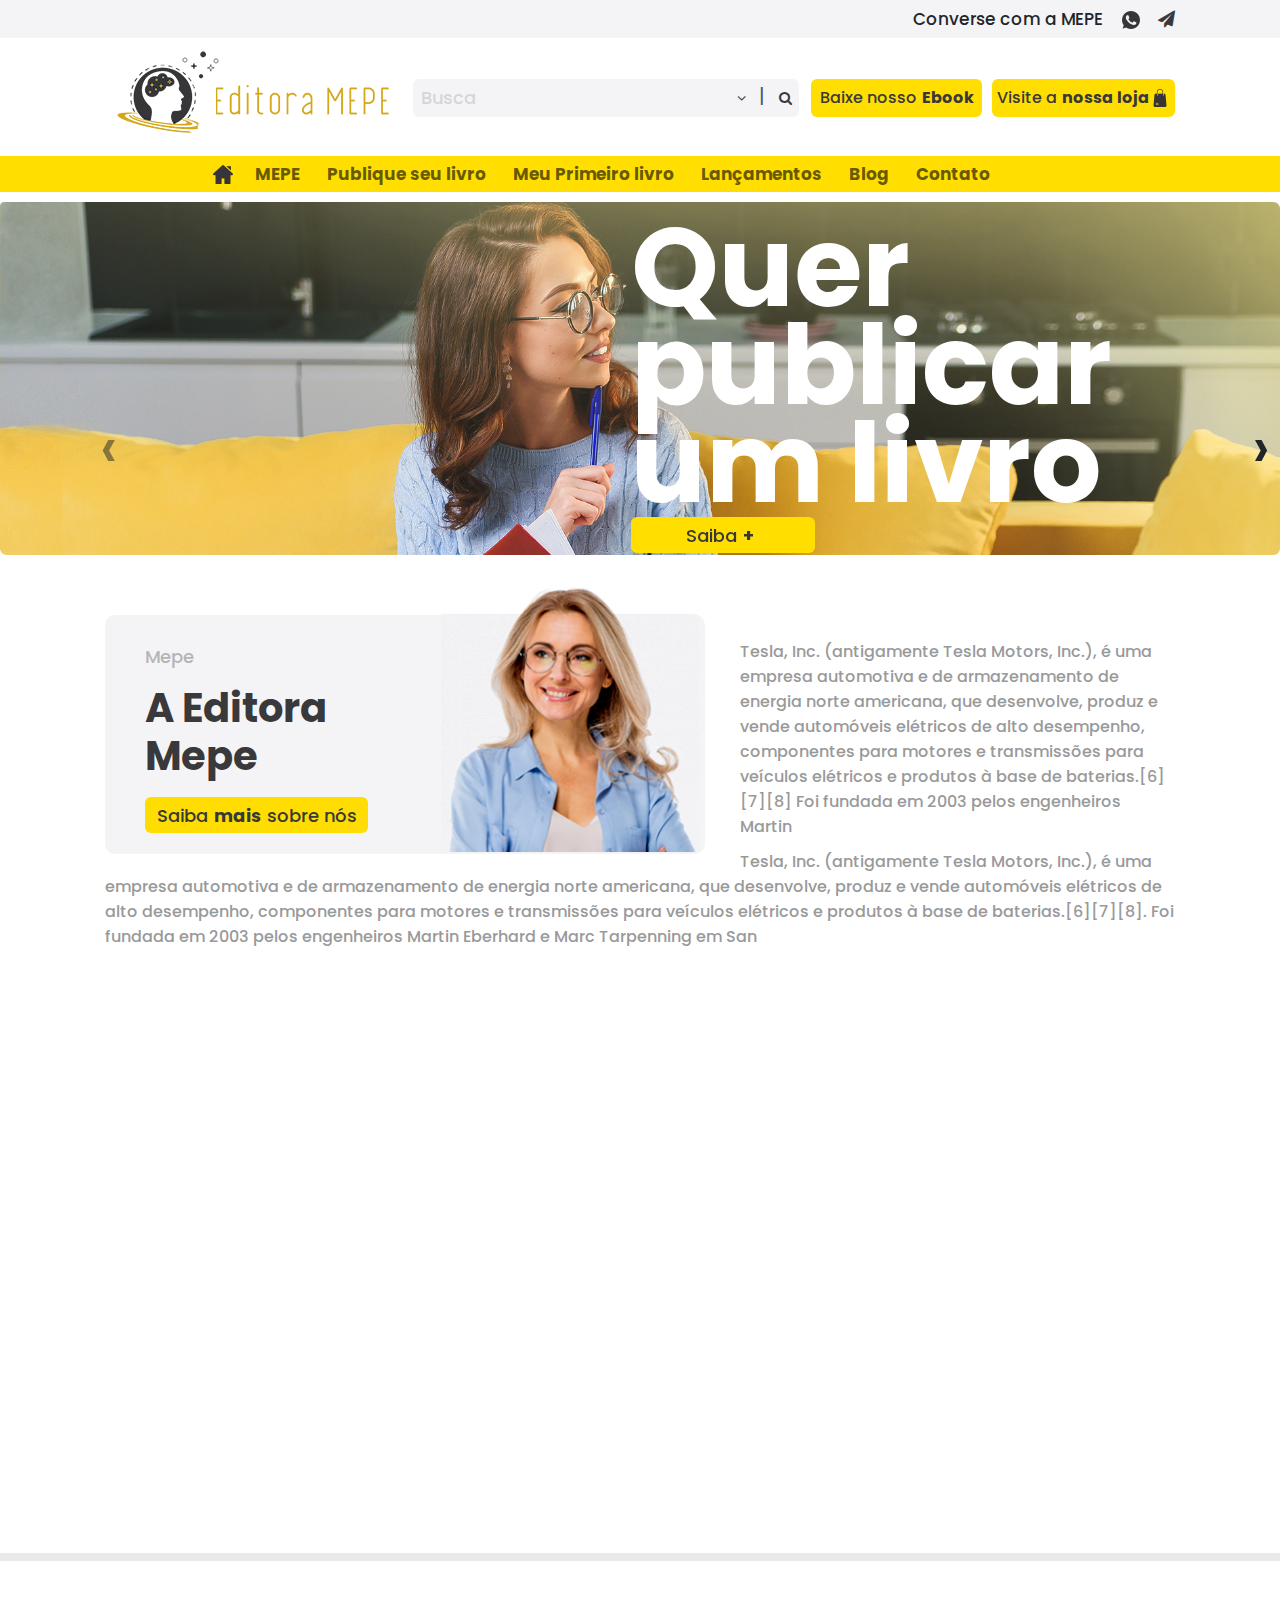
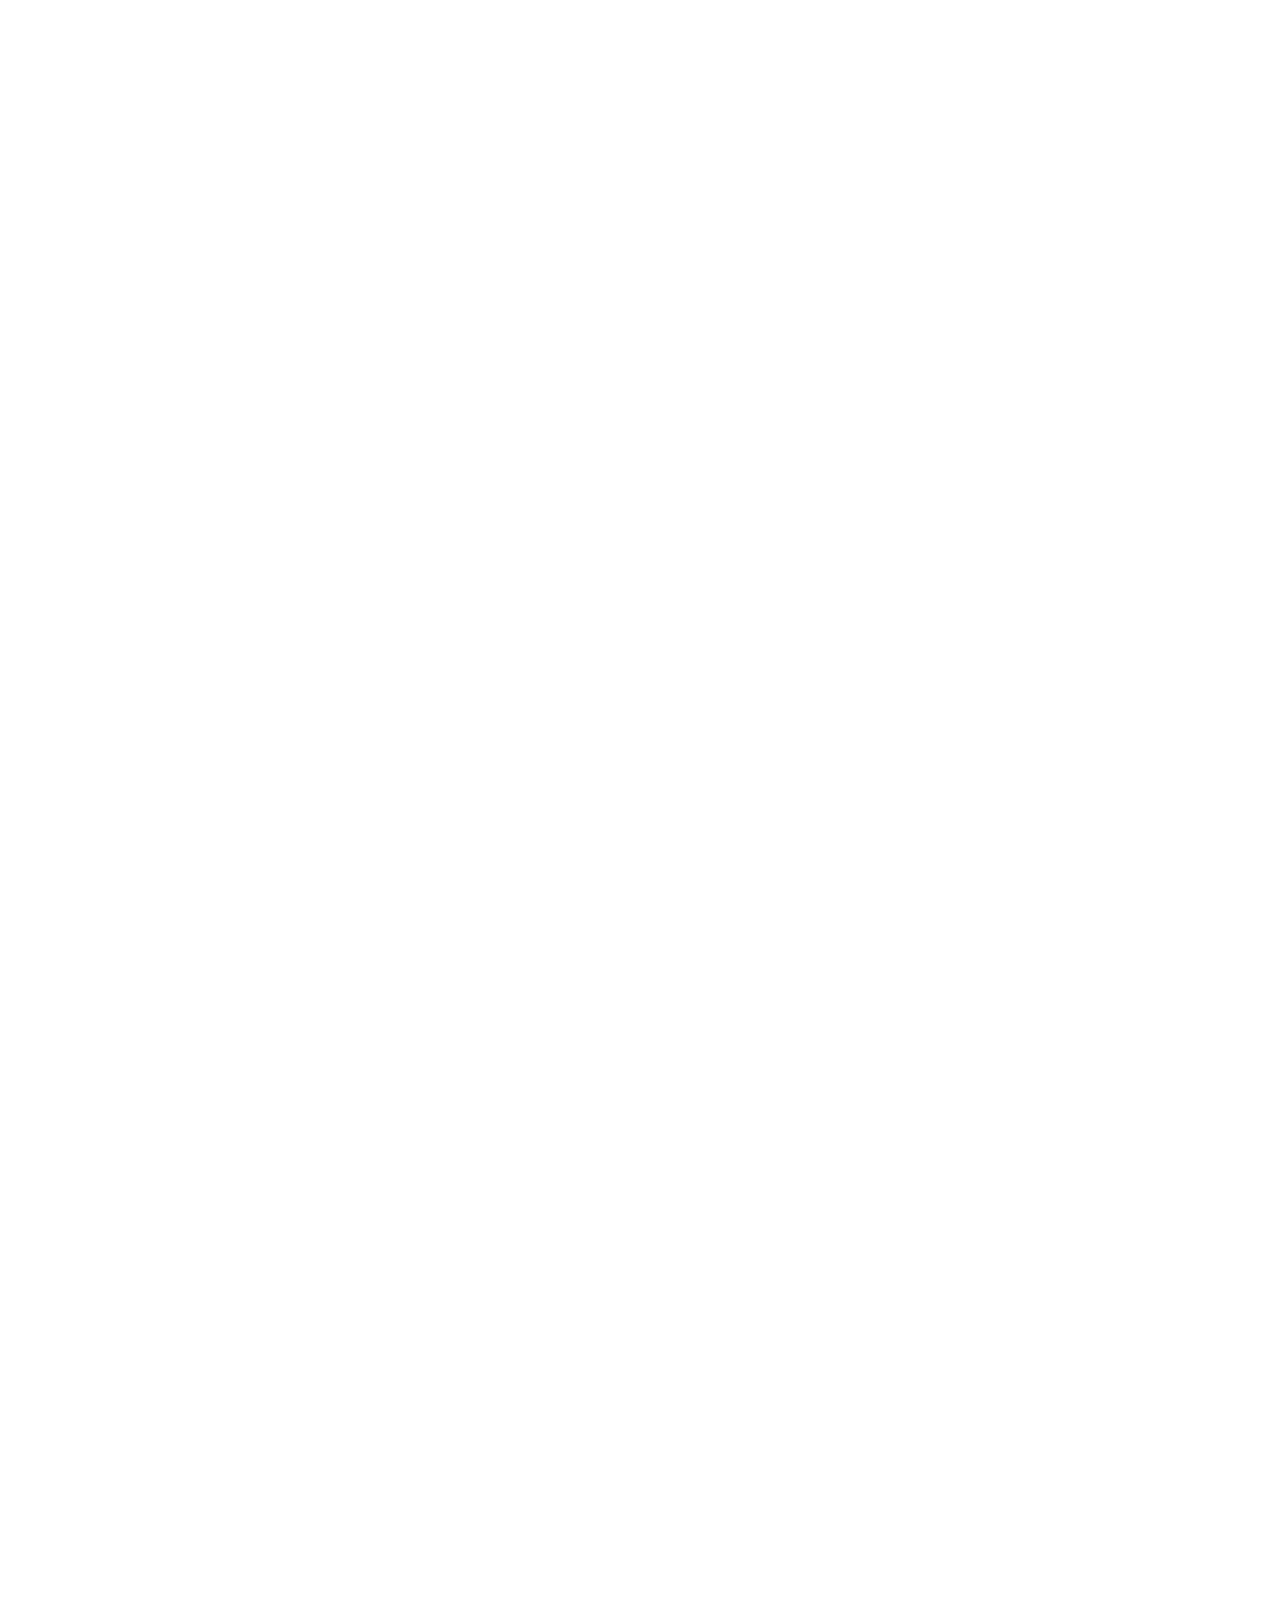
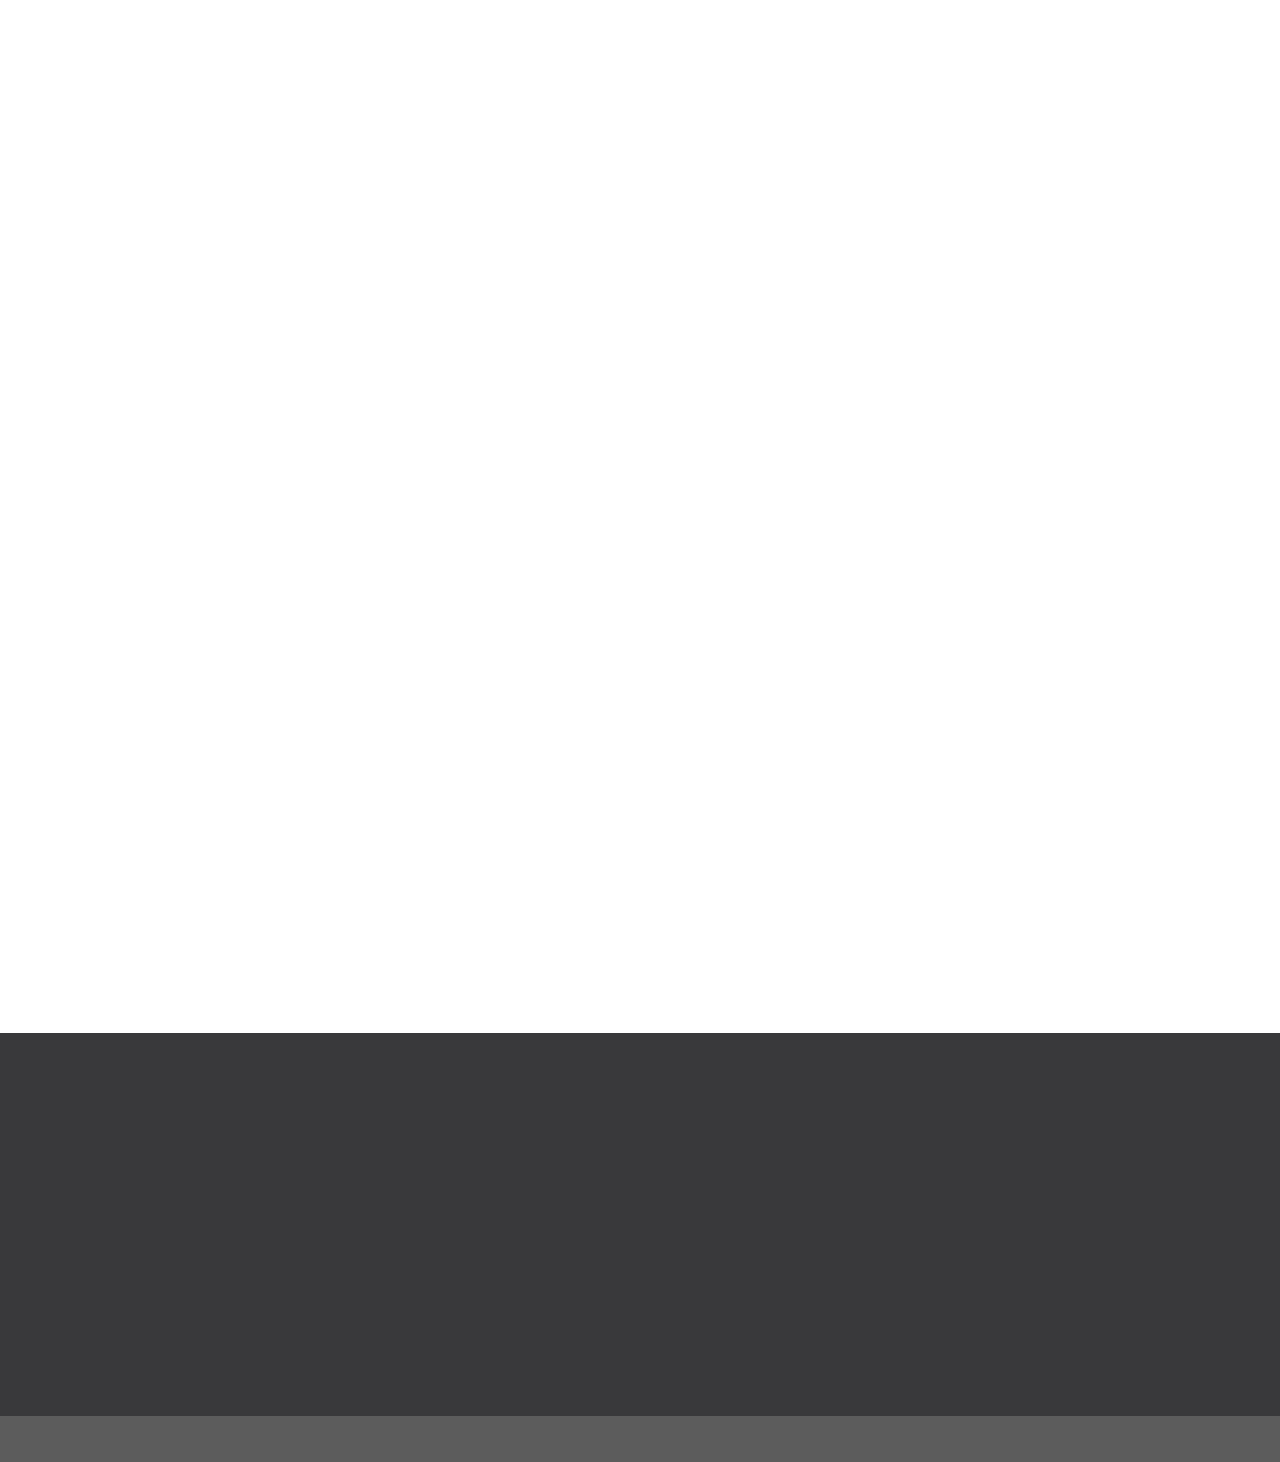
<file: index.html>
<!DOCTYPE html>
<html lang="pt-br">
<head>
    <meta charset="UTF-8">
    <meta name="viewport" content="width=device-width, initial-scale=1.0">
    <title>Editora</title>

    <link rel="stylesheet" href="css/bootstrap.min.css">
    <link rel="stylesheet" href="//maxcdn.bootstrapcdn.com/font-awesome/4.7.0/css/font-awesome.min.css">
    <link rel="stylesheet" href="https://fonts.googleapis.com/css2?family=Poppins:wght@400;500;700&display=swap">  
     <link rel="stylesheet" href="css/slick.css">
    <link rel="stylesheet" href="css/slick-theme.css">   
    <link rel="stylesheet" href="dist/assets/owl.carousel.min.css" />
    <link rel="stylesheet" href="dist/assets/owl.theme.default.min.css" /> 
    <link rel="stylesheet" href="css/style.css">
    <link rel="stylesheet" href="css/animate.min.css" /> 

</head>

<body>
<header class=" animated wow animate__flipInX">

    <!--conteudo-converse-->
    <div class="bg-conteudo-converse">
        <div class="container">
            <div class="conteudo-converse">
                <p>
                    Converse com a MEPE <a href="#"><img src="images/whats-top.png" alt="whats"></a> <a href="#"><i
                            class="fa fa-paper-plane"></i></a>
                </p>
            </div>
        </div> 
    </div> 
    <!--conteudo-converse-->


   
    <div class="container">  
      <!-- conteudo-top -->
       <div class="conteudo-top">
            <div class="logo">
                <img src="images/logo.png" alt="cabeça pensante - Editora MEPE" >
            </div>
            <div class="busca">
            <form class="form-inline" method="get" action="#">
                <div class="input-group">
                    <input class="form-control busca-conteudo" type="search" placeholder="Busca" aria-label="Search">
                    <div class="input-group-append">
                        <div class="input-group-text"><i class="fa fa-angle-down"></i> | <i class="fa fa-search"></i></div>
                    </div>
                </div>
            </form> 
            </div>
            <div class="botao-container">
                <a href="#" class="btn btn-primary botao-baixe-nosso-ebook" data-toggle="modal" data-target=".bd-example-modal-lg">Baixe nosso <strong> Ebook </strong></a>
                <a href="#" class="btn btn-primary botao-visite-nossa-loja">Visite a <strong> nossa loja </strong> <img src="images/sacola.png" alt=""></a>
            </div> 
       </div>
        <!-- conteudo-top --> 
     </div>  

 <!-- navbar-->
 <nav class="navbar navbar-expand-lg navbar-light bg-navbar">
    <div class="container">
        <img src="images/home.png" alt="casinha">
        <button class="navbar-toggler" type="button" data-toggle="collapse" data-target="#navbarNavDropdown"
            aria-controls="navbarNavDropdown" aria-expanded="false" aria-label="Toggle navigation">
            <span class="navbar-toggler-icon"></span>
        </button>
        <div class="collapse navbar-collapse" id="navbarNavDropdown">
            <ul class="navbar-nav">
                <li class="nav-item">
                    <a class="nav-link" href="a-mepe.html">MEPE <span class="sr-only">(current)</span></a>
                </li>
                <li class="nav-item">
                    <a class="nav-link" href="publique-seu-primeiro-livro.html">Publique seu livro</a>
                </li>
                <li class="nav-item">
                    <a class="nav-link" href="meu-primeiro-livro.html">Meu Primeiro livro</a>
                </li>
                <li class="nav-item">
                    <a class="nav-link" href="lancamentos.html">Lançamentos</a>
                </li>
                <li class="nav-item">
                    <a class="nav-link" href="blog.html">Blog</a>
                </li>
                <li class="nav-item">
                    <a class="nav-link" href="fale-conosco.html">Contato</a>
                </li>
            </ul>
        </div>
    </div>
</nav><!-- navbar--> 
</header>

<!--main-->
<div class="main">
     
    <!--banner-home-top-->
    <div class="banner-home-top  animated wow    animate__fadeInLeft">
        <div class="owl-carousel owl-theme"> 
             <div>  
                 <img src="images/banner-home.png" alt="banner">
                     <div class="box-banner-home ">
                         <div class="container">
                            <div class="row justify-content-between linha-banner" style="padding: 8px 0; margin: 0;">
                                <div class="offset-5 col-7 coluna-banner"> 
                                   <h2 class="titulo-banner">Quer publicar um livro</h2>
                                   <a href="#" class="btn btn-primary botao-banner-home-saiba-mais">Saiba <strong>+</strong></a>
                                </div>
                            </div> 
                         </div>
                     </div>   
                </div>
                <div>  
                 <img src="images/banner-home.png" alt="banner">
                     <div class="box-banner-home ">
                        <div class="container">
                            <div class="row justify-content-between linha-banner" style="padding: 8px 0; margin: 0;">
                                <div class="offset-5 col-7 coluna-banner"> 
                                   <h2 class="titulo-banner">Quer publicar um livro</h2>
                                   <a href="#" class="btn btn-primary botao-banner-home-saiba-mais">Saiba <strong>+</strong></a>
                                </div>
                            </div> 
                         </div>
                     </div>   
                </div>
                 <div>  
                 <img src="images/banner-home.png" alt="banner">
                     <div class="box-banner-home ">
                        <div class="container">
                            <div class="row justify-content-between linha-banner" style="padding: 8px 0; margin: 0;">
                                <div class="offset-5 col-7 coluna-banner"> 
                                   <h2 class="titulo-banner">Quer publicar um livro</h2>
                                   <a href="#" class="btn btn-primary botao-banner-home-saiba-mais">Saiba <strong>+</strong></a>
                                </div>
                            </div> 
                         </div>
                     </div>   
                </div>
        </div> 
    </div>
    <!--banner-home-top-->


         <!-- mepe-->
         <section class="mepe-home  animated wow    animate__fadeInBottomRight">
            <div class="container">
                <div class="box-mepe-home">
                    <div class="descricao-box-mepe-home">
                        <h1>Mepe</h1>
                        <h2>A Editora Mepe</h2>
                        <a href="#" class="btn btn-primary botao-mepe-home">Saiba <strong>mais</strong> sobre nós</a>
                    </div>
                    <img src="images/a-ediora.png" alt="Mulher de óculos sorrindo">
                </div>
                <div class="box-texto-mepe-home">
                    <p>
                        Tesla, Inc. (antigamente Tesla Motors, Inc.), é uma empresa automotiva e de armazenamento de energia norte americana, 
                        que desenvolve, produz e vende automóveis elétricos de alto desempenho, componentes para motores e transmissões para 
                        veículos elétricos e produtos à base de baterias.[6][7][8] Foi fundada em 2003 pelos engenheiros Martin 
                    </p>
                    <p>
                        Tesla, Inc. (antigamente Tesla Motors, Inc.), é uma empresa automotiva e de armazenamento de energia norte americana,
                         que desenvolve, produz e vende automóveis elétricos de alto desempenho, componentes para motores e transmissões para 
                         veículos elétricos e produtos à base de baterias.[6][7][8]. Foi fundada em 2003 pelos engenheiros Martin Eberhard e Marc 
                         Tarpenning em San
                    </p>
                </div>
            </div>
     </section>
    <!-- mepe-->



        <!-- publique-seu-livro -->
        <section class="publique-seu-livro-home">  
            <div class="container animate animated wow    animate__rotateInDownLeft">
                <!--box card-->
                <div class="box-card">
                    <div class="card-conteudo">
                        <div class="box-link-publique-seu-livro-home">
                            <h2>Publique <br /> seu livro</h2>
                             <a href="#" class="btn btn-primary botao-publicar-seu-livro-home" >veja como <strong>publicar</strong>seu livro</a>
                        </div>
                        <img src="images/livro-inclinado.png" alt="" class="livro-inclinado-publique">
                        <img src="images/livro.png" alt="livro" class="livro-padrao">
                   </div> 
                </div>
                 <!--box card-->
            </div>

             <!-- carrousel -->
             <div class="container animate animated wow    animate__slideInLeft">
                 <div class="carousel-livros">
                     <div> 
                         <img class="livro-inclinado" src="images/livro-inclinado.png" alt="Livro inclinado - The Aspiring Auteur" />
                             <div class="circulo-livro-inclinado">1</div>
                             <div class="box-carousel-publicar-top">
                                 <p>Tesla, Inc. (antigamente Tesla Motors, Inc.), é uma empresa automotiva e de armazenamento</p>
                             </div> 
                     </div>
                     <div>
                         <div class="box-livro-carousel">
                             <img class="box-livro-padrao-carousel" src="images/livro.png" alt="Livro -  The Missing Ride" />
                             <div class="circulo-livro">2</div>
                             <div class="box-carousel-publicar-bottom">
                                 <p>Tesla, Inc. (antigamente Tesla Motors, Inc.), é uma empresa automotiva e de armazenamento</p>
                             </div>
                         </div>
                     </div>
                     <div>
                         <img class="livro-inclinado"  src="images/livro-inclinado.png" alt="Livro inclinado - The Aspiring Auteur" />
                         <div class="circulo-livro-inclinado">1</div>
                         <div class="box-carousel-publicar-top">
                           <p>Tesla, Inc. (antigamente Tesla Motors, Inc.), é uma empresa automoti- va e de armazenamento</p>
                         </div>
                     </div>
                     <div>
                         <div class="box-livro-carousel">
                            <img class="box-livro-padrao-carousel" src="images/livro.png" alt="Livro -  The Missing Ride" />
                            <div class="circulo-livro">2</div>
                             <div class="box-carousel-publicar-bottom">
                                 <p>Tesla, Inc. (antigamente Tesla Motors, Inc.), é uma empresa automotiva e de armazenamento</p>
                             </div>
                         </div>
                     </div>
                     <div>
                         <img class="livro-inclinado"  src="images/livro-inclinado.png" alt="Livro inclinado - The Aspiring Auteur" />
                         <div class="circulo-livro-inclinado">1</div>
                         <div class="box-carousel-publicar-top">
                             <p>Tesla, Inc. (antigamente Tesla Motors, Inc.), é uma empresa automotiva e de armazenamento</p>
                         </div>
                     </div>
                     <div>
                         <div class="box-livro-carousel">
                            <img class="box-livro-padrao-carousel" src="images/livro.png" alt="Livro -  The Missing Ride" />
                            <div class="circulo-livro">2</div>
                             <div class="box-carousel-publicar-bottom">
                                 <p>Tesla, Inc. (antigamente Tesla Motors, Inc.), é uma empresa automotiva e de armazenamento</p>
                             </div>
                         </div>
                     </div>
                 </div>
             </div>    
             <!-- carrousel -->
             <div class="divisor"></div>
     </section>
     <!-- publique-seu-livro -->

     <!--banner-meu-primeiro-livro-home--->
    <section class="banner-meu-primeiro-livro-home animated wow    animate__fadeInBottomRight"> 
             <div class="banner-meu-primeiro-livro-home-fixo">
                <div class="container">
                     <div class="banner-box-meu-primeiro-livro-home"> 
                        <h2> Meu primeiro livro</h2>
                        <p>Aprenda a escrever seu primneiro livro</p>
                        <a href="#" class="btn btn-primary botao-meu-primeiro-livro" >Saiba <strong>Mais</strong></a>
                     </div>

                 </div> 
             </div> 
    </section>
    <!--banner-meu-primeiro-livro-home-->

     <!-- nossos-autores--> 
     <section class="nossos-autores animated wow    animate__fadeInBottomLeft">
        <div class="container">
             <div class="box-nossos-autores">
                <div class="card-autores">
                     <h2>Conheça quem trabalha com a gente</h2>
                     <h3>Nossos autores</h3>
                     <img src="images/livro-jane-nossos-autores.png" alt="livro jane">
                </div>    
                 <div class="box-nossos-autores-texto">
                     <p>
                         Tesla, Inc. (antigamente Tesla Motors, Inc.), é uma empresa automotiva e de armazenamento de energia norte
                         americana, que desenvolve, produz e vende automóveis elétricos de alto
                     </p>
                 </div>
             </div>
        </div>
        
        <div class="container animated wow    animate__fadeInBottomLeft">
             <!-- carousel-nossos-autores -->
             <div class="carousel-nossos-autores">
                 <div>
                     <div class="card-autor">
                        <img src="images/jane-mclane.png" alt=" jane mclane">
                     </div> 
                     <h4>Jane mclane</h4>
                 </div>
                 <div>
                      <div class="card-autor">
                        <img src="images/jane-mclane.png" alt=" jane mclane">
                     </div> 
                     <h4>Jane mclane</h4>
                 </div>
                 <div>
                       <div class="card-autor">
                          <img src="images/jane-mclane.png" alt=" jane mclane">
                        </div> 
                        <h4>Jane mclane</h4>
                 </div>
                 <div>
                     <div class="card-autor">
                        <img src="images/jane-mclane.png" alt=" jane mclane">
                     </div> 
                     <h4>Jane mclane</h4>
                 </div>
                 <div>
                      <div class="card-autor">
                        <img src="images/jane-mclane.png" alt=" jane mclane">
                     </div> 
                     <h4>Jane mclane</h4>
                 </div>
                 <div>
                     <div class="card-autor">
                        <img src="images/jane-mclane.png" alt=" jane mclane">
                     </div> 
                     <h4>Jane mclane</h4>
                 </div>
             </div>
             <!-- carrousel -->
        </div>
     </section>
    <!-- nossos-autores-->


       <!-- conheca-nossos-livros -->
       <section class="conheca-nossos-livros">
             
        <div class="container animated wow  animate__fadeInBottomRight">
 
                  <!--box card
                <div class="box-card">
                    <div class="card-conteudo">
                        <div class="box-link-publique-seu-livro-home">
                            <h4>Compre agora</h4>
                            <h5>Conheça<br /> nossos livros</h5>
                            <a href="#" class="btn btn-primary botao-publicar-seu-livro-home" >veja mais em <strong>nossa loja</strong></a>
                        </div>
                        <img src="images/livro-inclinado.png" alt="" class="livro-inclinado-publique">
                        <img src="images/livro.png" alt="livro" class="livro-padrao">
                   </div> 
                </div>
                box card-->
                <div class="box-veja-nossa-loja">
                        <div class="box-titulo-veja-nossa-loja">
                            <h4>Compre agora</h4>
                            <h5>Conheça<br /> nossos livros</h5>
                            <a href="#" class="btn btn-primary botao-veja-nossa-loja" >veja mais em <strong>nossa loja</strong></a>
                        </div>
                        <img src="images/livro-inclinado.png" alt="" class="livro-inclinado-vejanossa-loja">
                        <img src="images/livro.png" alt="livro" class="livro-padrao-vejanossa-loja">
                </div>

        </div>


         <div class="container animated wow    animate__fadeInBottomLeft">
           <!-- carousel-nossos-livros -->
           <div class="carousel-nossos-livros">
               <div>
                   <div class="box-nossos-livros">
                       <div class="box-o-livro">
                           <img src="images/livro-galeria.png" alt="Nossos livros -  Descrição dos  livros" /> 
                        </div>
                       <div class="box-o-livro-descricao">
                           <h3>A Bruxa da Floresta</h3>
                           <h4>Emily Robbins</h4>
                           <div class="estrelas">
                               <input type="radio" class="cm_star-empty" name="fb" value="" checked/>
                               <label for="cm_star-1"><i class="fa"></i></label>
                               <input type="radio" id="cm_star-1" name="fb" value="1"/>
                               <label for="cm_star-2"><i class="fa"></i></label>
                               <input type="radio" id="cm_star-2" name="fb" value="2"/>
                               <label for="cm_star-3"><i class="fa"></i></label>
                               <input type="radio" id="cm_star-3" name="fb" value="3"/>
                               <label for="cm_star-4"><i class="fa"></i></label>
                               <input type="radio" id="cm_star-4" name="fb" value="4"/> 
                           </div>
                          <div class="preco">
                               <span class="dolar">R$</span><span class="valor"> 80,</span><span class="apos-virgula"><sup>99</sup></span>
                          </div>
                           <a href="#" class="btn btn-primary botao-comprar-agora">Compre <strong>agora</strong></a> 
                       </div>
                   </div>
               </div>
               <div>
                   <div class="box-nossos-livros">
                       <div class="box-o-livro">
                           <img src="images/livro-galeria.png" alt="Nossos livros -  Descrição dos  livros" />
                       </div>
                       <div class="box-o-livro-descricao">
                           <h3>A Bruxa da Floresta</h3>
                           <h4>Emily Robbins</h4>
                           <div class="estrelas">
                               <input type="radio" id="cm_star-empty" name="fb" value="" checked/>
                               <label for="cm_star-1"><i class="fa"></i></label>
                               <input type="radio" id="cm_star-1" name="fb" value="1"/>
                               <label for="cm_star-2"><i class="fa"></i></label>
                               <input type="radio" id="cm_star-2" name="fb" value="2"/>
                               <label for="cm_star-3"><i class="fa"></i></label>
                               <input type="radio" id="cm_star-3" name="fb" value="3"/>
                               <label for="cm_star-4"><i class="fa"></i></label>
                               <input type="radio" id="cm_star-4" name="fb" value="4"/> 
                           </div>
                           <div class="preco">
                               <span class="dolar">R$</span><span class="valor"> 80,</span><span
                                   class="apos-virgula"><sup>99</sup></span>
                           </div>
                           <a href="#" class="btn btn-primary botao-comprar-agora">Compre <strong>agora</strong></a>
                       </div>
                   </div>
               </div>
               <div>
                   <div class="box-nossos-livros">
                       <div class="box-o-livro">
                           <img src="images/livro-galeria.png" alt="Nossos livros -  Descrição dos  livros" />
                       </div>
                       <div class="box-o-livro-descricao">
                           <h3>A Bruxa da Floresta</h3>
                           <h4>Emily Robbins</h4>
                           <div class="estrelas">
                               <input type="radio" id="cm_star-empty" name="fb" value="" checked/>
                               <label for="cm_star-1"><i class="fa"></i></label>
                               <input type="radio" id="cm_star-1" name="fb" value="1"/>
                               <label for="cm_star-2"><i class="fa"></i></label>
                               <input type="radio" id="cm_star-2" name="fb" value="2"/>
                               <label for="cm_star-3"><i class="fa"></i></label>
                               <input type="radio" id="cm_star-3" name="fb" value="3"/>
                               <label for="cm_star-4"><i class="fa"></i></label>
                               <input type="radio" id="cm_star-4" name="fb" value="4"/> 
                           </div>
                           <div class="preco">
                               <span class="dolar">R$</span><span class="valor"> 80,</span><span
                                   class="apos-virgula"><sup>99</sup></span>
                           </div>
                           <a href="#" class="btn btn-primary botao-comprar-agora">Compre <strong>agora</strong></a>
                       </div>
                   </div>
               </div>
               <div>
                   <div class="box-nossos-livros">
                       <div class="box-o-livro">
                           <img src="images/livro-galeria.png" alt="Nossos livros -  Descrição dos  livros" />
                       </div>
                       <div class="box-o-livro-descricao">
                           <h3>A Bruxa da Floresta</h3>
                           <h4>Emily Robbins</h4>
                           <div class="estrelas">
                               <input type="radio" id="cm_star-empty" name="fb" value="" checked/>
                               <label for="cm_star-1"><i class="fa"></i></label>
                               <input type="radio" id="cm_star-1" name="fb" value="1"/>
                               <label for="cm_star-2"><i class="fa"></i></label>
                               <input type="radio" id="cm_star-2" name="fb" value="2"/>
                               <label for="cm_star-3"><i class="fa"></i></label>
                               <input type="radio" id="cm_star-3" name="fb" value="3"/>
                               <label for="cm_star-4"><i class="fa"></i></label>
                               <input type="radio" id="cm_star-4" name="fb" value="4"/> 
                           </div>
                           <div class="preco">
                               <span class="dolar">R$</span><span class="valor"> 80,</span><span
                                   class="apos-virgula"><sup>99</sup></span>
                           </div>
                           <a href="#" class="btn btn-primary botao-comprar-agora">Compre <strong>agora</strong></a>
                       </div>
                   </div>
               </div>
               <div>
                   <div class="box-nossos-livros">
                       <div class="box-o-livro">
                           <img src="images/livro-galeria.png" alt="Nossos livros -  Descrição dos  livros" />
                       </div>
                       <div class="box-o-livro-descricao">
                           <h3>A Bruxa da Floresta</h3>
                           <h4>Emily Robbins</h4>
                           <div class="estrelas">
                               <input type="radio" id="cm_star-empty" name="fb" value="" checked/>
                               <label for="cm_star-1"><i class="fa"></i></label>
                               <input type="radio" id="cm_star-1" name="fb" value="1"/>
                               <label for="cm_star-2"><i class="fa"></i></label>
                               <input type="radio" id="cm_star-2" name="fb" value="2"/>
                               <label for="cm_star-3"><i class="fa"></i></label>
                               <input type="radio" id="cm_star-3" name="fb" value="3"/>
                               <label for="cm_star-4"><i class="fa"></i></label>
                               <input type="radio" id="cm_star-4" name="fb" value="4"/> 
                           </div>
                           <div class="preco">
                               <span class="dolar">R$</span><span class="valor"> 80,</span><span
                                   class="apos-virgula"><sup>99</sup></span>
                           </div>
                           <a href="#" class="btn btn-primary botao-comprar-agora">Compre <strong>agora</strong></a>
                       </div>
                   </div>
               </div>
           <div>
               <div class="box-nossos-livros">
                   <div class="box-o-livro">
                       <img src="images/livro-galeria.png" alt="Nossos livros -  Descrição dos  livros" />
                   </div>
                   <div class="box-o-livro-descricao">
                       <h3>A Bruxa da Floresta</h3>
                       <h4>Emily Robbins</h4>
                       <div class="estrelas">
                           <input type="radio" id="cm_star-empty" name="fb" value="" checked/>
                           <label for="cm_star-1"><i class="fa"></i></label>
                           <input type="radio" id="cm_star-1" name="fb" value="1"/>
                           <label for="cm_star-2"><i class="fa"></i></label>
                           <input type="radio" id="cm_star-2" name="fb" value="2"/>
                           <label for="cm_star-3"><i class="fa"></i></label>
                           <input type="radio" id="cm_star-3" name="fb" value="3"/>
                           <label for="cm_star-4"><i class="fa"></i></label>
                           <input type="radio" id="cm_star-4" name="fb" value="4"/> 
                       </div>
                       <div class="preco">
                           <span class="dolar">R$</span><span class="valor"> 80,</span><span
                               class="apos-virgula"><sup>99</sup></span>
                       </div>
                       <a href="#" class="btn btn-primary botao-comprar-agora">Compre <strong>agora</strong></a>
                   </div>
               </div>
           </div>
               <div>
                   <div class="box-nossos-livros">
                       <div class="box-o-livro">
                           <img src="images/livro-galeria.png" alt="Nossos livros -  Descrição dos  livros" />
                       </div>
                       <div class="box-o-livro-descricao">
                           <h3>A Bruxa da Floresta</h3>
                           <h4>Emily Robbins</h4>
                           <div class="estrelas">
                               <input type="radio" id="cm_star-empty" name="fb" value="" checked/>
                               <label for="cm_star-1"><i class="fa"></i></label>
                               <input type="radio" id="cm_star-1" name="fb" value="1"/>
                               <label for="cm_star-2"><i class="fa"></i></label>
                               <input type="radio" id="cm_star-2" name="fb" value="2"/>
                               <label for="cm_star-3"><i class="fa"></i></label>
                               <input type="radio" id="cm_star-3" name="fb" value="3"/>
                               <label for="cm_star-4"><i class="fa"></i></label>
                               <input type="radio" id="cm_star-4" name="fb" value="4"/> 
                           </div>
                           <div class="preco">
                               <span class="dolar">R$</span><span class="valor"> 80,</span><span
                                   class="apos-virgula"><sup>99</sup></span>
                           </div>
                           <a href="#" class="btn btn-primary botao-comprar-agora">Compre <strong>agora</strong></a>
                       </div>
                   </div>
               </div>
               <div>
                   <div class="box-nossos-livros">
                       <div class="box-o-livro">
                           <img src="images/livro-galeria.png" alt="Nossos livros -  Descrição dos  livros" />
                       </div>
                       <div class="box-o-livro-descricao">
                           <h3>A Bruxa da Floresta</h3>
                           <h4>Emily Robbins</h4>
                           <div class="estrelas">
                               <input type="radio" id="cm_star-empty" name="fb" value="" checked/>
                               <label for="cm_star-1"><i class="fa"></i></label>
                               <input type="radio" id="cm_star-1" name="fb" value="1"/>
                               <label for="cm_star-2"><i class="fa"></i></label>
                               <input type="radio" id="cm_star-2" name="fb" value="2"/>
                               <label for="cm_star-3"><i class="fa"></i></label>
                               <input type="radio" id="cm_star-3" name="fb" value="3"/>
                               <label for="cm_star-4"><i class="fa"></i></label>
                               <input type="radio" id="cm_star-4" name="fb" value="4"/> 
                           </div>
                           <div class="preco">
                               <span class="dolar">R$</span><span class="valor"> 80,</span><span
                                   class="apos-virgula"><sup>99</sup></span>
                           </div>
                           <a href="#" class="btn btn-primary botao-comprar-agora">Compre <strong>agora</strong></a>
                       </div>
                   </div>
               </div>
               <div>
                   <div class="box-nossos-livros">
                       <div class="box-o-livro">
                           <img src="images/livro-galeria.png" alt="Nossos livros -  Descrição dos  livros" />
                       </div>
                       <div class="box-o-livro-descricao">
                           <h3>A Bruxa da Floresta</h3>
                           <h4>Emily Robbins</h4>
                           <div class="estrelas">
                               <input type="radio" id="cm_star-empty" name="fb" value="" checked/>
                               <label for="cm_star-1"><i class="fa"></i></label>
                               <input type="radio" id="cm_star-1" name="fb" value="1"/>
                               <label for="cm_star-2"><i class="fa"></i></label>
                               <input type="radio" id="cm_star-2" name="fb" value="2"/>
                               <label for="cm_star-3"><i class="fa"></i></label>
                               <input type="radio" id="cm_star-3" name="fb" value="3"/>
                               <label for="cm_star-4"><i class="fa"></i></label>
                               <input type="radio" id="cm_star-4" name="fb" value="4"/> 
                           </div>
                           <div class="preco">
                               <span class="dolar">R$</span><span class="valor"> 80,</span><span
                                   class="apos-virgula"><sup>99</sup></span>
                           </div>
                           <a href="#" class="btn btn-primary botao-comprar-agora">Compre <strong>agora</strong></a>
                       </div>
                   </div>
               </div>
               <div>
                   <div class="box-nossos-livros">
                       <div class="box-o-livro">
                           <img src="images/livro-galeria.png" alt="Nossos livros -  Descrição dos  livros" />
                       </div>
                       <div class="box-o-livro-descricao">
                           <h3>A Bruxa da Floresta</h3>
                           <h4>Emily Robbins</h4>
                           <div class="estrelas">
                               <input type="radio" id="cm_star-empty" name="fb" value="" checked/>
                               <label for="cm_star-1"><i class="fa"></i></label>
                               <input type="radio" id="cm_star-1" name="fb" value="1"/>
                               <label for="cm_star-2"><i class="fa"></i></label>
                               <input type="radio" id="cm_star-2" name="fb" value="2"/>
                               <label for="cm_star-3"><i class="fa"></i></label>
                               <input type="radio" id="cm_star-3" name="fb" value="3"/>
                               <label for="cm_star-4"><i class="fa"></i></label>
                               <input type="radio" id="cm_star-4" name="fb" value="4"/> 
                           </div>
                           <div class="preco">
                               <span class="dolar">R$</span><span class="valor"> 80,</span><span
                                   class="apos-virgula"><sup>99</sup></span>
                           </div>
                           <a href="#" class="btn btn-primary botao-comprar-agora">Compre <strong>agora</strong></a>
                       </div>
                   </div>
               </div>
               <div>
                   <div class="box-nossos-livros">
                       <div class="box-o-livro">
                           <img src="images/livro-galeria.png" alt="Nossos livros -  Descrição dos  livros" />
                       </div>
                       <div class="box-o-livro-descricao">
                           <h3>A Bruxa da Floresta</h3>
                           <h4>Emily Robbins</h4>
                           <div class="estrelas">
                               <input type="radio" id="cm_star-empty" name="fb" value="" checked/>
                               <label for="cm_star-1"><i class="fa"></i></label>
                               <input type="radio" id="cm_star-1" name="fb" value="1"/>
                               <label for="cm_star-2"><i class="fa"></i></label>
                               <input type="radio" id="cm_star-2" name="fb" value="2"/>
                               <label for="cm_star-3"><i class="fa"></i></label>
                               <input type="radio" id="cm_star-3" name="fb" value="3"/>
                               <label for="cm_star-4"><i class="fa"></i></label>
                               <input type="radio" id="cm_star-4" name="fb" value="4"/> 
                           </div>
                           <div class="preco">
                               <span class="dolar">R$</span><span class="valor"> 80,</span><span
                                   class="apos-virgula"><sup>99</sup></span>
                           </div>
                           <a href="#" class="btn btn-primary botao-comprar-agora">Compre <strong>agora</strong></a>
                       </div>
                   </div>
               </div>
           <!-- carrousel --> 

         </div>
      </section>
   <!-- conheca-nossos-livros -->


     
        <!-- ultimos-posts -->
        <section class="ultimos-posts animated wow    animate__fadeInBottomRight"> 
            
                <h3>Ultímos posts</h3>
                <hr>
                <a href="#">Blog</a> 
            
        </section>
        <!-- ultimos-posts -->  

        <!-- carrousel ultimos posts-->

          <div class="container animated wow    animate__fadeInBottomLeft">
             <div class="carousel-ultmos-posts">

                <div>
                    <a href="#">
                     <div class="box-carousel-ultimos-posts">
                        <img src="images/livro-galeria-2.png" alt="Descrição">
                        <h4>A Bruxa da Floresta</h4>
                        <h5>Emily Robbins</h5>
                        <a href="#" class="btn btn-primary botao-ultimos-posts ">Leia <strong>mais</strong></a>
                     </div>
                    </a>
                </div> 
                <div>
                    <a href="#">
                    <div class="box-carousel-ultimos-posts">
                        <img src="images/livro-galeria-2.png" alt="Descrição">
                        <h4>A Bruxa da Floresta</h4>
                        <h5>Emily Robbins</h5>
                        <a href="#" class="btn btn-primary botao-ultimos-posts ">Leia <strong>mais</strong></a>
                    </div>
                    </a>
                </div>
                <div>
                    <a href="#">
                    <div class="box-carousel-ultimos-posts">
                        <img src="images/livro-galeria-2.png" alt="Descrição">
                        <h4>A Bruxa da Floresta</h4>
                        <h5>Emily Robbins</h5>
                        <a href="#" class="btn btn-primary botao-ultimos-posts ">Leia <strong>mais</strong></a>
                    </div>
                    </a>
                </div>
                <div>
                    <a href="#">
                    <div class="box-carousel-ultimos-posts">
                        <img src="images/livro-galeria-2.png" alt="Descrição">
                        <h4>A Bruxa da Floresta</h4>
                        <h5>Emily Robbins</h5>
                        <a href="#" class="btn btn-primary botao-ultimos-posts ">Leia <strong>mais</strong></a>
                    </div>
                    </a>
                </div>
                <div>
                    <div class="box-carousel-ultimos-posts">
                        <img src="images/livro-galeria-2.png" alt="Descrição">
                        <h4>A Bruxa da Floresta</h4>
                        <h5>Emily Robbins</h5>
                        <a href="#" class="btn btn-primary botao-ultimos-posts ">Leia <strong>mais</strong></a>
                    </div>
                </div>
                <div>
                     <a href="#">
                    <div class="box-carousel-ultimos-posts">
                        <img src="images/livro-galeria-2.png" alt="Descrição">
                        <h4>A Bruxa da Floresta</h4>
                        <h5>Emily Robbins</h5>
                        <a href="#" class="btn btn-primary botao-ultimos-posts ">Leia <strong>mais</strong></a>
                    </div>
                    </a>
                </div>
                <div>
                     <a href="#">
                    <div class="box-carousel-ultimos-posts">
                        <img src="images/livro-galeria-2.png" alt="Descrição">
                        <h4>A Bruxa da Floresta</h4>
                        <h5>Emily Robbins</h5>
                        <a href="#" class="btn btn-primary botao-ultimos-posts ">Leia <strong>mais</strong></a>
                    </div>
                    </a>
                </div>

             </div>
          </div>     
            <!-- carrousel ultimos posts--> 

</div>
<!--main--> 

<!-- Footer -->
<footer>
    <div class="container">
        <!-- box-editora-->
        <div class="box-editora animated wow    animate__fadeInBottomRight">
            <img src="images/logo-footer.png" alt="cabeça pensante - Editora MEPE">
            <p>
            Tesla, Inc. (antigamente Tesla Motors, Inc.), é uma empresa automotiva e de armazenamento de energia norte americana,
            que desenvolve, produz e vende automóveis 
            </p>
            <form action="#" method="post" class="fique-por-dentro">
                <div class="form-group">
                    <label for="exampleInputEmail1">fique por dentro das novidades</label>
                    <input type="email" class="form-control" id="exampleInputEmail1" placeholder="Email">
                </div>
                <button type="submit" class="btn btn-primary botao-enviar">Enviar</button>
            </form>
        </div>
        <!-- box-editora-->

        <!--box-menu-->
        <div class="box-menu animated wow    animate__fadeInDown">
            <h4>Menu</h4>
            <ul>
                <li>
                    <a href="index.html">Home</a>
                </li>
                <li>
                    <a href="a-mepe.html">MEPE</a>
                </li>
                <li>
                    <a href="publique-seu-primeiro-livro.html">Publique seu livro</a>
                </li>
                <li>
                    <a href="meu-primeiro-livro.html">Meu Primeiro livro</a>
                </li>
                <li>
                    <a href="lancamentos.html">Lançamentos</a>
                </li>
                <li>
                    <a href="blog.html">Blog</a>
                </li>
            </ul>
        </div>
        <!--box-menu-->

        <!--box-contato-->
        <div class="box-contato animated wow    animate__fadeInBottomRight">
            <h4>Entre em contato</h4>
            <ul>
                <li> <img src="images/localizacao.png" alt="localizacao"> 123 Landon Bridge Street London</li>
                <li> <img src="images/email.png" alt="email"> editoramepe@editora.com</li>
                <li> <img src="images/fone.png" alt="telefone"> 1234 4562 212345</li>
            </ul>
            <h5>Redes sociais</h5>
            <!--<i class="fab fa-facebook-square"></i>
            <i class="fab fa-instagram-square"></i>
            <i class="fab fa-youtube"></i>
            <i class="fab fa-pinterest-square"></i>
            <i class="fab fa-twitter"></i> -->
            <div class="box-contato-redes-sociais">
                <a href="#"><img src="images/face.png" alt="facebook"></a>
                <a href="#"><img src="images/insta.png" alt="instagran"></a>
                <a href="#"><img src="images/youtube.png" alt="youtube"></a>
                <a href="#"><img src="images/pintereste.png" alt="pintereste"></a>
                <a href="#"><img src="images/twitter.png" alt="twitter"></a>
            </div> 
        </div>
        <!--box-contato-->

        <!-- box-mapa-->
        <div class="box-mapa animated wow    animate__fadeInBottomRight">
            <iframe src="https://www.google.com/maps/embed?pb=!1m18!1m12!1m3!1d2483.7783476763407!2d-0.16339908393480077!3d51.498934879633765!2m3!1f0!2f0!3f0!3m2!1i1024!2i768!4f13.1!3m3!1m2!1s0x4876053ed5bcf677%3A0xb2e004a325459022!2sLandon%20Pl%2C%20Knightsbridge%2C%20London%2C%20Reino%20Unido!5e0!3m2!1spt-BR!2sbr!4v1605549950462!5m2!1spt-BR!2sbr"
             width="262" 
             height="236" 
             frameborder="0" 
             style="border:0;"
              allowfullscreen="" 
              aria-hidden="false"
             tabindex="0">
            </iframe>
        </div>
        <!-- box-mapa-->
    </div>

    <div class="divisoria"></div>
</footer>
<!-- Footer -->

 <!-- MODAL BAIXE NOSSO EBOOK -->
<!-- Large modal --> 
<div class="modal fade bd-example-modal-lg animated wow    animate__bounceIn" tabindex="-1" role="dialog" aria-labelledby="myLargeModalLabel"
    aria-hidden="true">
    <div class="modal-dialog modal-lg">
        <div class="modal-content">
            <button type="button" class="close" data-dismiss="modal" aria-label="Close">
                <span class="botao-modal" aria-hidden="true">&times;</span>
            </button>
            <h2>Baixe <br >nosso<br /> ebook</h2>
            <form action="#" method="POST">
                <div class="row">
                    <div class="col">
                        <div class="form-group"> 
                            <input type="text" class="form-control input-modal" id="exampleInputnome" aria-describedby="nome bnyhjg
                            " placeholder="Nome"> 
                        </div>
                    </div>
                    <div class="col">
                        <div class="form-group"> 
                            <input type="email" class="form-control input-modal" id="exampleInputEmail1" aria-describedby="emailHelp" placeholder="Email"> 
                        </div>
                    </div>
                </div>
                <button type="submit" class="btn btn-primary btn-modal">Enviar</button>
            </form>
        </div>
    </div>
</div>
<!-- MODAL BAIXE NOSSO EBOOK -->
    
        <script src="js/jquery-3.2.1.slim.min.js"></script> 
        <script src="js/popper.min.js"></script>
        <script src="js/bootstrap.min.js"></script>  
        <script src="dist/owl.carousel.min.js"></script> 
        <script src="js/slick.min.js"></script>
        <script src="js/carousel.js"></script> 
        <script src="js/autores.js"></script>
        <script src="js/livros.js"></script>
        <script src="js/posts.js"></script> 
        <script src="js/main.js"></script>
        <script src="js/wow.min.js" 
        integrity="sha512-Eak/29OTpb36LLo2r47IpVzPBLXnAMPAVypbSZiZ4Qkf8p/7S/XRG5xp7OKWPPYfJT6metI+IORkR5G8F900+g==" 
        crossorigin="anonymous">
        </script>
        <script>

           new WOW().init();

        </script>
</body>
</html>
</file>
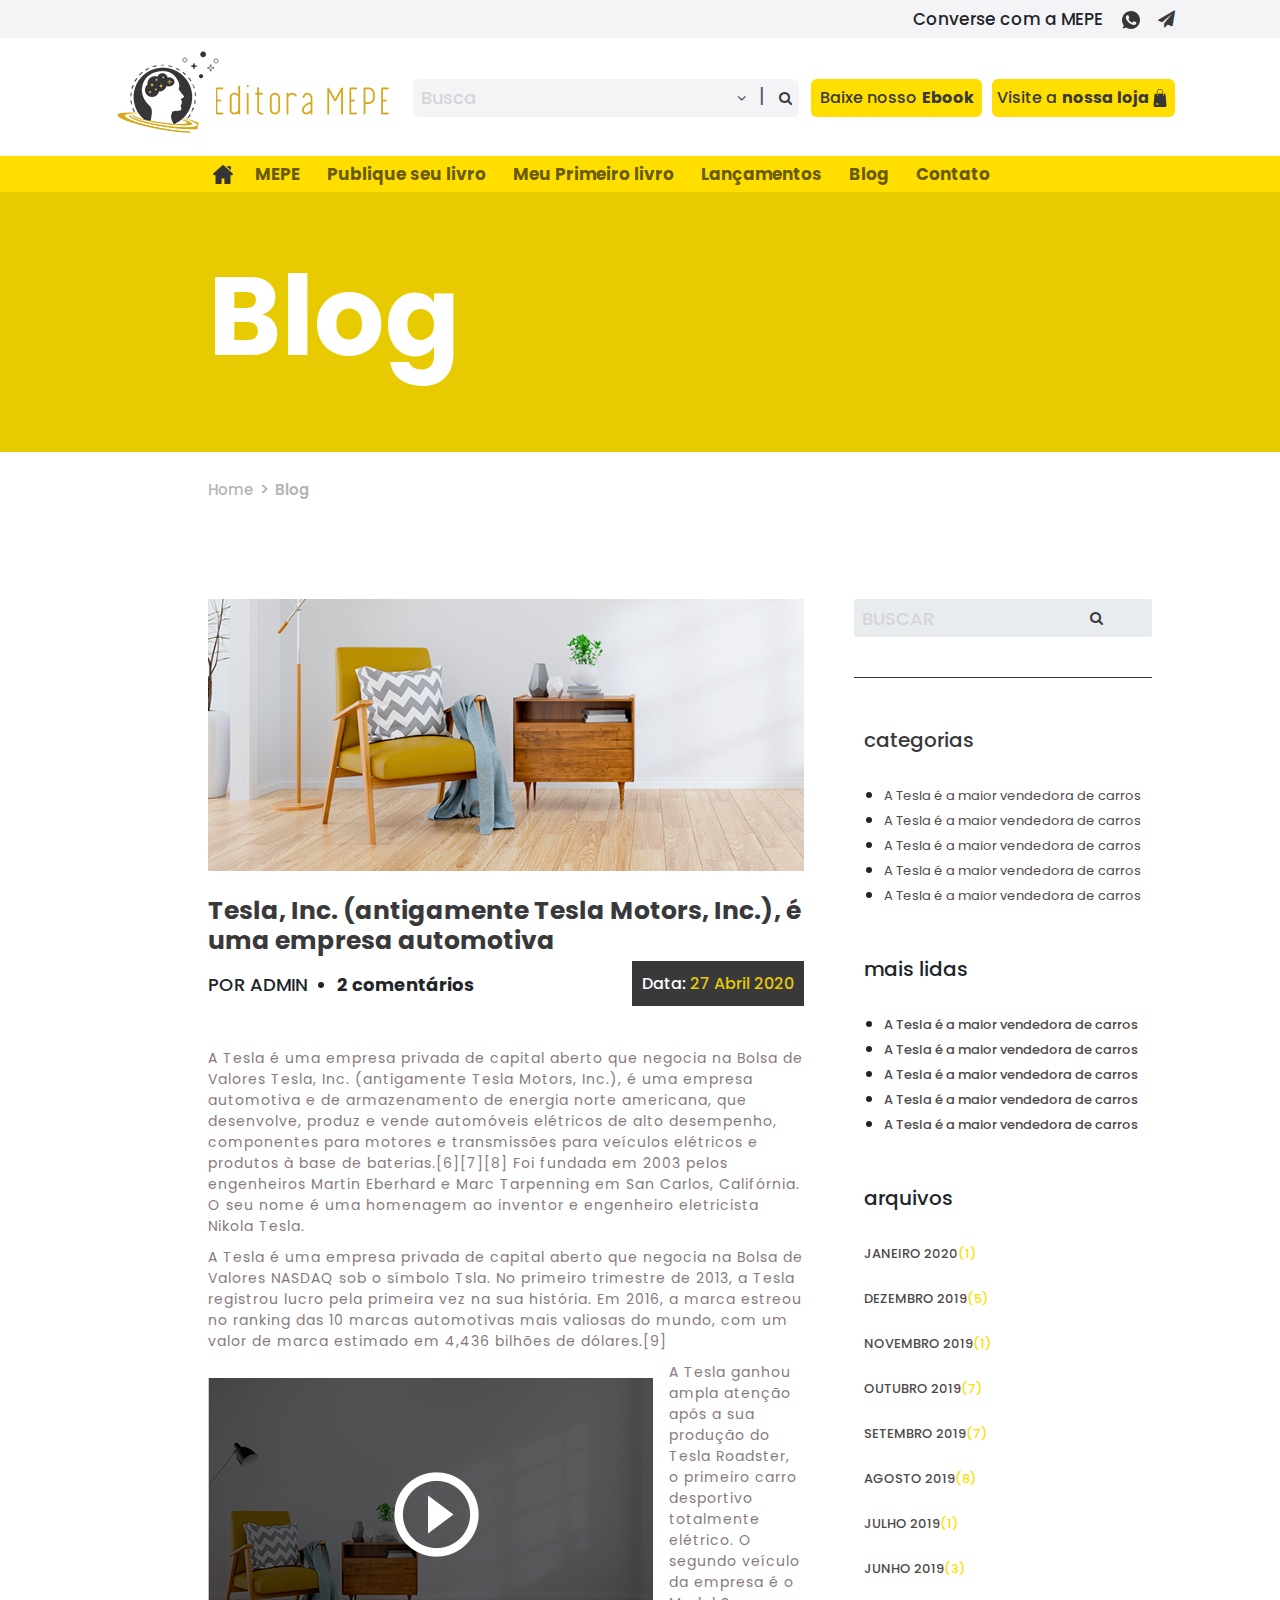
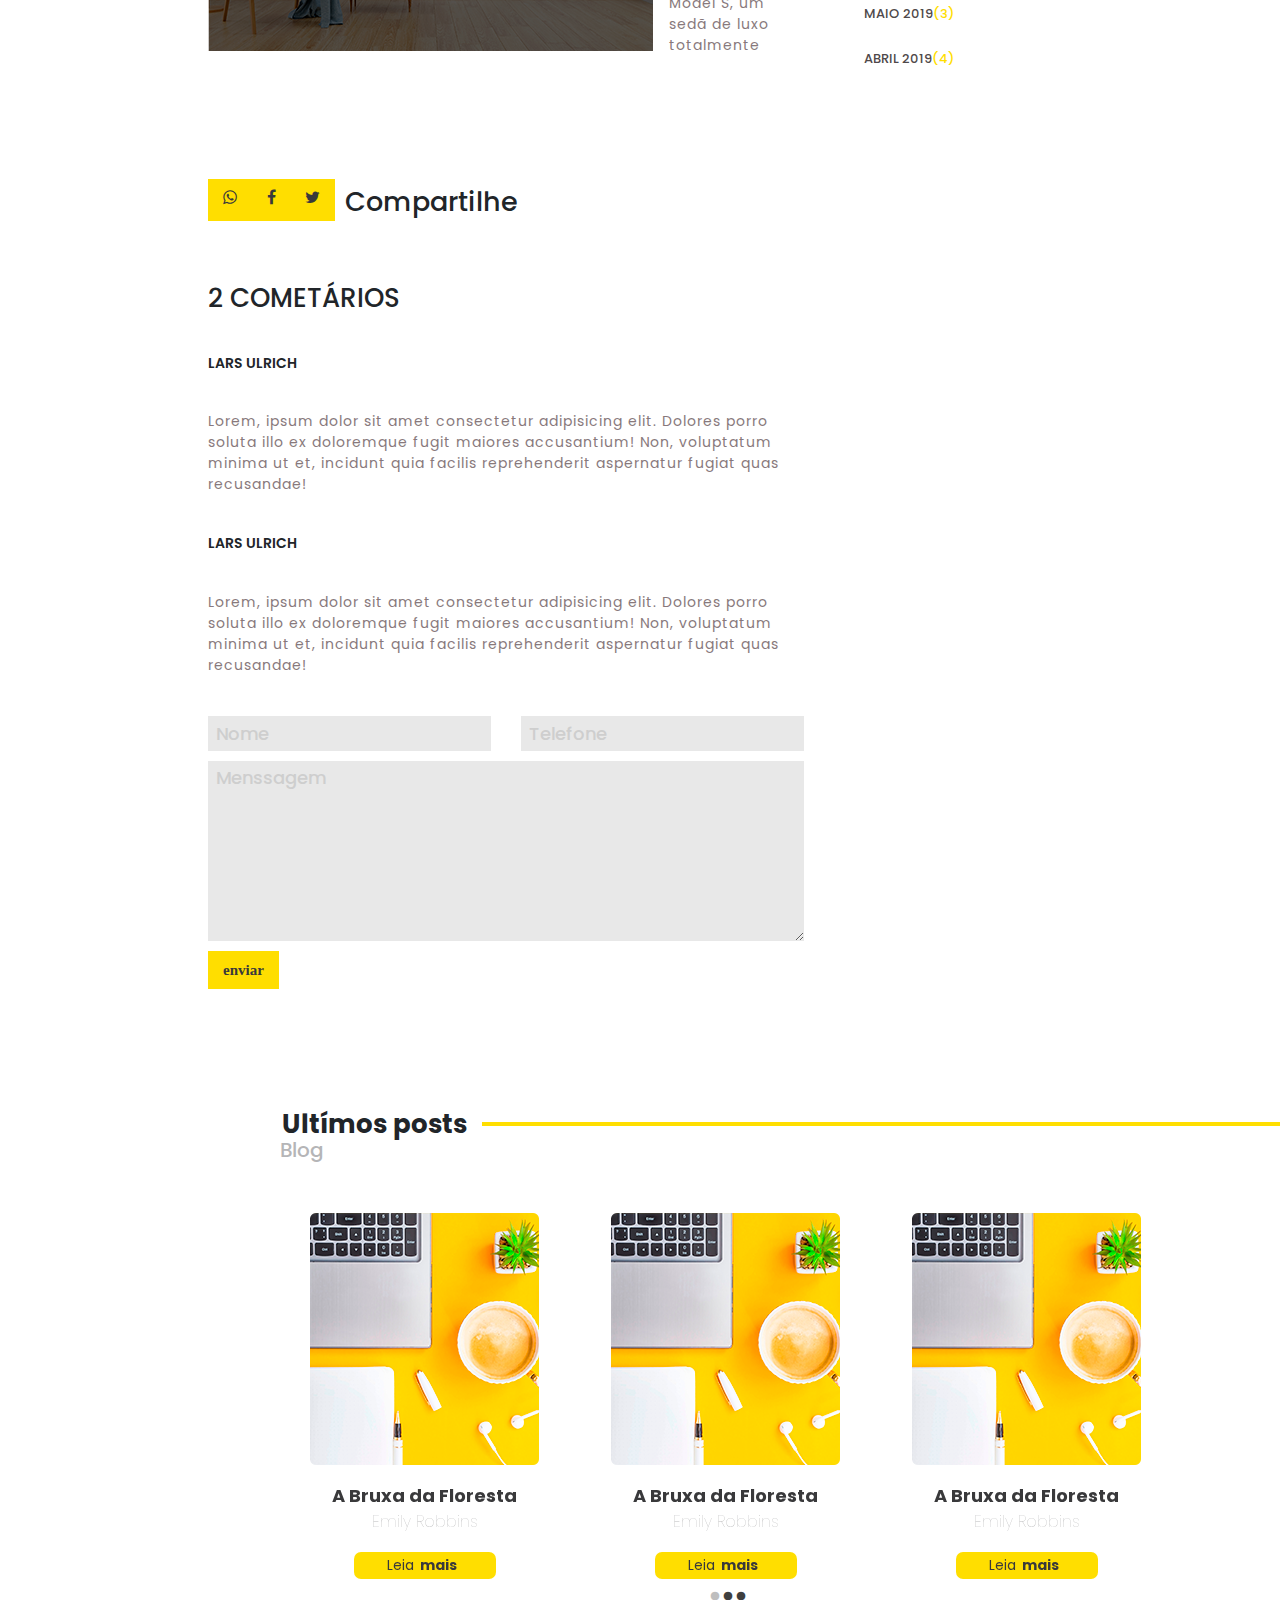
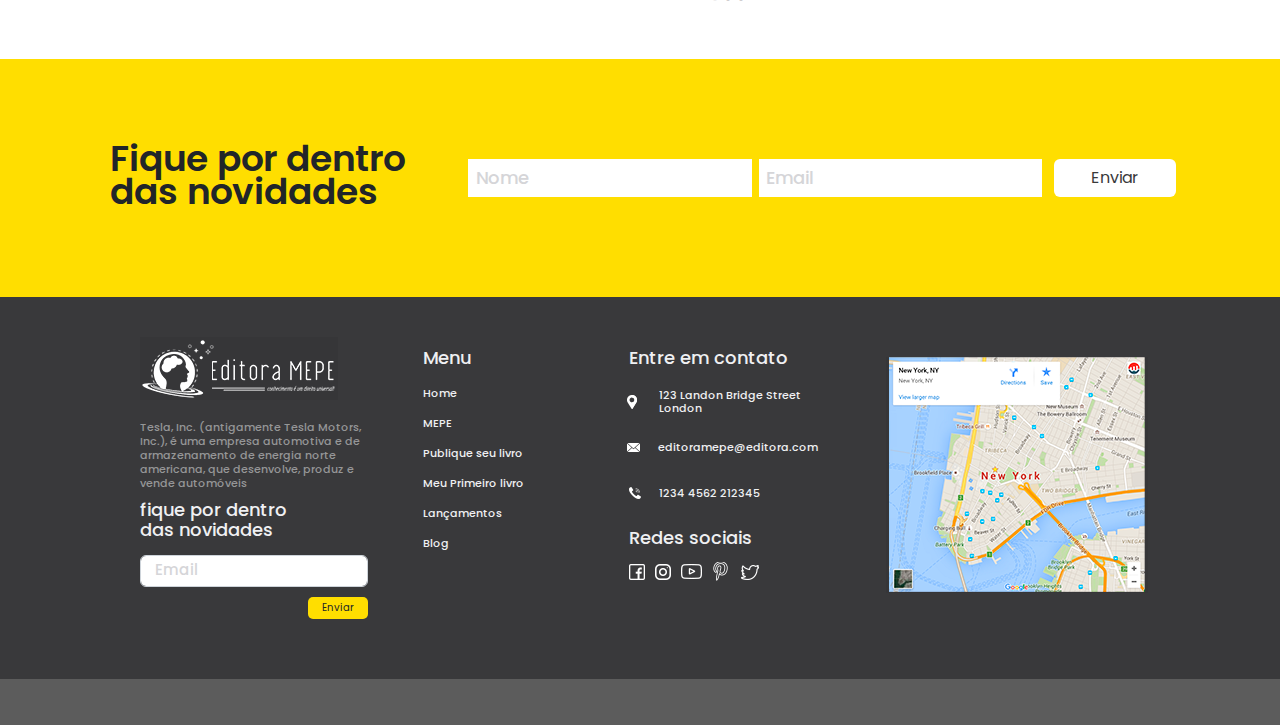
<file: blog-interna.html>
<!DOCTYPE html>
<html lang="pt-br">
<head>
    <meta charset="UTF-8">
    <meta name="viewport" content="width=device-width, initial-scale=1.0">
    <title>Editora</title>

    <link rel="stylesheet" href="css/bootstrap.min.css">
    <link rel="stylesheet" href="//maxcdn.bootstrapcdn.com/font-awesome/4.7.0/css/font-awesome.min.css">
    <link rel="stylesheet" href="css/animate.min.css" />
    <link rel="stylesheet" href="https://fonts.googleapis.com/css2?family=Poppins:wght@400;500;700&display=swap">  
    <link rel="stylesheet" href="css/slick.css">
    <link rel="stylesheet" href="css/slick-theme.css">
    <link rel="stylesheet" href="css/style.css">
</head>

<body>
<header>

    <!--conteudo-converse-->
    <div class="bg-conteudo-converse">
        <div class="container">
            <div class="conteudo-converse">
                <p>
                    Converse com a MEPE <a href="#"><img src="images/whats-top.png" alt="whats"></a> <a href="#"><i
                            class="fa fa-paper-plane"></i></a>
                </p>
            </div>
        </div> 
    </div> 
    <!--conteudo-converse-->


   
    <div class="container">  
      <!-- conteudo-top -->
       <div class="conteudo-top">
            <div class="logo">
                <img src="images/logo.png" alt="cabeça pensante - Editora MEPE" >
            </div>
            <div class="busca">
            <form class="form-inline" method="get" action="#">
                <div class="input-group">
                    <input class="form-control busca-conteudo" type="search" placeholder="Busca" aria-label="Search">
                    <div class="input-group-append">
                        <div class="input-group-text"><i class="fa fa-angle-down"></i> | <i class="fa fa-search"></i></div>
                    </div>
                </div>
            </form> 
            </div>
            <div class="botao-container">
                <a href="#" class="btn btn-primary botao-baixe-nosso-ebook" data-toggle="modal" data-target=".bd-example-modal-lg">Baixe nosso <strong> Ebook </strong></a>
                <a href="#" class="btn btn-primary botao-visite-nossa-loja">Visite a <strong> nossa loja </strong> <img src="images/sacola.png" alt=""></a>
            </div> 
       </div>
        <!-- conteudo-top --> 
     </div>  


    <!-- navbar-->
    <nav class="navbar navbar-expand-lg navbar-light bg-navbar">
        <div class="container">
            <img src="images/home.png" alt="casinha">
            <button class="navbar-toggler" type="button" data-toggle="collapse" data-target="#navbarNavDropdown"
                aria-controls="navbarNavDropdown" aria-expanded="false" aria-label="Toggle navigation">
                <span class="navbar-toggler-icon"></span>
            </button>
            <div class="collapse navbar-collapse" id="navbarNavDropdown">
                <ul class="navbar-nav">
                    <li class="nav-item">
                        <a class="nav-link" href="a-mepe.html">MEPE <span class="sr-only">(current)</span></a>
                    </li>
                    <li class="nav-item">
                        <a class="nav-link" href="publique-seu-primeiro-livro.html">Publique seu livro</a>
                    </li>
                    <li class="nav-item">
                        <a class="nav-link" href="meu-primeiro-livro.html">Meu Primeiro livro</a>
                    </li>
                    <li class="nav-item">
                        <a class="nav-link" href="lancamentos.html">Lançamentos</a>
                    </li>
                    <li class="nav-item">
                        <a class="nav-link" href="blog.html">Blog</a>
                    </li>
                    <li class="nav-item">
                        <a class="nav-link" href="fale-conosco.html">Contato</a>
                    </li>
                </ul>
            </div>
        </div>
    </nav><!-- navbar--> 
</header>

    <!-- main-->
    <div class="main">
        <!--banner-blog-->
        <section class="banner-blog">
            <header class="container-blog">
                <h1>Blog</h1>
            </header>
        </section>
        <!--banner-blog-->
        <!--Breadcrumb-->
        <div class="breadcrumb container-blog">
            <ul class="breadcrumb-item">
                <li><a href="#">Home</a></li>
                <li><a href="#">Blog</a></li>
            </ul>
        </div>
        <!--Breadcrumb-->
    
        <!--box-blog-->
        <div class="box-blog container-blog">
            <!--box-noticia-->
            <div class="box-noticia">
                <!--noticias-->
                <section class="noticias">
                    <div class="imagem-noticia">
                        <img src="images/img-noticia.png" alt="cadeira com almofada e calça no braço , com escrivaninha">
                    </div>
                    <header class="titulo-noticia">
                        <h2>Tesla, Inc. (antigamente Tesla Motors, Inc.), é uma empresa automotiva</h2>
                    </header>
                    <article class="box-noticia"> 
                        <div class="box-rodape">
                            <div class="box-admin">
                                <ul>
                                    <li><a href="#"> POR ADMIN</a></li>
                                    <li><strong>2 comentários</strong></li>
                                </ul>
                            </div>
                            <div class="box-data">
                                Data:<span> 27 Abril 2020</span>
                            </div>
                        </div>
                        <p>
                            A Tesla é uma empresa privada de capital aberto que negocia na Bolsa de Valores
                            Tesla, Inc. (antigamente Tesla Motors, Inc.), é uma empresa automotiva e de armazenamento de
                            energia
                            norte
                            americana,
                            que desenvolve, produz e vende automóveis elétricos de alto desempenho, componentes para motores
                            e
                            transmissões para
                            veículos elétricos e produtos à base de baterias.[6][7][8] Foi fundada em 2003 pelos engenheiros
                            Martin
                            Eberhard e Marc
                            Tarpenning em San Carlos, Califórnia. O seu nome é uma homenagem ao inventor e engenheiro
                            eletricista
                            Nikola
                            Tesla.
                        </p>
                          
                        <p>
                            A Tesla é uma empresa privada de capital aberto que negocia na Bolsa de Valores NASDAQ sob o
                            símbolo
                            Tsla.
                            No primeiro
                            trimestre de 2013, a Tesla registrou lucro pela primeira vez na sua história. Em 2016, a marca
                            estreou
                            no
                            ranking das 10
                            marcas automotivas mais valiosas do mundo, com um valor de marca estimado em 4,436 bilhões de
                            dólares.[9]
                        </p>
                        <img src="images/imagem-video-interna.png" alt="" class="video-interno">
                        <p>
                            A Tesla ganhou ampla atenção após a sua produção do Tesla Roadster, o primeiro carro desportivo
                            totalmente
                            elétrico. O
                            segundo veículo da empresa é o Model S, um sedã de luxo totalmente
                        </p>
                    </article>
                     
                </section>
                <!--noticias--> 
                
                <div class="box-compartilha">
                         <div class="box-botoes">
                            <i class="fa fa-whatsapp"></i><i class="fa fa-facebook"></i><i class="fa fa-twitter"></i>
                         </div> <h4>Compartilhe</h4>
                </div>
                <div class="box-cometarios">
                    <h2>2 cometários</h2>
                      <div class="usuarios">
                            <h3>LARS ulrich</h3>
                            <p>
                                Lorem, ipsum dolor sit amet consectetur adipisicing elit. Dolores porro soluta illo ex doloremque fugit maiores accusantium! Non, voluptatum minima ut et, incidunt quia facilis reprehenderit aspernatur fugiat quas recusandae!
                            </p>
                      </div> 
                    <div class="usuarios">
                        <h3>LARS ulrich</h3>
                        <p>
                            Lorem, ipsum dolor sit amet consectetur adipisicing elit. Dolores porro soluta illo ex doloremque fugit maiores
                            accusantium! Non, voluptatum minima ut et, incidunt quia facilis reprehenderit aspernatur fugiat quas
                            recusandae!
                        </p>
                    </div>
                    <!--box-formulário-->
                    <div class="box-formulario">
                        <form class="form-cometarios" method="post" action="#">
                            <div class="row">
                                <div class="col">
                                    <input type="text" class="form-control" placeholder="Nome">
                                </div>
                                <div class="col">
                                    <input type="text" class="form-control" placeholder="Telefone">
                                </div>
                            </div>
                           <div class="row">
                                <div class="col">
                                    <textarea class="form-control campo-textarea" id="validationTextarea" placeholder="Menssagem"></textarea>
                                </div>
                           </div>
                            <button type="submit" class="btn btn-primary botao-comentarios">enviar</button>
                        </form>
                    </div>
                    <!--box-formulário-->
                </div>
            </div>
            <!--box-noticia-->
    
            <!--box-arquivos-->
            <aside class="box-arquivos">
                <!--busca-blog-->
                <div class="busca-blog">
                    <form class="form-inline my-2 my-lg-0 " method="get" action="#">
                        <div class="input-group">
                            <input class="form-control campo-busca-blog" type="search" placeholder="Buscar"
                                aria-label="Search">
                            <div class="input-group-append ">
                                <div class="input-group-text"> <i class="fa fa-search"></i>
                                </div>
                            </div>
                        </div>
                    </form>
                </div>
                <!--busca-blog-->
    
                <!--box-categorias-->
                <div class="box-categorias d-none d-sm-block">
                    <h2>categorias</h2>
                    <ul>
                        <li>
                            <a href="#">
                                A Tesla é a maior vendedora de carros
                            </a>
                        </li>
                        <li>
                            <a href="#">
                                A Tesla é a maior vendedora de carros
                            </a>
                        </li>
                        <li>
                            <a href="#">
                                A Tesla é a maior vendedora de carros
                            </a>
                        </li>
                        <li>
                            <a href="#">
                                A Tesla é a maior vendedora de carros
                            </a>
                        </li>
                        <li>
                            <a href="#">
                                A Tesla é a maior vendedora de carros
                            </a>
                        </li>
                    </ul>
                </div>
                <!--box-categorias-->
    
                <!--box-mais-lidas-->
                <div class="box-mais-lidas d-none d-sm-block">
                    <h2>mais lidas</h2>
                    <ul>
                        <li>
                            <a href="#">
                                A Tesla é a maior vendedora de carros
                            </a>
                        </li>
                        <li>
                            <a href="#">
                                A Tesla é a maior vendedora de carros
                            </a>
                        </li>
                        <li>
                            <a href="#">
                                A Tesla é a maior vendedora de carros
                            </a>
                        </li>
                        <li>
                            <a href="#">
                                A Tesla é a maior vendedora de carros
                            </a>
                        </li>
                        <li>
                            <a href="#">
                                A Tesla é a maior vendedora de carros
                            </a>
                        </li>
                    </ul>
                </div>
                <!--box-mais-lidas-->
    
                <div class="box-arquivos d-none d-sm-block">
                    <h2>arquivos</h2>
                    <ul class="arquivos-gerados">
                        <li>
                            <a href="#">
                                janeiro 2020<span>(1)</span>
                            </a>
                        </li>
                        <li>
                            <a href="#">
                                dezembro 2019<span>(5)</span>
                            </a>
                        </li>
                        <li>
                            <a href="#">
                                Novembro 2019<span>(1)</span>
                            </a>
                        </li>
                        <li>
                            <a href="#">
                                outubro 2019<span>(7)</span>
                            </a>
                        </li>
                        <li>
                            <a href="#">
                                setembro 2019<span>(7)</span>
                            </a>
                        </li>
                        <li>
                            <a href="#">
                                agosto 2019<span>(8)<span>
                            </a>
                        </li>
                        <li>
                            <a href="#">
                                julho 2019<span>(1)</span>
                            </a>
                        </li>
                        <li>
                            <a href="#">
                                junho 2019<span>(3)</span>
                            </a>
                        </li>
                        <li>
                            <a href="#">
                                maio 2019<span>(3)</span>
                            </a>
                        </li>
                        <li>
                            <a href="#">
                                abril 2019<span>(4)</span>
                            </a>
                        </li>
                    </ul>
                </div>
            </aside>
            <!--box-arquivos-->
    
        </div>
        <!--box-blog-->
    
        <!-- ultimos-posts -->
        <section class="ultimos-posts-blog-nterno animated wow    animate__fadeInBottomRight">
            
                 <h3>Ultímos posts</h3>
                 <hr>
                 <a href="#">Blog</a>
  
             
         </section>
         <!-- ultimos-posts -->  
 
         <!-- carrousel ultimos posts-->
 
        <div class="container">
            <div class="carousel-ultmos-posts-blog-interno ">

               <div>
                   <a href="#">
                    <div class="box-carousel-ultimos-posts ">
                       <img src="images/livro-galeria-2.png" alt="Descrição">
                       <h4>A Bruxa da Floresta</h4>
                       <h5>Emily Robbins</h5>
                       <a href="#" class="btn btn-primary botao-ultimos-posts ">Leia <strong>mais</strong></a>
                    </div>
                   </a>
               </div> 
               <div>
                   <a href="#">
                   <div class="box-carousel-ultimos-posts">
                       <img src="images/livro-galeria-2.png" alt="Descrição">
                       <h4>A Bruxa da Floresta</h4>
                       <h5>Emily Robbins</h5>
                       <a href="#" class="btn btn-primary botao-ultimos-posts ">Leia <strong>mais</strong></a>
                   </div>
                   </a>
               </div>
               <div>
                   <a href="#">
                   <div class="box-carousel-ultimos-posts">
                       <img src="images/livro-galeria-2.png" alt="Descrição">
                       <h4>A Bruxa da Floresta</h4>
                       <h5>Emily Robbins</h5>
                       <a href="#" class="btn btn-primary botao-ultimos-posts ">Leia <strong>mais</strong></a>
                   </div>
                   </a>
               </div>
               <div>
                   <a href="#">
                   <div class="box-carousel-ultimos-posts">
                       <img src="images/livro-galeria-2.png" alt="Descrição">
                       <h4>A Bruxa da Floresta</h4>
                       <h5>Emily Robbins</h5>
                       <a href="#" class="btn btn-primary botao-ultimos-posts ">Leia <strong>mais</strong></a>
                   </div>
                   </a>
               </div>
               <div>
                   <div class="box-carousel-ultimos-posts">
                       <img src="images/livro-galeria-2.png" alt="Descrição">
                       <h4>A Bruxa da Floresta</h4>
                       <h5>Emily Robbins</h5>
                       <a href="#" class="btn btn-primary botao-ultimos-posts ">Leia <strong>mais</strong></a>
                   </div>
               </div>
               <div>
                    <a href="#">
                   <div class="box-carousel-ultimos-posts">
                       <img src="images/livro-galeria-2.png" alt="Descrição">
                       <h4>A Bruxa da Floresta</h4>
                       <h5>Emily Robbins</h5>
                       <a href="#" class="btn btn-primary botao-ultimos-posts ">Leia <strong>mais</strong></a>
                   </div>
                   </a>
               </div>
               <div>
                    <a href="#">
                   <div class="box-carousel-ultimos-posts">
                       <img src="images/livro-galeria-2.png" alt="Descrição">
                       <h4>A Bruxa da Floresta</h4>
                       <h5>Emily Robbins</h5>
                       <a href="#" class="btn btn-primary botao-ultimos-posts ">Leia <strong>mais</strong></a>
                   </div>
                   </a>
               </div>

            </div>
         </div>     
           <!-- carrousel ultimos posts--> 


        <!--Fique por dentro--> 
        <div class="fique-por-dentro-blog-interno">
            <div class="container">
                <form class="form-fique-por-dentro-blog-interno" method="POST" action="#">
                    <div class="row">
                        <div class="col-4">
                            <label for="lblFique" class="titulo-fique">Fique por dentro das novidades</label>
                        </div>
                       <div class="col-8"> 
                             <div class="row">
                                <div class="col-5">
                                    <input type="text" class="form-control input-blog-interno" placeholder="Nome">
                                </div>
                                <div class="col-5">
                                    <input type="email" class="form-control input-blog-interno" placeholder="Email">
                                </div>
                                <div class="col-2">
                                    <button type="submit" class="btn btn-primary botao-fique-por-dentro-blog">Enviar</button>
                                </div>
                             </div>
                       </div>
                    </div>
                </form>
            </div>
        </div>
        <!--Fique por dentro-->
    
    </div>
    <!-- main-->
    <!-- Footer -->
<footer>
    <div class="container">
        <!-- box-editora-->
        <div class="box-editora">
            <img src="images/logo-footer.png" alt="cabeça pensante - Editora MEPE">
            <p>
            Tesla, Inc. (antigamente Tesla Motors, Inc.), é uma empresa automotiva e de armazenamento de energia norte americana,
            que desenvolve, produz e vende automóveis 
            </p>
            <form action="#" method="post" class="fique-por-dentro">
                <div class="form-group">
                    <label for="exampleInputEmail1">fique por dentro das novidades</label>
                    <input type="email" class="form-control" id="exampleInputEmail1" placeholder="Email">
                </div>
                <button type="submit" class="btn btn-primary botao-enviar">Enviar</button>
            </form>
        </div>
        <!-- box-editora-->

        <!--box-menu-->
        <div class="box-menu">
            <h4>Menu</h4>
            <ul>
                <li>
                    <a href="index.html">Home</a>
                </li>
                <li>
                    <a href="a-mepe.html">MEPE</a>
                </li>
                <li>
                    <a href="publique-seu-primeiro-livro.html">Publique seu livro</a>
                </li>
                <li>
                    <a href="meu-primeiro-livro.html">Meu Primeiro livro</a>
                </li>
                <li>
                    <a href="lancamentos.html">Lançamentos</a>
                </li>
                <li>
                    <a href="blog.html">Blog</a>
                </li>
            </ul>
        </div>
        <!--box-menu-->

        <!--box-contato-->
        <div class="box-contato">
            <h4>Entre em contato</h4>
            <ul>
                <li> <img src="images/localizacao.png" alt="localizacao"> 123 Landon Bridge Street London</li>
                <li> <img src="images/email.png" alt="email"> editoramepe@editora.com</li>
                <li> <img src="images/fone.png" alt="telefone"> 1234 4562 212345</li>
            </ul>
            <h5>Redes sociais</h5>
            <!--<i class="fab fa-facebook-square"></i>
            <i class="fab fa-instagram-square"></i>
            <i class="fab fa-youtube"></i>
            <i class="fab fa-pinterest-square"></i>
            <i class="fab fa-twitter"></i> -->
            <div class="box-contato-redes-sociais">
                <a href="#"><img src="images/face.png" alt="facebook"></a>
                <a href="#"><img src="images/insta.png" alt="instagran"></a>
                <a href="#"><img src="images/youtube.png" alt="youtube"></a>
                <a href="#"><img src="images/pintereste.png" alt="pintereste"></a>
                <a href="#"><img src="images/twitter.png" alt="twitter"></a>
            </div> 
        </div>
        <!--box-contato-->

        <!-- box-mapa-->
        <div class="box-mapa">
            <img src="images/mapa.png" alt="endereço">
        </div>
        <!-- box-mapa-->
    </div>

    <div class="divisoria"></div>
</footer>
<!-- Footer -->

 <!-- MODAL BAIXE NOSSO EBOOK -->
<!-- Large modal --> 
<div class="modal fade bd-example-modal-lg" tabindex="-1" role="dialog" aria-labelledby="myLargeModalLabel"
    aria-hidden="true">
    <div class="modal-dialog modal-lg">
        <div class="modal-content">
            <button type="button" class="close" data-dismiss="modal" aria-label="Close">
                <span class="botao-modal" aria-hidden="true">&times;</span>
            </button>
            <h2>Baixe <br >nosso<br /> ebook</h2>
            <form action="#" method="POST">
                <div class="row">
                    <div class="col">
                        <div class="form-group"> 
                            <input type="text" class="form-control input-modal" id="exampleInputnome" aria-describedby="nome bnyhjg
                            " placeholder="Nome"> 
                        </div>
                    </div>
                    <div class="col">
                        <div class="form-group"> 
                            <input type="email" class="form-control input-modal" id="exampleInputEmail1" aria-describedby="emailHelp" placeholder="Email"> 
                        </div>
                    </div>
                </div>
                <button type="submit" class="btn btn-primary btn-modal">Enviar</button>
            </form>
        </div>
    </div>
</div>
<!-- MODAL BAIXE NOSSO EBOOK -->

    
        <script src="js/jquery-3.2.1.slim.min.js"></script> 
        <script src="js/popper.min.js"></script>
        <script src="js/bootstrap.min.js"></script>  
        <script src="js/slick.min.js"></script>
        <script src="js/postsBlog.js"></script> 
        <script src="js/main.js"></script>
        
</body>
</html>
</file>
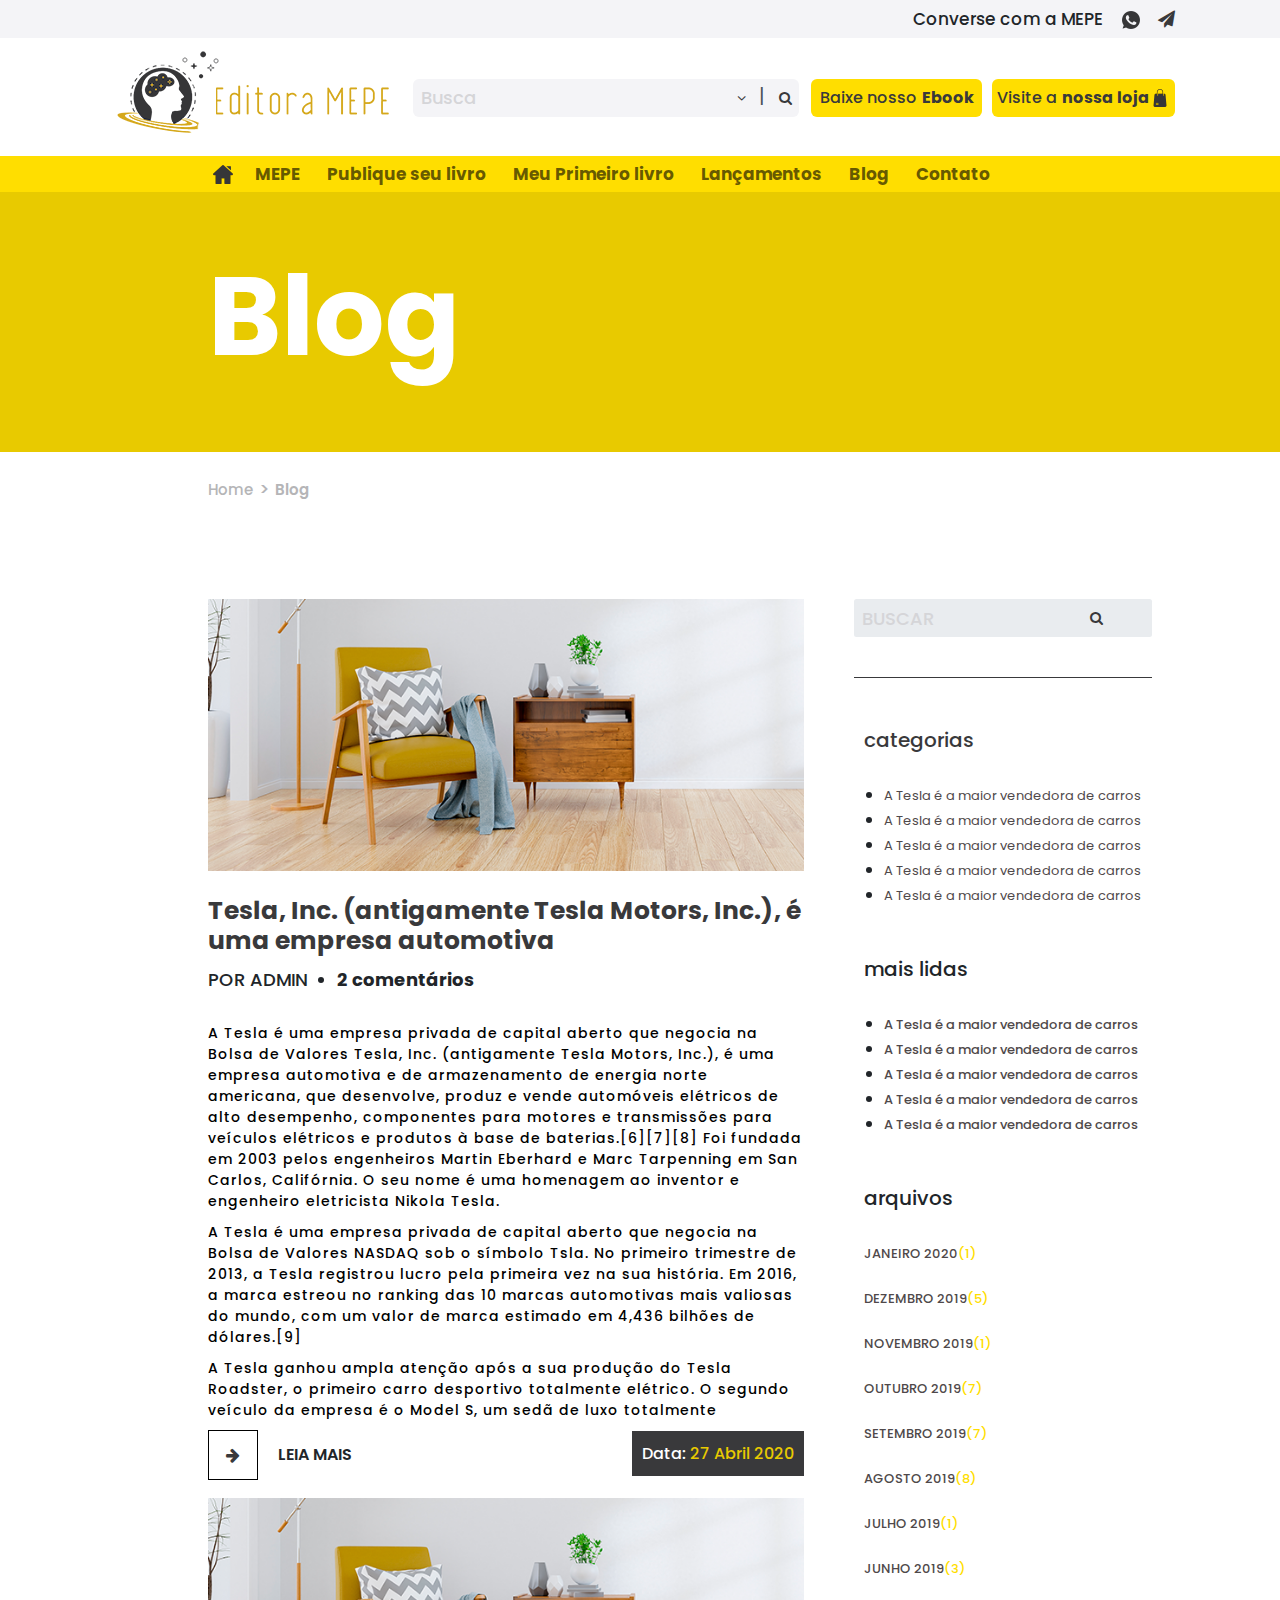
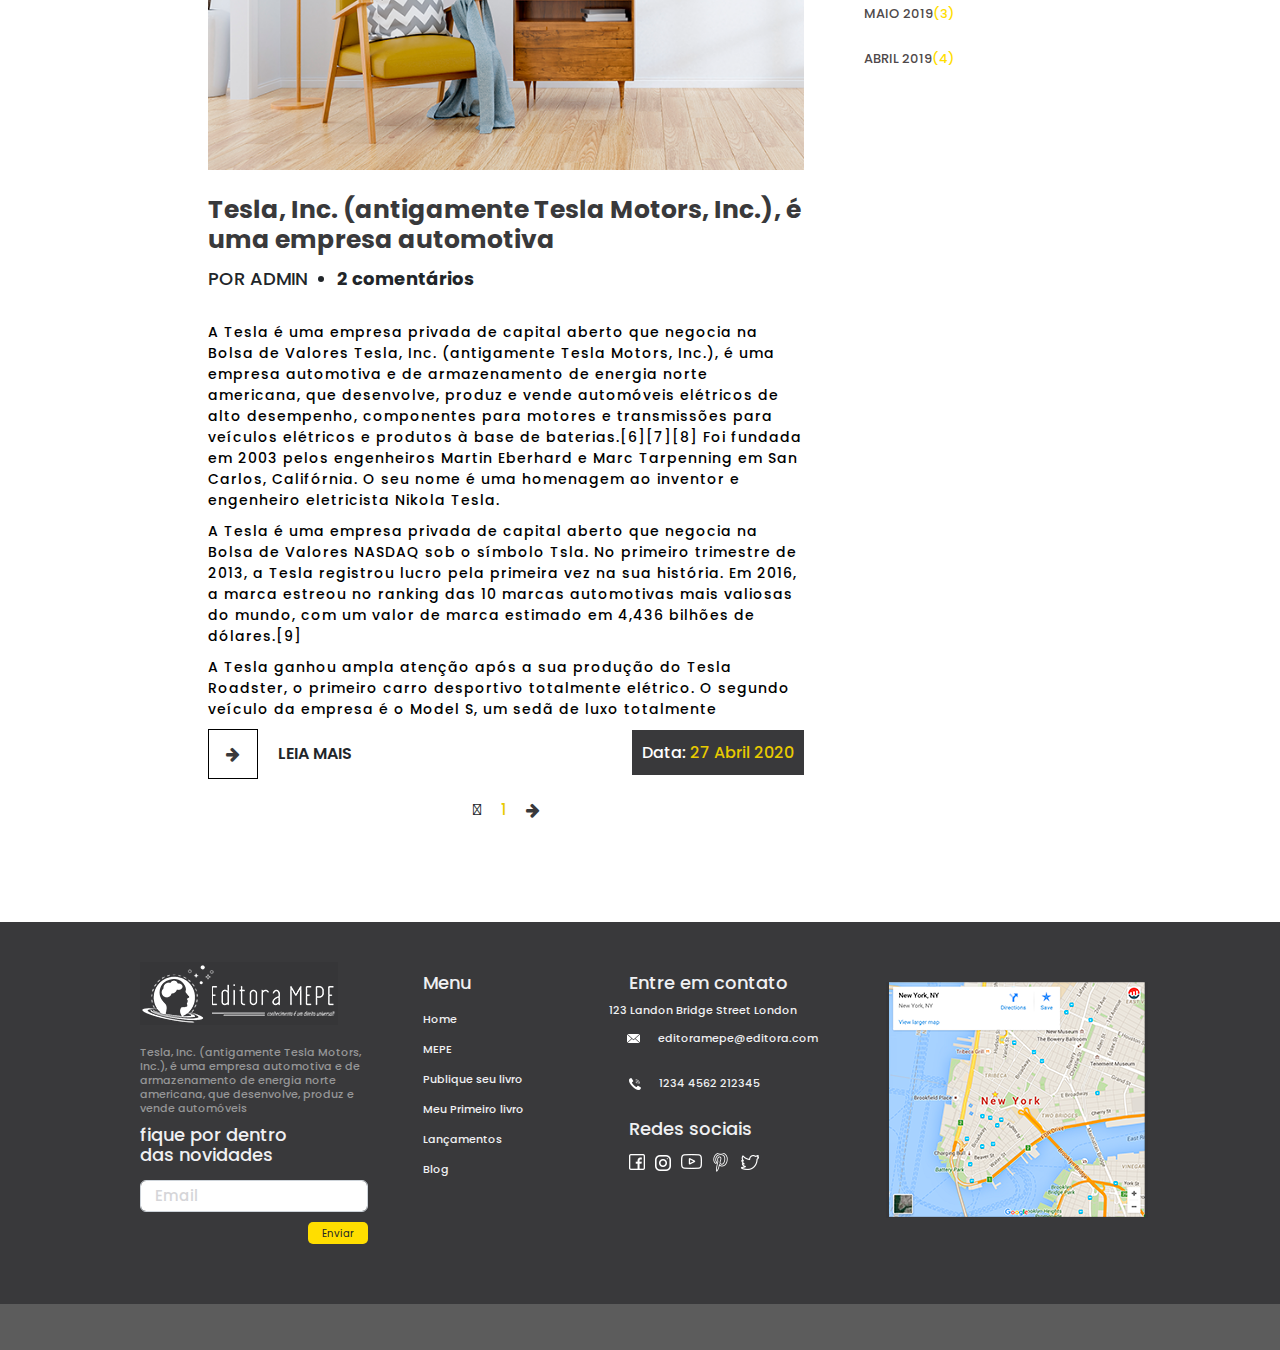
<file: blog.html>
<!DOCTYPE html>
<html lang="pt-br">
<head>
    <meta charset="UTF-8">
    <meta name="viewport" content="width=device-width, initial-scale=1.0">
    <title>Editora</title>

    <link rel="stylesheet" href="css/bootstrap.min.css">
    <link rel="stylesheet" href="//maxcdn.bootstrapcdn.com/font-awesome/4.7.0/css/font-awesome.min.css">
    <link rel="stylesheet" href="css/animate.min.css" />
    <link rel="stylesheet" href="https://fonts.googleapis.com/css2?family=Poppins:wght@400;500;700&display=swap"> 
    <link rel="stylesheet" href="css/style.css">
</head>

<body>
<header>

    <!--conteudo-converse-->
    <div class="bg-conteudo-converse">
        <div class="container">
            <div class="conteudo-converse">
                <p>
                    Converse com a MEPE <a href="#"><img src="images/whats-top.png" alt="whats"></a> <a href="#"><i
                            class="fa fa-paper-plane"></i></a>
                </p>
            </div>
        </div> 
    </div> 
    <!--conteudo-converse-->


   
    <div class="container">  
      <!-- conteudo-top -->
       <div class="conteudo-top">
            <div class="logo">
                <img src="images/logo.png" alt="cabeça pensante - Editora MEPE" >
            </div>
            <div class="busca">
            <form class="form-inline" method="get" action="#">
                <div class="input-group">
                    <input class="form-control busca-conteudo" type="search" placeholder="Busca" aria-label="Search">
                    <div class="input-group-append">
                        <div class="input-group-text"><i class="fa fa-angle-down"></i> | <i class="fa fa-search"></i></div>
                    </div>
                </div>
            </form> 
            </div>
            <div class="botao-container">
                <a href="#" class="btn btn-primary botao-baixe-nosso-ebook" data-toggle="modal" data-target=".bd-example-modal-lg">Baixe nosso <strong> Ebook </strong></a>
                <a href="#" class="btn btn-primary botao-visite-nossa-loja">Visite a <strong> nossa loja </strong> <img src="images/sacola.png" alt=""></a>
            </div> 
       </div>
        <!-- conteudo-top --> 
     </div>  


     <!-- navbar-->
     <nav class="navbar navbar-expand-lg navbar-light bg-navbar">
        <div class="container">
            <img src="images/home.png" alt="casinha">
            <button class="navbar-toggler" type="button" data-toggle="collapse" data-target="#navbarNavDropdown"
                aria-controls="navbarNavDropdown" aria-expanded="false" aria-label="Toggle navigation">
                <span class="navbar-toggler-icon"></span>
            </button>
            <div class="collapse navbar-collapse" id="navbarNavDropdown">
                <ul class="navbar-nav">
                    <li class="nav-item">
                        <a class="nav-link" href="a-mepe.html">MEPE <span class="sr-only">(current)</span></a>
                    </li>
                    <li class="nav-item">
                        <a class="nav-link" href="publique-seu-primeiro-livro.html">Publique seu livro</a>
                    </li>
                    <li class="nav-item">
                        <a class="nav-link" href="meu-primeiro-livro.html">Meu Primeiro livro</a>
                    </li>
                    <li class="nav-item">
                        <a class="nav-link" href="lancamentos.html">Lançamentos</a>
                    </li>
                    <li class="nav-item">
                        <a class="nav-link" href="blog.html">Blog</a>
                    </li>
                    <li class="nav-item">
                        <a class="nav-link" href="fale-conosco.html">Contato</a>
                    </li>
                </ul>
            </div>
        </div>
    </nav><!-- navbar-->

</header>

 <!-- main-->
 <div class="main">
    <!--banner-blog-->
    <section class="banner-blog">
        <header class="container-blog">
             <h1>Blog</h1>
        </header>
    </section>
    <!--banner-blog-->
    <!--Breadcrumb-->
    <div class="breadcrumb container-blog">
        <ul class="breadcrumb-item">
            <li><a href="#">Home</a></li>
            <li><a href="#">Blog</a></li>
        </ul>
    </div>
    <!--Breadcrumb-->

     <!--box-blog-->
     <div class="box-blog container-blog">
        <!--box-noticia-->
        <div class="box-noticia"> 
            <!--noticias-->
            <section class="noticias">
                <div class="imagem-noticia">
                    <a href="blog-interna.html"><img src="images/img-noticia.png" alt="cadeira com almofada e calça no braço , com escrivaninha"></a>
                </div>
                <header class="titulo-noticia">
                    <h2><a href="blog-interna.html">Tesla, Inc. (antigamente Tesla Motors, Inc.), é uma empresa automotiva</a></h2>
                </header>
                <article class="box-noticia">
                    <div class="box-admin">
                       <ul>
                           <li><a href="#"> POR ADMIN</a></li>
                           <li><strong>2 comentários</strong></li>
                       </ul> 
                    </div>
                    <p><a href="blog-interna.html"> 
                        A Tesla é uma empresa privada de capital aberto que negocia na Bolsa de Valores
                        Tesla, Inc. (antigamente Tesla Motors, Inc.), é uma empresa automotiva e de armazenamento de energia
                        norte
                        americana,
                        que desenvolve, produz e vende automóveis elétricos de alto desempenho, componentes para motores e
                        transmissões para
                        veículos elétricos e produtos à base de baterias.[6][7][8] Foi fundada em 2003 pelos engenheiros Martin
                        Eberhard e Marc
                        Tarpenning em San Carlos, Califórnia. O seu nome é uma homenagem ao inventor e engenheiro eletricista
                        Nikola
                        Tesla.</a>
                    </p>
                    <p><a href="blog-interna.html"> 
                        A Tesla é uma empresa privada de capital aberto que negocia na Bolsa de Valores NASDAQ sob o símbolo
                        Tsla.
                        No primeiro
                        trimestre de 2013, a Tesla registrou lucro pela primeira vez na sua história. Em 2016, a marca estreou
                        no
                        ranking das 10
                        marcas automotivas mais valiosas do mundo, com um valor de marca estimado em 4,436 bilhões de
                        dólares.[9]</a>
                    </p>
                    <p><a href="blog-interna.html"> 
                        A Tesla ganhou ampla atenção após a sua produção do Tesla Roadster, o primeiro carro desportivo
                        totalmente
                        elétrico. O
                        segundo veículo da empresa é o Model S, um sedã de luxo totalmente</a>
                    </p>
                </article>
                <div class="box-rodape">
                    <div class="leia-mais">
                        <div class="seta"><i class="fa fa-arrow-right"></i></div><a href="blog-interna.html">LEIA MAIS</a>
                    </div>
                    <div class="box-data">
                        Data:<span> 27 Abril 2020</span>
                    </div>
                </div>
            </section>
            <!--noticias-->
        
          <!--noticias-->
          <section class="noticias">
            <div class="imagem-noticia">
                <a href="blog-interna.html"><img src="images/img-noticia.png" alt="cadeira com almofada e calça no braço , com escrivaninha"></a>
            </div>
            <header class="titulo-noticia">
                <h2><a href="blog-interna.html">Tesla, Inc. (antigamente Tesla Motors, Inc.), é uma empresa automotiva</a></h2>
            </header>
            <article class="box-noticia">
                <div class="box-admin">
                   <ul>
                       <li><a href="#"> POR ADMIN</a></li>
                       <li><strong>2 comentários</strong></li>
                   </ul> 
                </div>
                <p><a href="blog-interna.html"> 
                    A Tesla é uma empresa privada de capital aberto que negocia na Bolsa de Valores
                    Tesla, Inc. (antigamente Tesla Motors, Inc.), é uma empresa automotiva e de armazenamento de energia
                    norte
                    americana,
                    que desenvolve, produz e vende automóveis elétricos de alto desempenho, componentes para motores e
                    transmissões para
                    veículos elétricos e produtos à base de baterias.[6][7][8] Foi fundada em 2003 pelos engenheiros Martin
                    Eberhard e Marc
                    Tarpenning em San Carlos, Califórnia. O seu nome é uma homenagem ao inventor e engenheiro eletricista
                    Nikola
                    Tesla.</a>
                </p>
                <p><a href="blog-interna.html"> 
                    A Tesla é uma empresa privada de capital aberto que negocia na Bolsa de Valores NASDAQ sob o símbolo
                    Tsla.
                    No primeiro
                    trimestre de 2013, a Tesla registrou lucro pela primeira vez na sua história. Em 2016, a marca estreou
                    no
                    ranking das 10
                    marcas automotivas mais valiosas do mundo, com um valor de marca estimado em 4,436 bilhões de
                    dólares.[9]</a>
                </p>
                <p><a href="blog-interna.html"> 
                    A Tesla ganhou ampla atenção após a sua produção do Tesla Roadster, o primeiro carro desportivo
                    totalmente
                    elétrico. O
                    segundo veículo da empresa é o Model S, um sedã de luxo totalmente</a>
                </p>
            </article>
            <div class="box-rodape">
                <div class="leia-mais">
                    <div class="seta"><i class="fa fa-arrow-right"></i></div><a href="blog-interna.html">LEIA MAIS</a>
                </div>
                <div class="box-data">
                    Data:<span> 27 Abril 2020</span>
                </div>
            </div>
        </section>
        <!--noticias-->
        
            <!--navegacao-->
            <div class="navegacao">
                <i class="fas fa-arrow-left"></i><a href="#">1</a><i class="fa fa-arrow-right"></i>
            </div>
            <!--navegacao--> 
        </div>
        <!--box-noticia-->

            <!--box-arquivos-->
            <aside class="box-arquivos">
                <!--busca-blog-->
                <div class="busca-blog">
                    <form class="form-inline my-2 my-lg-0 " method="get" action="#">
                        <div class="input-group">
                            <input class="form-control campo-busca-blog" type="search" placeholder="Buscar" aria-label="Search">
                            <div class="input-group-append ">
                                <div class="input-group-text"> <i class="fa fa-search"></i>
                                </div>
                            </div>
                        </div>
                    </form>
                </div>
                <!--busca-blog-->
            
                <!--box-categorias-->
                <div class="box-categorias d-none d-sm-block">
                    <h2>categorias</h2>
                    <ul>
                        <li>
                            <a href="#">
                                A Tesla é a maior vendedora de carros
                            </a>
                        </li>
                        <li>
                            <a href="#">
                                A Tesla é a maior vendedora de carros
                            </a>
                        </li>
                        <li>
                            <a href="#">
                                A Tesla é a maior vendedora de carros
                            </a>
                        </li>
                        <li>
                            <a href="#">
                                A Tesla é a maior vendedora de carros
                            </a>
                        </li>
                        <li>
                            <a href="#">
                                A Tesla é a maior vendedora de carros
                            </a>
                        </li>
                    </ul>
                </div>
                <!--box-categorias-->
            
                <!--box-mais-lidas-->
                <div class="box-mais-lidas d-none d-sm-block">
                    <h2>mais lidas</h2>
                    <ul>
                        <li>
                            <a href="#">
                                A Tesla é a maior vendedora de carros
                            </a>
                        </li>
                        <li>
                            <a href="#">
                                A Tesla é a maior vendedora de carros
                            </a>
                        </li>
                        <li>
                            <a href="#">
                                A Tesla é a maior vendedora de carros
                            </a>
                        </li>
                        <li>
                            <a href="#">
                                A Tesla é a maior vendedora de carros
                            </a>
                        </li>
                        <li>
                            <a href="#">
                                A Tesla é a maior vendedora de carros
                            </a>
                        </li>
                    </ul>
                </div>
                <!--box-mais-lidas-->
            
                <div class="box-arquivos d-none d-sm-block">
                    <h2>arquivos</h2>
                    <ul class="arquivos-gerados">
                        <li>
                            <a href="#">
                                janeiro 2020<span>(1)</span>
                            </a>
                        </li>
                        <li>
                            <a href="#">
                                dezembro 2019<span>(5)</span>
                            </a>
                        </li>
                        <li>
                            <a href="#">
                                Novembro 2019<span>(1)</span>
                            </a>
                        </li>
                        <li>
                            <a href="#">
                                outubro 2019<span>(7)</span>
                            </a>
                        </li>
                        <li>
                            <a href="#">
                                setembro 2019<span>(7)</span>
                            </a>
                        </li>
                        <li>
                            <a href="#">
                                agosto 2019<span>(8)<span>
                            </a>
                        </li>
                        <li>
                            <a href="#">
                                julho 2019<span>(1)</span>
                            </a>
                        </li>
                        <li>
                            <a href="#">
                                junho 2019<span>(3)</span>
                            </a>
                        </li>
                        <li>
                            <a href="#">
                                maio 2019<span>(3)</span>
                            </a>
                        </li>
                        <li>
                            <a href="#">
                                abril 2019<span>(4)</span>
                            </a>
                        </li>
                    </ul>
                </div>
            </aside>
            <!--box-arquivos-->

     </div>
     <!--box-blog-->

</div>
<!-- main-->
<!-- Footer -->
<!-- Footer -->
<footer>
<div class="container">
    <!-- box-editora-->
    <div class="box-editora">
        <img src="images/logo-footer.png" alt="cabeça pensante - Editora MEPE">
        <p>
            Tesla, Inc. (antigamente Tesla Motors, Inc.), é uma empresa automotiva e de armazenamento de energia
            norte americana,
            que desenvolve, produz e vende automóveis
        </p>
        <form action="#" method="post" class="fique-por-dentro">
            <div class="form-group">
                <label for="exampleInputEmail1">fique por dentro das novidades</label>
                <input type="email" class="form-control" id="exampleInputEmail1" placeholder="Email">
            </div>
            <button type="submit" class="btn btn-primary botao-enviar">Enviar</button>
        </form>
    </div>
    <!-- box-editora-->

    <!--box-menu-->
    <div class="box-menu">
        <h4>Menu</h4>
        <ul>
            <li>
                <a href="index.html">Home</a>
            </li>
            <li>
                <a href="a-mepe.html">MEPE</a>
            </li>
            <li>
                <a href="publique-seu-primeiro-livro.html">Publique seu livro</a>
            </li>
            <li>
                <a href="meu-primeiro-livro.html">Meu Primeiro livro</a>
            </li>
            <li>
                <a href="lancamentos.html">Lançamentos</a>
            </li>
            <li>
                <a href="blog.html">Blog</a>
            </li>
        </ul>
    </div>
    <!--box-menu-->

    <!--box-contato-->
    <div class="box-contato">
        <h4>Entre em contato</h4>
        <ul>
            <li> <i class="fa fa-map-marker-alt"></i> 123 Landon Bridge Street London</li>
            <li> <img src="images/email.png" alt="email"> editoramepe@editora.com</li>
            <li> <img src="images/fone.png" alt="telefone"> 1234 4562 212345</li>
        </ul>
        <h5>Redes sociais</h5>
        <!--<i class="fab fa-facebook-square"></i>
        <i class="fab fa-instagram-square"></i>
        <i class="fab fa-youtube"></i>
        <i class="fab fa-pinterest-square"></i>
        <i class="fab fa-twitter"></i> -->
        <div class="box-contato-redes-sociais">
            <a href="#"><img src="images/face.png" alt="facebook"></a>
            <a href="#"><img src="images/insta.png" alt="instagran"></a>
            <a href="#"><img src="images/youtube.png" alt="youtube"></a>
            <a href="#"><img src="images/pintereste.png" alt="pintereste"></a>
            <a href="#"><img src="images/twitter.png" alt="twitter"></a>
        </div>
    </div>
    <!--box-contato-->

    <!-- box-mapa-->
    <div class="box-mapa">
        <img src="images/mapa.png" alt="endereço">
    </div>
    <!-- box-mapa-->
</div>

<div class="divisoria"></div>
</footer>
<!-- Footer -->

<!-- MODAL BAIXE NOSSO EBOOK -->
<!-- Large modal -->
<div class="modal fade bd-example-modal-lg" tabindex="-1" role="dialog" aria-labelledby="myLargeModalLabel"
aria-hidden="true">
<div class="modal-dialog modal-lg">
    <div class="modal-content">
        <button type="button" class="close" data-dismiss="modal" aria-label="Close">
            <span class="botao-modal" aria-hidden="true">&times;</span>
        </button>
        <h2>Baixe <br>nosso<br /> ebook</h2>
        <form action="#" method="POST">
            <div class="row">
                <div class="col">
                    <div class="form-group">
                        <input type="text" class="form-control input-modal" id="exampleInputnome" aria-describedby="nome bnyhjg
                        " placeholder="Nome">
                    </div>
                </div>
                <div class="col">
                    <div class="form-group">
                        <input type="email" class="form-control input-modal" id="exampleInputEmail1"
                            aria-describedby="emailHelp" placeholder="Email">
                    </div>
                </div>
            </div>
            <button type="submit" class="btn btn-primary btn-modal">Enviar</button>
        </form>
    </div>
</div>
</div>
<!-- MODAL BAIXE NOSSO EBOOK -->
    
        <script src="js/jquery-3.2.1.slim.min.js"></script> 
        <script src="js/popper.min.js"></script>
        <script src="js/bootstrap.min.js"></script> 
        <script src="js/main.js"></script>
        
</body>
</html>
</file>
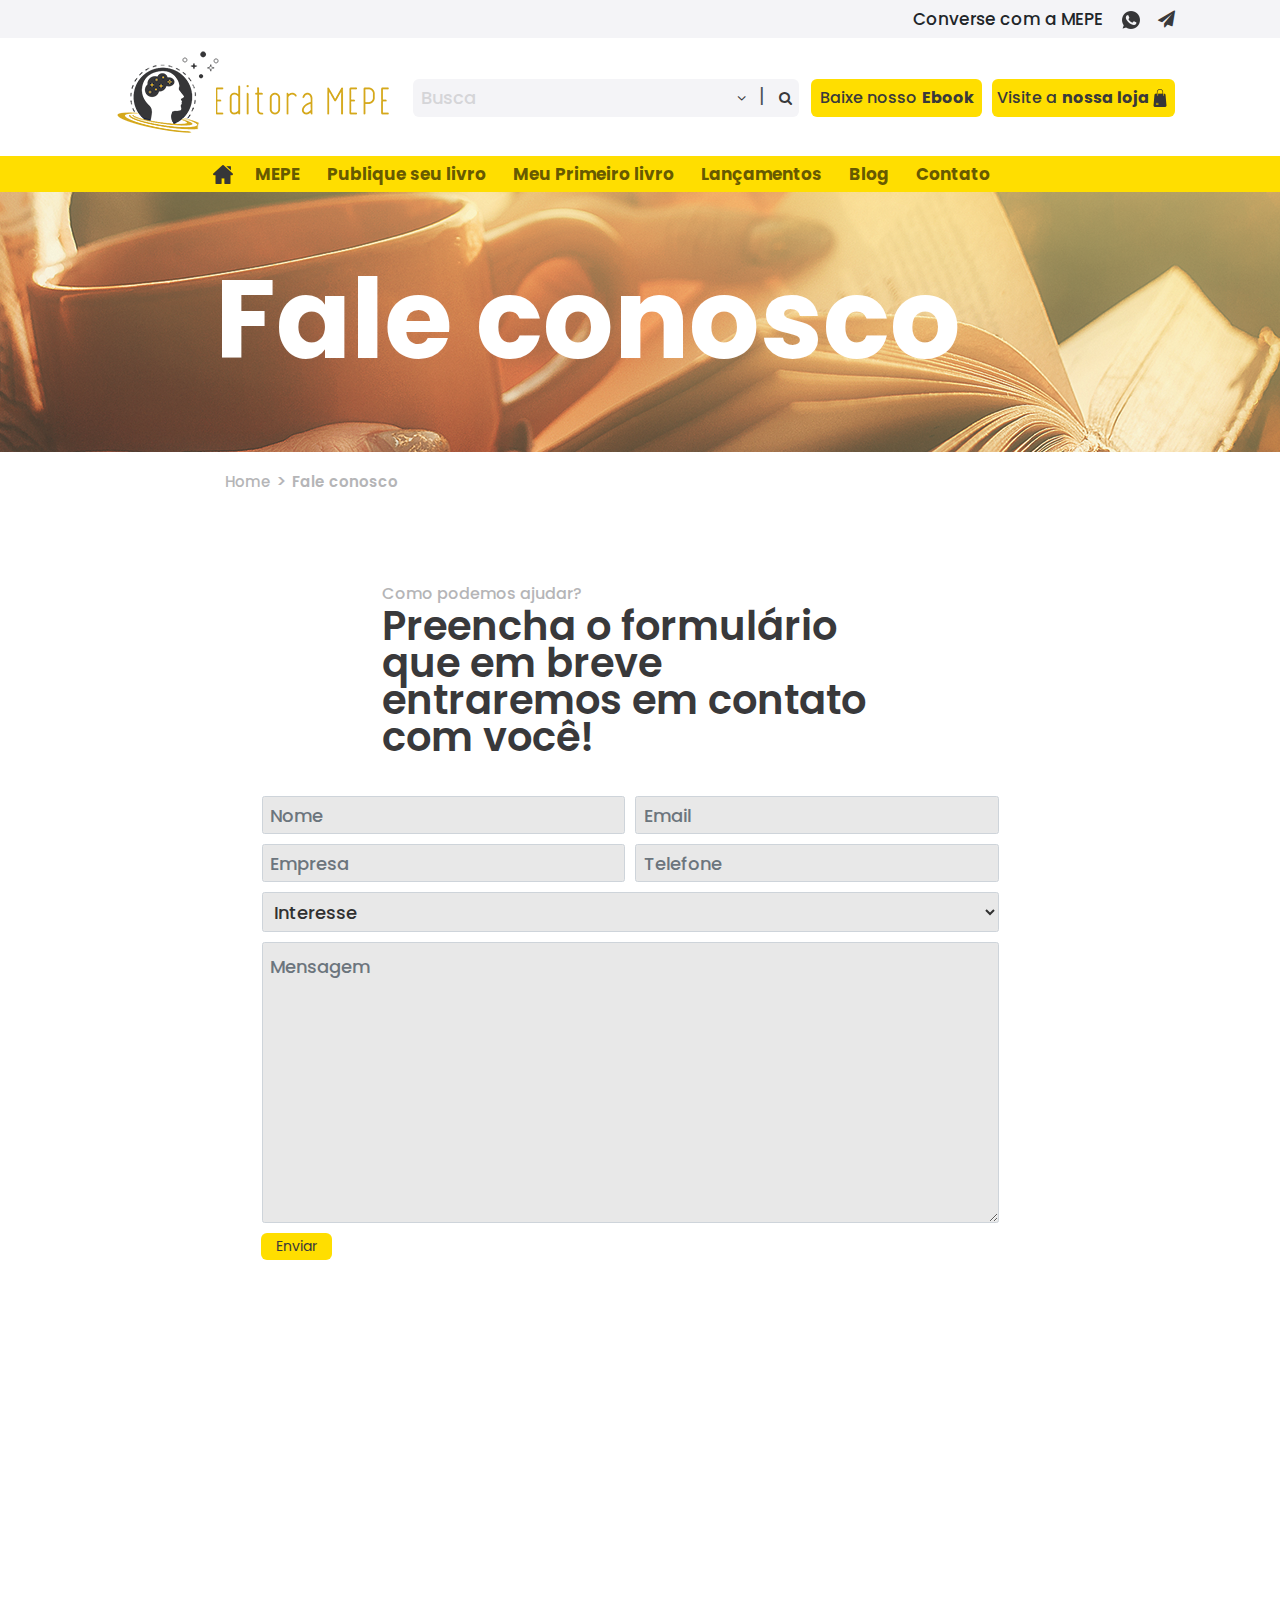
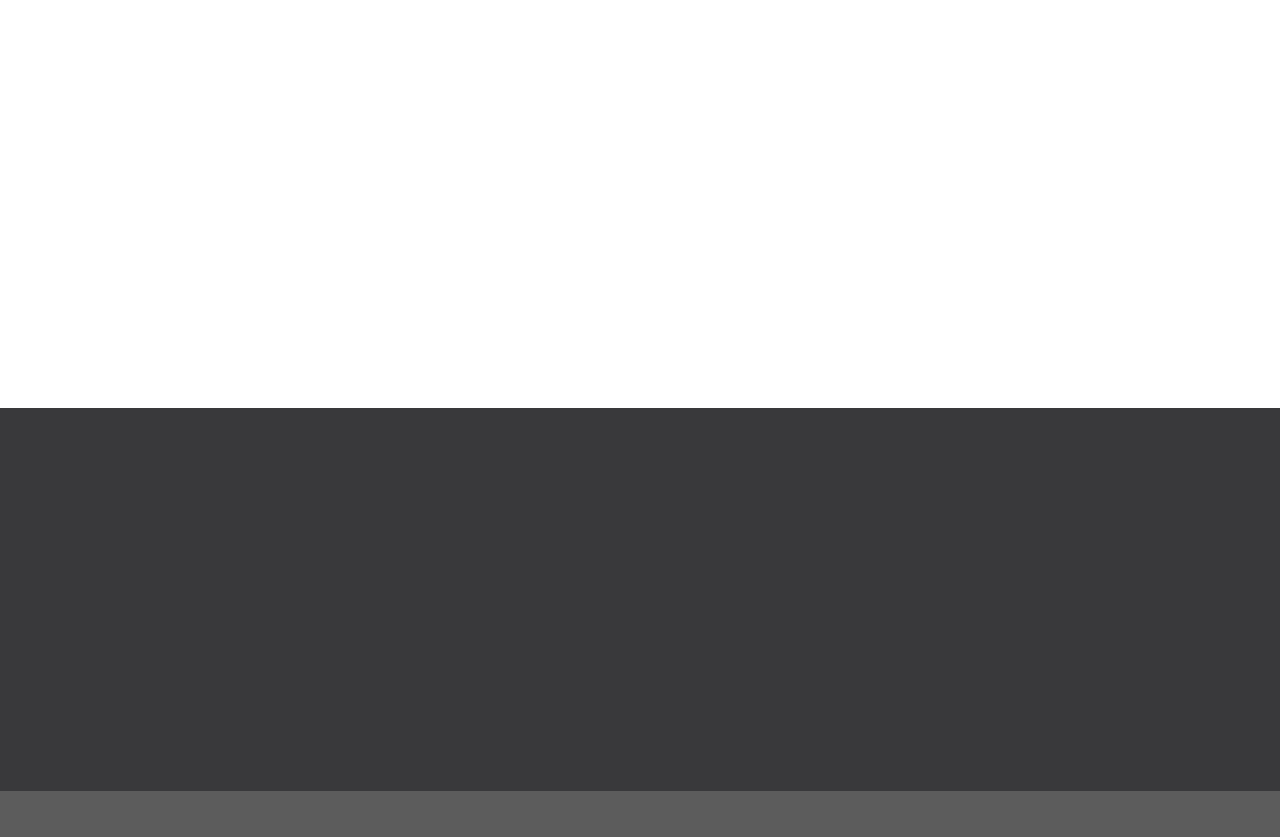
<file: fale-conosco.html>
<!DOCTYPE html>
<html lang="pt-br">
<head>
    <meta charset="UTF-8">
    <meta name="viewport" content="width=device-width, initial-scale=1.0">
    <title>Editora</title>

    <link rel="stylesheet" href="css/bootstrap.min.css">
    <link rel="stylesheet" href="//maxcdn.bootstrapcdn.com/font-awesome/4.7.0/css/font-awesome.min.css">
    <link rel="stylesheet" href="https://fonts.googleapis.com/css2?family=Poppins:wght@400;500;700&display=swap">  
     <link rel="stylesheet" href="css/slick.css">
    <link rel="stylesheet" href="css/slick-theme.css">   
    <link rel="stylesheet" href="dist/assets/owl.carousel.min.css" />
    <link rel="stylesheet" href="dist/assets/owl.theme.default.min.css" /> 
    <link rel="stylesheet" href="css/style.css">
    <link rel="stylesheet" href="css/animate.min.css" /> 

</head>

<body>
<header class=" animated wow animate__flipInX">

    <!--conteudo-converse-->
    <div class="bg-conteudo-converse">
        <div class="container">
            <div class="conteudo-converse">
                <p>
                    Converse com a MEPE <a href="#"><img src="images/whats-top.png" alt="whats"></a> <a href="#"><i
                            class="fa fa-paper-plane"></i></a>
                </p>
            </div>
        </div> 
    </div> 
    <!--conteudo-converse-->


   
    <div class="container">  
      <!-- conteudo-top -->
       <div class="conteudo-top">
            <div class="logo">
                <img src="images/logo.png" alt="cabeça pensante - Editora MEPE" >
            </div>
            <div class="busca">
            <form class="form-inline" method="get" action="#">
                <div class="input-group">
                    <input class="form-control busca-conteudo" type="search" placeholder="Busca" aria-label="Search">
                    <div class="input-group-append">
                        <div class="input-group-text"><i class="fa fa-angle-down"></i> | <i class="fa fa-search"></i></div>
                    </div>
                </div>
            </form> 
            </div>
            <div class="botao-container">
                <a href="#" class="btn btn-primary botao-baixe-nosso-ebook" data-toggle="modal" data-target=".bd-example-modal-lg">Baixe nosso <strong> Ebook </strong></a>
                <a href="#" class="btn btn-primary botao-visite-nossa-loja">Visite a <strong> nossa loja </strong> <img src="images/sacola.png" alt=""></a>
            </div> 
       </div>
        <!-- conteudo-top --> 
     </div>  

 <!-- navbar-->
 <nav class="navbar navbar-expand-lg navbar-light bg-navbar">
    <div class="container">
        <img src="images/home.png" alt="casinha">
        <button class="navbar-toggler" type="button" data-toggle="collapse" data-target="#navbarNavDropdown"
            aria-controls="navbarNavDropdown" aria-expanded="false" aria-label="Toggle navigation">
            <span class="navbar-toggler-icon"></span>
        </button>
        <div class="collapse navbar-collapse" id="navbarNavDropdown">
            <ul class="navbar-nav">
                <li class="nav-item">
                    <a class="nav-link" href="a-mepe.html">MEPE <span class="sr-only">(current)</span></a>
                </li>
                <li class="nav-item">
                    <a class="nav-link" href="publique-seu-primeiro-livro.html">Publique seu livro</a>
                </li>
                <li class="nav-item">
                    <a class="nav-link" href="meu-primeiro-livro.html">Meu Primeiro livro</a>
                </li>
                <li class="nav-item">
                    <a class="nav-link" href="lancamentos.html">Lançamentos</a>
                </li>
                <li class="nav-item">
                    <a class="nav-link" href="blog.html">Blog</a>
                </li>
                <li class="nav-item">
                    <a class="nav-link" href="fale-conosco.html">Contato</a>
                </li>
            </ul>
        </div>
    </div>
</nav><!-- navbar--> 
</header>



    <!-- main-->
    <div class="main">
        <!--banner-fale-conosco-->
        <div class="banner-fale-conosco animated wow animate__animated animate__bounceInLeft">
             <div class="bg-banner-fale-conosco">
                 <div class="container">
                   <h1 class="animated wow animate__animated animate__fadeIn">Fale conosco</h1>    
                 </div>                              
             </div> 
        </div>
        <!--banner-fale-conosco-->
        <!--Breadcrumb-->
        <div class="breadcrumb container animated wow animate__fadeIn">
            <ul class="breadcrumb-item breadcrumb-item-fale-conosco ">
                <li><a href="#">Home</a></li>
                <li><a href="#">Fale conosco</a></li>
            </ul>
        </div>
        <!--Breadcrumb-->

       <div class="container animated wow animate__animated animate__fadeInDown">
            <div class="box-preencha">
                <h1>Como podemos ajudar?</h1>
                <h2>Preencha o formulário que em breve entraremos em contato com você!</h2> 
            </div> 
       </div>
       
        <div class="container">
              <!--box-formulário-->
                    <div class="box-formulario animated wow animate__animated animate__backInLeft">
                        <form class="fale-conosco-form" method="post" action="#">
                            <div class="row reset-row-col-form-fale-conosco">
                                <div class="col-12 col-sm-6 reset-row-col-form-fale-conosco">
                                    <div class="form-group">
                                        <input type="text" class="form-control form-control-fale-conosco" placeholder="Nome">
                                    </div> 
                                </div>
                                <div class="col-12 col-sm-6 reset-row-col-form-fale-conosco">
                                    <div class="form-group">
                                        <input type="email" class="form-control form-control-fale-conosco" placeholder="Email">
                                    </div> 
                                </div>
                            </div>
                            <div class="row reset-row-col-form-fale-conosco">
                                <div class="col-12 col-sm-6 reset-row-col-form-fale-conosco">
                                    <div class="form-group">
                                        <input type="text" class="form-control form-control-fale-conosco" placeholder="Empresa">
                                    </div> 
                                </div>
                                <div class="col-12 col-sm-6 reset-row-col-form-fale-conosco">
                                    <div class="form-group">
                                        <input type="text" class="form-control form-control-fale-conosco" placeholder="Telefone">
                                    </div> 
                                </div>
                            </div>
                            <div class="row reset-row-col-form-fale-conosco">
                                <div class="col reset-row-col-form-fale-conosco">
                                    <div class="form-group">
                                        <select class="form-control  form-control-fale-conosco-select selectpicker">
                                            <optgroup label="Interesse">
                                               <option>Interesse</option>
                                            </optgroup>
                                        </select>
                                    </div> 
                                </div> 
                            </div>
                            <div class="row reset-row-col-form-fale-conosco">
                                <div class="col reset-row-col-form-fale-conosco">
                                    <div class="form-group">
                                        <textarea class="form-control form-control-fale-conosco-textarea" id="validationTextarea" placeholder="Mensagem"></textarea>
                                    </div>
                                 </div>
                            </div>
                            <button type="submit" class="btn btn-primary botao-fale-conosco">Enviar</button>
                        </form>
                    </div>
                    <!--box-formulário-->
        </div>

     <div class="container animated wow animate__zoomInDown">
       <!-- box-outros-canais-->
       <div class="box-outros-canais">
                <div class="outros-canais">
                    <h3>Fale conosco por outros canais</h3>
                    <ul>
                        <li class="email"> <img src="images/email-fale.png" alt="email"> editoramepe@editora.com.br</li>
                        <li> <img src="images/fixo-fone.png" alt="telefone"> 41 123456 5678</li>
                        <li> <img src="images/whats-fale.png" alt="telefone"> 41 1234562 5678</li>
                        <li> <i class="fa fa-map-marker"></i> 123 Landon Bridge<br> Street London</li>
                    </ul>
                </div>
          </div>
        <!-- box-outros-canais-->
     </div>

<!--Fique por dentro-->
<div class="fique-por-dentro-blog-interno animated wow animate__animated animate__backInLeft">
    <div class="container">
        <form class="form-fique-por-dentro-blog-interno" method="POST" action="#">
            <div class="row">
                <div class="col-4">
                    <label for="lblFique" class="titulo-fique">Fique por dentro das novidades</label>
                </div>
                <div class="col-8">
                    <div class="row">
                        <div class="col-5">
                            <input type="text" class="form-control input-blog-interno" placeholder="Nome">
                        </div>
                        <div class="col-5">
                            <input type="email" class="form-control input-blog-interno" placeholder="Email">
                        </div>
                        <div class="col-2">
                            <button type="submit" class="btn btn-primary botao-fique-por-dentro-blog">Enviar</button>
                        </div>
                    </div>
                </div>
            </div>
        </form>
    </div>
</div>
<!--Fique por dentro-->

    </div>
    <!-- main-->
    

<!-- Footer -->
<footer>
    <div class="container">
        <!-- box-editora-->
        <div class="box-editora animated wow    animate__fadeInBottomRight">
            <img src="images/logo-footer.png" alt="cabeça pensante - Editora MEPE">
            <p>
            Tesla, Inc. (antigamente Tesla Motors, Inc.), é uma empresa automotiva e de armazenamento de energia norte americana,
            que desenvolve, produz e vende automóveis 
            </p>
            <form action="#" method="post" class="fique-por-dentro">
                <div class="form-group">
                    <label for="exampleInputEmail1">fique por dentro das novidades</label>
                    <input type="email" class="form-control" id="exampleInputEmail1" placeholder="Email">
                </div>
                <button type="submit" class="btn btn-primary botao-enviar">Enviar</button>
            </form>
        </div>
        <!-- box-editora-->

        <!--box-menu-->
        <div class="box-menu animated wow    animate__fadeInDown">
            <h4>Menu</h4>
            <ul>
                <li>
                    <a href="index.html">Home</a>
                </li>
                <li>
                    <a href="a-mepe.html">MEPE</a>
                </li>
                <li>
                    <a href="publique-seu-primeiro-livro.html">Publique seu livro</a>
                </li>
                <li>
                    <a href="meu-primeiro-livro.html">Meu Primeiro livro</a>
                </li>
                <li>
                    <a href="lancamentos.html">Lançamentos</a>
                </li>
                <li>
                    <a href="blog.html">Blog</a>
                </li>
            </ul>
        </div>
        <!--box-menu-->

        <!--box-contato-->
        <div class="box-contato animated wow    animate__fadeInBottomRight">
            <h4>Entre em contato</h4>
            <ul>
                <li> <img src="images/localizacao.png" alt="localizacao"> 123 Landon Bridge Street London</li>
                <li> <img src="images/email.png" alt="email"> editoramepe@editora.com</li>
                <li> <img src="images/fone.png" alt="telefone"> 1234 4562 212345</li>
            </ul>
            <h5>Redes sociais</h5>
            <!--<i class="fab fa-facebook-square"></i>
            <i class="fab fa-instagram-square"></i>
            <i class="fab fa-youtube"></i>
            <i class="fab fa-pinterest-square"></i>
            <i class="fab fa-twitter"></i> -->
            <div class="box-contato-redes-sociais">
                <a href="#"><img src="images/face.png" alt="facebook"></a>
                <a href="#"><img src="images/insta.png" alt="instagran"></a>
                <a href="#"><img src="images/youtube.png" alt="youtube"></a>
                <a href="#"><img src="images/pintereste.png" alt="pintereste"></a>
                <a href="#"><img src="images/twitter.png" alt="twitter"></a>
            </div> 
        </div>
        <!--box-contato-->

        <!-- box-mapa-->
        <div class="box-mapa animated wow    animate__fadeInBottomRight">
            <iframe src="https://www.google.com/maps/embed?pb=!1m18!1m12!1m3!1d2483.7783476763407!2d-0.16339908393480077!3d51.498934879633765!2m3!1f0!2f0!3f0!3m2!1i1024!2i768!4f13.1!3m3!1m2!1s0x4876053ed5bcf677%3A0xb2e004a325459022!2sLandon%20Pl%2C%20Knightsbridge%2C%20London%2C%20Reino%20Unido!5e0!3m2!1spt-BR!2sbr!4v1605549950462!5m2!1spt-BR!2sbr"
             width="262" 
             height="236" 
             frameborder="0" 
             style="border:0;"
              allowfullscreen="" 
              aria-hidden="false"
             tabindex="0">
            </iframe>
        </div>
        <!-- box-mapa-->
    </div>

    <div class="divisoria"></div>
</footer>
<!-- Footer -->

 <!-- MODAL BAIXE NOSSO EBOOK -->
<!-- Large modal --> 
<div class="modal fade bd-example-modal-lg animated wow    animate__bounceIn" tabindex="-1" role="dialog" aria-labelledby="myLargeModalLabel"
    aria-hidden="true">
    <div class="modal-dialog modal-lg">
        <div class="modal-content">
            <button type="button" class="close" data-dismiss="modal" aria-label="Close">
                <span class="botao-modal" aria-hidden="true">&times;</span>
            </button>
            <h2>Baixe <br >nosso<br /> ebook</h2>
            <form action="#" method="POST">
                <div class="row">
                    <div class="col">
                        <div class="form-group"> 
                            <input type="text" class="form-control input-modal" id="exampleInputnome" aria-describedby="nome bnyhjg
                            " placeholder="Nome"> 
                        </div>
                    </div>
                    <div class="col">
                        <div class="form-group"> 
                            <input type="email" class="form-control input-modal" id="exampleInputEmail1" aria-describedby="emailHelp" placeholder="Email"> 
                        </div>
                    </div>
                </div>
                <button type="submit" class="btn btn-primary btn-modal">Enviar</button>
            </form>
        </div>
    </div>
</div>
<!-- MODAL BAIXE NOSSO EBOOK -->
    
        <script src="js/jquery-3.2.1.slim.min.js"></script> 
        <script src="js/popper.min.js"></script>
        <script src="js/bootstrap.min.js"></script>  
        <script src="dist/owl.carousel.min.js"></script> 
        <script src="js/slick.min.js"></script>
        <script src="js/carousel.js"></script> 
        <script src="js/autores.js"></script>
        <script src="js/livros.js"></script>
        <script src="js/posts.js"></script> 
        <script src="js/main.js"></script>
        <script src="js/wow.min.js" 
        integrity="sha512-Eak/29OTpb36LLo2r47IpVzPBLXnAMPAVypbSZiZ4Qkf8p/7S/XRG5xp7OKWPPYfJT6metI+IORkR5G8F900+g==" 
        crossorigin="anonymous">
        </script>
        <script>

           new WOW().init();

        </script>
</body>
</html>
</file>
<file: css/style.css>
/**
    para declarar variaveis no css usa a pseudo classe :root
*/

:root {
    font-size: 60%;
    --color-primary: #ffde00;
    --color-primary-hover:#ceb14a;
    --color-top-converse-background: #f4f4f7;
    --color-font-titulo: #b5b5b7;
    --color-font-botao: #39393b;
    --color-font-sub-titulo: #39393b;
    --color-font-texto: #99999a;
    --color-background: #FFFFFF;
    --color-banner-blog: #e8ca00;
    --color-secundary: #f4f4f7;
    --color-font-footer: #eff0f2;
    --color-background-footer: #39393b;
    --background-divisoria: #5c5c5c;
    --color-font-footer-editora: #959697;
    --color-background-imput: #f4f4f7;
    --color-primary-hover: #ffdd00;
    --color-titulo-blog: #ffffff;
    --color-mais-lidas-blog: #88797c;
    --color-admin-blog: #eb6044;
    --color-background-fale: #ffde00;
    --color-background-input: #e8e8e8;
    --color-font-livro: #bcbcbd;
    --color-estrela: #cccccc;
    --color-estrela-hover: #545454;
    --color-font-blog: #c2c2c2;
    --color-background-accordion: #f4d50b;
    --color-font-arquivos: #4f494a;
    --color-background-imput-comentarios: #cecece;
    --color-card-autores:#eff1f2;
    --color-background-autor:#ffe44d;
    --color-background-maos:#4e4e4e;
    --color-background-como-funciona:#272727;
    --color-background-hover-ccordion:#ededed;  
}

* {
    margin: 0;
    padding: 0;
    box-sizing: border-box;
}

html, body {
    height: 100vh;
}

body {
    background: var(--color-background);
    font-family: 'Poppins', sans-serif;
}

body, input, button, textarea {
    font: 500 1.6rem Poppins;
}

.main {}

.container ,
.container-a-mepe,
.container-mepe,
.container-publique-seu-livro,
.container-meu-primeiro-livro, 
.container-tabs, 
.container-garantias,
.container-lancamentos,
.container-blog,
.container-meu-primeiro-livro,
.container-publique-livro{
    width: 90vw;
    max-width: 700px;
    animation-duration: 2s;
     
    animation-iteration-count: 1;
}
/* Quando a largura for no minimo 700px aumenta o font-size: para 62.5% */
@media(min-width:700px){
    :root{
        font-size: 62.5%;
    }
}
.fa{
    color: var(--color-font-sub-titulo);
}
  
/**********************************************************************************************************************************/

/**********************************************************************************************************************************/

/** HOME **/

/**********************************************************************************************************************************/

/**********************************************************************************************************************************/

header{
    animation-duration: 2s;
     
    animation-iteration-count: 1;
}
.bg-conteudo-converse {
    background: var(--color-top-converse-background);
}

.conteudo-converse {
    width: 100%;
    height: 3.8rem;
    background: var(--color-top-converse-background);
    display: flex;
    justify-content: flex-end;
    align-items: center;
}

.conteudo-converse p {
    margin: 0;
}

.conteudo-converse p a {
    margin-left: 1rem;
}
.conteudo-converse p a img:hover{
    opacity: 0.6;
}
.fa-paper-plane:hover{
    opacity: 0.6;
}

.busca-conteudo{
    height: 3.8rem;
    border: 0;
} 

.conteudo-top{
    margin: 1rem 0;
     
}

.conteudo-top .busca .form-inline .input-group .busca-conteudo { 
    background-color: var(--color-background-imput);
    border: 0;
    height: 3.8rem;
    border-radius: 0.6rem 0 0 0.6rem;
}
 

.conteudo-top .busca .form-inline .input-group .input-group-append .input-group-text {
    background-color: var(--color-background-imput);
    border-color: var(--color-background-imput);
    font-size: 1.9rem;
    height: 3.8rem;
    border-radius: 0 0.6rem 0.6rem 0;
}

.busca-conteudo::placeholder {
    color: #d5d5d8;
} 

.input-group{
    width: 43.6rem;
    /*width: 40.5rem;   DESKTOP*/  
}

.input-group-text{
    width: 7.0rem;
    height: 3.8rem;
    display: flex;
    justify-content: space-between;
    align-items: center;
    font-size: 2.5rem;
    border: 0; 
}

.input-group-text .fa{
    font-size: 1.4rem;
}

.botao-container{
    display: flex;
    justify-content: space-between;
    align-items: center;
    margin: 1rem 0;
}

.botao-baixe-nosso-ebook {
    width:171px;
    height: 3.8rem;
    background:var(--color-primary);
    border: 0;
    display: flex;
    justify-content: center;
    align-items: center;
    color: var(--color-font-botao);
    border-radius: 0.6rem;
    font-size: 1.6rem; 
    font-weight: 500;
}
.botao-baixe-nosso-ebook:hover { 
    background:var(--color-primary-hover); 
}
.botao-baixe-nosso-ebook strong {
     margin-left: 0.5rem;
}

.botao-visite-nossa-loja {
    width:183px;
    height: 3.8rem;
    background:var(--color-primary);
    border: 0;
    display: flex;
    justify-content: center;
    align-items: center;
    color: var(--color-font-botao);
    font-size: 1.6rem; 
    font-weight: 500;
    border-radius: 0.6rem;
}
.botao-visite-nossa-loja:hover { 
    background:var(--color-primary-hover); 
}
.botao-visite-nossa-loja strong {
     margin-left: 0.5rem;
}

.bg-navbar {
    background: var(--color-primary);
}

.navbar {
    padding: 1rem 4.1rem;
}

.navbar-nav .container img {
    margin: 0 0 0 2.5rem;
}

.navbar-light .navbar-nav .nav-link {
    color: rgba(0, 0, 0, .6);
}

.nav-item {
    margin: 0 0 0 1.7rem;
    font-size: 1.7rem;
}
 
.nav-item, .nav-link:active, .nav-link:focus, .nav-link:hover{  
    font-weight: bold;
  }
  
  .navbar li a.current {
      font-weight: bold;
    }
 .banner-home-top{
     margin-top: 2rem;
     animation-duration: 2s;
      
     animation-iteration-count: 1;
     
 } 
 .banner-home-top .owl-carousel .owl-dots{
    display: none;
} 
 
  .banner-home-top .owl-carousel .owl-nav .owl-next{
    margin-top: 3.1rem;
    font-size: 6rem;
    z-index: 9999;
    top: 0;
    position: absolute;
    right: 0;
    margin-right: 1rem;
  }
   

  .banner-home-top .owl-carousel .owl-nav .owl-prev{ 
    margin-top: 3.1rem;
    font-size: 6rem;
    z-index: 9999;
    top: 0;
    position: absolute;
    left: 0;
    margin-left: 1rem;
  }
  .owl-theme .owl-nav [class*=owl-]:hover {
    background: none;
    color: #FFF;
    text-decoration: none;
}
.coluna-banner{
    padding: 8px 0 0 8rem;
}
.linha-banner{
    padding: 8px 0;
    margin: 0;
}
  
.owl-carousel div a , .owl-carousel div a img {
      
}

.owl-item div a  img {
    position: relative;
    z-index: 9;
}

.box-banner-home { 
    width: 100%;
    display: flex;
    flex-direction: column;
    justify-content: flex-start;
    align-items: flex-start; 
    position: absolute;
    top: 0;
    right: 0;
    z-index: 999; 
}
 
 
.titulo-banner{ 
    font-size: 2.1rem;
    line-height: 2rem;
    color: #ffffff;
    font-weight: 700;
    font-family: "Poppins";
} 
.box-banner-home strong{
    margin: 0 0.6rem;
}
.botao-banner-home-saiba-mais{
    width: 106px;
    height: 30px;
    background: var(--color-primary);
    border: 0;
    border-radius: 0.6rem;
    color: var(--color-font-sub-titulo);
    display: flex;
    justify-content: center;
    align-items: center;
    font-size: 18px;
    line-height: 29px;
     font-weight: 500;
    font-family: "Poppins";
}

.botao-banner-home-saiba-mais:hover{ 
    background: var(--color-primary);  

}
 .banner-meu-primeiro-livro-home-fixo{
     width:100%;
     height:380px;
     background: url(../images/banner-2-conteudo.png);
     background-repeat: no-repeat;
     background-position: center center;
     -webkit-background-size:cover ;
     background-size: cover; 
     display: flex;
     flex-flow: column;
     justify-content: flex-start;
     align-items: flex-start;   
 } 


.banner-box-meu-primeiro-livro-home{
    max-width: 614px;
    text-align: left;
    margin-top: 7.3rem;
    margin-left: 25.4rem;
}
.banner-box-meu-primeiro-livro-home h2 {
    font-size: 4.6rem;
    line-height: 40px;
    color: #39393b;
    font-weight: 700;
    font-family: "Poppins"; 
}

.banner-box-meu-primeiro-livro-home p{
   /* opacity: 0.5;*/
}

.botao-meu-primeiro-livro{
    width:173px;
    height:36px;
    background: var(--color-background);
    color: var(--color-font-sub-titulo);
    border: 0;
    border-radius: 0.6rem;
    display: flex;
    justify-content: center;
    align-items: center;
    font-size: 1.6rem;
}

.botao-meu-primeiro-livro strong{
    margin: 0 0.6rem;
    
}

.botao-meu-primeiro-livro:hover{
    background: var(--color-background);
    color: var(--color-primary);
}

 .mepe-home {
    margin: 2rem 0;

    animation-duration: 2s;
     
    animation-iteration-count: 1;
}

.box-mepe-home {
    display: flex;
    flex-direction: column;
    max-width: 600px;
    background: var(--color-secundary);
    align-items: center;
    border-radius: 0.6rem;
}

.box-mepe-home h2 {
    margin: 1.7rem 0;
    font-size: 4rem;
    font-weight: bold;
}

.descricao-box-mepe-home h1 {
    color: var(--color-font-titulo);
    font-size: 1.8rem;
    margin-top: 1rem;
}

.descricao-box-mepe-home h2 {
    color: var(--color-font-sub-titulo);
}

.box-mepe-home img {
    margin: 2rem 0;
    width: 50%;
}

.box-texto-mepe-home  { 
    padding-top: 4.4rem;
}
.box-texto-mepe-home p {
    color: var(--color-font-texto); 
    padding: 0; 
    font-size: 1.6rem;  
    font-family: "Poppins";
}
.botao-mepe-home {
    width: 223px;
    height: 36px;
    background:var(--color-primary-hover); 
    border: 0;
    display: flex;
    justify-content: center;
    align-items: center;
    border-radius:0.6rem ;
    font-size: 18px;
    line-height: 29px;
    color: var( --color-font-botao);
    font-weight: 500;
    font-family: "Poppins";

}

.botao-mepe-home strong{
    margin:0 0.6rem; 
}


.botao-mepe-home:hover { 
    background:var(--color-primary-hover);  

}
.publique-seu-livro-home .container{
     text-align: right;
}

.box-card{  
    margin: 9.5rem 0;
}
.card-conteudo{
    max-width:602px;
    min-height: 239px;
    border-radius: 0.6rem;
    background: var(--color-primary);
    border: 0;
    display: flex;
    justify-content: center;
    align-items: center;
}
  
.box-link-publique-seu-livro-home{
    display: flex;
    flex-direction: column;
    justify-content: center;
    align-items: center;
}

.box-link-publique-seu-livro-home h2{
    font-size: 38px;
    line-height: 34px;
    color: var(--color-font-sub-titulo);
    font-weight: 700;
    font-family: "Poppins"; 
    padding-top: 4rem;
    margin-bottom: 2rem;
}

.botao-publicar-seu-livro-home {
    width:282px;
    height: 36px;
    background: var(--color-background);
    border-radius: 0.6rem;
    display: flex;
    justify-content: center;
    align-items: center;
    border: 0;
    color: var(--color-font-botao);
    z-index: 99999;
    font-size: 1.6rem;
}

.botao-publicar-seu-livro-home strong{ 
    margin: 0 0.6rem;
}
.botao-publicar-seu-livro-home:hover { 
    background: var(--color-background);
    color: var(--color-primary);
}


/**
 Estrelas votação */

 .estrelas input[type=radio] {
    display: none;
}

.estrelas label i.fa:before {
    content: '\f005';
    color: var(--color-estrela);
    font-size: 1.6rem;
}

.estrelas input[type=radio]:checked~label i.fa:before {
    color: var(--color-estrela-hover);
}

/**
 Estrelas votação */

@media (max-width:500px) {
    .carousel-livros, .carousel-nossos-livros {
        width: 260px;
        margin: 0 auto;
    }
    .carousel-nossos-autores {
        width: 300px;
        margin: 0 auto;
        text-align: center;
        padding: 2rem 0;
    }
    .carousel-nossos-autores h4 {
        padding: 1rem 0;
    }
    .carousel-nossos-autores img {
        width: 100%;
        margin: 0 auto;
    }
    .carousel-nossos-livros div {
        text-align: center;
        padding: 1.6rem 0;
    }
    .carousel-nossos-livros img {
        width: 100%;
        margin: 0 auto;
        padding: 0.6rem 0;
    }
}

.publique-seu-livro-home {
    z-index: 1;
}
.livro-inclinado,
.box-livro-padrao-carousel{
    transition: transform .8s; 
}

.livro-inclinado:hover, .box-livro-padrao-carousel:hover{
    -moz-transform: scale(1.1);
	-webkit-transform: scale(1.1);
	transform: scale(1.1);
}

.circulo-livro-inclinado, .circulo-livro {
    width: 40px;
    height: 40px;
    background: #333333;
    color: #FFF;
    display: flex;
    justify-content: center;
    align-items: center;
    border-radius: 100%;
    position: absolute;
    font-size: 1.6rem;
}

.circulo-livro-inclinado {
    margin-left: 180px;
    top: 0;
    margin-top: 17px;
}

.box-livro-carousel {
    padding-top: 2.8rem;
}

.circulo-livro {
    margin-left: 150px;
    margin-top: -25px;
}

.box-carousel-publicar p {
    padding: 1.5rem 0;
}

.box-carousel-publicar-top, .box-carousel-publicar-bottom {
    width: 234px;
    height: 86px;
    margin: 2rem;
}

.box-carousel-publicar-top p, .box-carousel-publicar-bottom p {
    color: var(--color-font-texto);
}



.divisor {
    width: 100%;
    height: 8px;
    background: #e9e9e9;
    margin-top: -218px;
    margin-bottom: 210px;
}

.carousel-livros, .carousel-nossos-autores, .carousel-nossos-livros {
    width: 1000px; 
}

@media (max-width:500px) {
    .carousel-livros, .carousel-nossos-livros {
        width: 260px;
        margin: 0 auto;
    }
    .carousel-nossos-autores {
        width: 300px;
        margin: 0 auto;
        text-align: center;
        padding: 2rem 0;
    }
    .carousel-nossos-autores h4 {
        padding: 1rem 0;
    }
    .carousel-nossos-autores img {
        width: 100%;
        margin: 0 auto;
    }
    .carousel-nossos-livros div {
        text-align: center;
        padding: 1.6rem 0;
    }
    .carousel-nossos-livros img {
        width: 100%;
        margin: 0 auto;
        padding: 0.6rem 0;
    }
    
} 

.divisor {
    width: 100%;
    height: 8px;
    background: #e9e9e9;
    margin-top: -248px;
    margin-bottom: 210px;
}
.slick-slide img:hover {
    /* opacity: 0.7;*/
}

.banner-meu-primeiro-livro-home{
    padding-top: 16rem;
    padding-bottom: 2rem;
}
.box-nossos-autores{
    margin-bottom: 1.6rem;
}

.card-autores{
    max-width:602px;
    min-height:239px;
    border: 0;
    border-radius: 0.6rem;
    background: var(--color-card-autores);
    margin-top: 10rem; 
    padding: 2rem; 

} 

.card-autor{
    width:268px;
    height:325px;
    background:var(--color-background-autor) ;
    border: 0;
    border-radius: 0.6rem;
}
.card-autor img{
    width: 205px;
    height: 268px;
    margin-top: 6rem;
    margin-left: 10rem;
    position: absolute;
    
}


.card-autores h2{ 
    font-size: 15px;
    color:var(--color-font-sub-titulo);
    font-weight: 500;
    font-family: "Poppins";
    padding-top: 22rem; 
    opacity: 0.4;
}
.card-autores h3{ 
    font-size: 38px;
    line-height: 34px;
    color:var(--color-font-sub-titulo);
    font-weight: 700;
    font-family: "Poppins";
}

.card-autores img{
    width: 410px;
    height:273px;
    position: absolute; 
    right: 0;
    margin-top: -37rem;
    margin-right: -0.4rem;
}
.box-nossos-autores-texto{
    width:350px;
    min-height:102px;
    margin-top: 6rem;
}

.slick-slide h4 {
    margin: 2rem;
    font-size: 24px;
    line-height: 22px;
    color: var(--color-font-sub-titulo);
    font-weight: 700;
    font-family: "Poppins";
}
.box-link-publique-seu-livro-home h4{
   font-size: 15px;
    line-height: 34px;
    color: var(--color-font-sub-titulo);
    font-weight: 500;
    font-family: "Poppins";
    text-align: center ;
}

.box-link-publique-seu-livro-home h5{
    font-size: 38px;
    line-height: 34px;
     color: var(--color-font-sub-titulo);
    font-weight: 700;
    font-family: "Poppins";
    text-align: center ;
}

/**
 Estrelas votação */

 .estrelas input[type=radio] {
    display: none;
}

.estrelas label i.fa:before {
    content: '\f005';
    color: var(--color-estrela);
    font-size: 1.6rem;
}

.estrelas input[type=radio]:checked~label i.fa:before {
    color: var(--color-estrela-hover);
}

/**
 Estrelas votação */

.preco {
    display: flex;
    justify-content: flex-start;
    align-items: flex-start;
}

.apos-virgula {
    font-size: 2.1rem;
    margin-top: 0.3rem;
}

.dolar {
    font-size: 1rem;
    margin-top: 1rem;
    margin-right: 0.4rem;
}

.valor {
    font-size: 2.1rem;
}

.botao-comprar-agora {
    width: 142px;
    height: 26px;
    background: var(--color-primary);
    border: 0;
    font-size: 1.4rem;
    color: var(--color-font);
    border-radius: 5px;
    margin-top: 1rem;
}

.botao-comprar-agora:hover {
    background: var(--color-primary);
}
.box-nossos-livros {
    margin-right: 1rem;
}
.box-o-livro-descricao h3 { 
    font-size: 1.6rem;
    color: var(--color-font-sub-titulo);
    font-weight: 700;
    font-family: "Poppins";
}
 .box-o-livro-descricao h4 { 
    font-size: 1.6rem; 
    font-weight: 300;
    font-family: "Poppins";
    color: var(--color-font-livro);
}
.preco {
    display: flex;
    justify-content: flex-start;
    align-items: flex-start; 
    font-size: 14px;
    letter-spacing: -1px; 
    font-weight: 700;
    font-family: "Poppins";
    }
    .dolar {
        font-size: 1rem;
        margin-top: 1rem;
        margin-right: 0.4rem;
    }
    .valor {
        font-size: 2.1rem;
    }
    .apos-virgula {
        font-size: 2.1rem;
        margin-top: 0.3rem;
    }
    .botao-comprar-agora {
        width: 142px;
        height: 27px;
        background: var(--color-primary);
        border: 0;
        font-size: 1.4rem;
        color: var(--color-font);
        border-radius: 5px;
        margin-top: 1rem;
    }
    .box-o-livro-descricao {
        font-weight: bold;
    }
    .box-o-livro-descricao {
        margin: 1.5rem;
    }
    .ultimos-posts h3 {
        width: 200px;
        background: #FFFFFF;
        font-size: 2.6rem;
        z-index: 9999;
        position: relative;
        margin-left: 5%;
    }
    .ultimos-posts hr {
        height: 4px;
        background: var(--color-primary);
        margin-left: 5%;
        margin-top: -20px;
        border: 0;
    }
    .ultimos-posts a {
        color: var(--color-font-sub-titulo);
        font-size: 1.4rem;
        width: 80px;
        height: 27px;
        display: flex;
        justify-content: center;
        align-items: center;
    }

    .ultimos-posts-blog-nterno h3 {
        width: 200px;
        background: #FFFFFF;
        font-size: 2.6rem;
        z-index: 9999;
        position: relative;
        margin-left: 5%;
    }
    .ultimos-posts-blog-nterno hr {
        height: 4px;
        background: var(--color-primary);
        margin-left: 5%;
        margin-top: -20px;
        border: 0;
    }
    .ultimos-posts-blog-nterno a {
        color: var(--color-font-sub-titulo);
        font-size: 20px; 
        width: 80px;
        height: 27px;
        display: flex;
        justify-content: center;
        align-items: center;
    }
    .box-carousel-ultimos-posts {
        text-align: center;
    }
    .box-carousel-ultimos-posts img {
        display: inline;
    }
    .box-carousel-ultimos-posts img{
        transition: transform .8s; 
    }
    
    .box-carousel-ultimos-posts img:hover{
        transform: scale(1.5);
    }

    .box-carousel-ultimos-posts a{
        transition: transform .8s; 
    }
    
    .box-carousel-ultimos-posts a:hover{
        transform: scale(1.5);
    }
 
    .box-carousel-ultimos-posts h4 {
        font-weight: bold;
        font-size: 1.8rem;
        margin-top: 1.5rem;
    }
    .box-carousel-ultimos-posts h5 {
        font-size: 1.6rem;
        color: var(--color-font-livro);
        font-weight: 100;
        margin-bottom: 2rem;
    }
    .botao-ultimos-posts  {
        width: 142px;
        height: 27px;
        background: var(--color-primary);
        display: flex;
        justify-content: center;
        align-items: center;
        border: 0;
        color: var(--color-font-sub-titulo);
        margin: 0 auto;
        border-radius: 0.7rem;
        font-size: 1.4rem;
    }

    .botao-ultimos-posts:hover  { 
        background: var(--color-primary); 
    }
    .botao-ultimos-posts strong {
        margin: 0 0.6rem;
    }
    .carousel-ultmos-posts .slick-arrow {
        display: none!important;
    }
    .carousel-ultmos-posts-blog-interno .slick-arrow {
        display: none!important;
    }
    .carousel-ultmos-posts-blog-interno{
        margin-left: 16.9rem;
    }
    footer {
        background: var(--color-background-footer);
    }
    .box-editora {
        width: 100%;
        margin: 4rem 0;
        text-align: center;
    }
    .box-editora p {
        color: var(--color-font-footer-editora);
        font-size: 1.1rem;
        line-height: 1.4rem;
    }
    .fique-por-dentro .form-group label {
        color: var(--color-font-footer);
        font-size: 1.8rem;
        padding-right: 4.4rem;
        line-height: 2rem;
        margin-bottom: 1.5rem;
    }
    footer .container .box-editora .fique-por-dentro .form-group .form-control {
        font-size: 1.5rem;
        border-radius: 0.6rem;
        padding-left: 1.4rem;
    }

#exampleInputEmail1::placeholder {
    color: #d5d5d8;
} 
    .botao-enviar {
        width: 60px;
        height: 22px;
        background: var(--color-primary);
        border: 0;
        font-size: 1rem;
        color: var(--color-font);
        border-radius: 5px;
        float: right;
    }
    .botao-enviar:hover {  
        color: var(--color-font-titulo); 
        background: var(--color-primary);

    }
    .box-menu {
        width: 100%;
        margin: 2rem 0;
    }
    .box-menu h4, .box-contato h4, .box-contato h5 {
        font-size: 1.8rem;
        text-align: center;
        color: var(--color-font-footer);
        margin: 1rem 0;
    }
    .box-menu ul, .box-contato ul {
        margin: 0;
        padding: 0;
    }
    .box-menu ul li, .box-contato ul li {
        list-style: none;
        text-align: center;
        line-height: 5rem;
        font-size: 1.3rem;
    }
    .box-menu ul li a, .box-contato ul li a {
        color: var(--color-font-footer);
    }
    .box-contato {
        max-width: 235;
        margin: 2rem 0;
    }
    .box-contato ul li {
        color: var(--color-font-footer);
    }
    .box-contato ul li img, .box-contato ul li .fas {
        margin: 1.6rem;
    }
    .box-contato-redes-sociais {
        width: 100%;
        display: flex;
        justify-content: center;
        align-items: center;
    }
    .box-contato-redes-sociais img {
        margin: 0 1rem;
    }
    .box-mapa {
        margin: 2rem 0;
    }
    .box-mapa img {
        display: none;
    }
    .divisoria {
        width: 100%;
        height: 4.6rem;
        background: var(--background-divisoria);
        margin-top: 6rem;
    }

/**************************************************************************************************************
   Página A MEPE
***************************************************************************************************************/

.bg-a-mepe{
    width:100%;
    height:422px;
    background: url(../images/banner-a-mepe.png);
    background-repeat: no-repeat;
    background-position: center center;
    -webkit-background-size:cover ;
    background-size: cover; 
    display: flex;
    flex-flow: column;
    justify-content: flex-start;
    align-items: flex-start;   
} 
.bg-a-mepe{
    display: flex;
    justify-content: center;
    align-items: flex-start;
}
.container-mepe{
    max-width:980px;
    margin: 0 auto;
}
.container-a-mepe {
    max-width: 1220px;
    margin: 0 auto;
}

.bg-a-mepe h1{
    font-size: 111px;
    line-height: 84px;
    color: #ffffff;
    font-weight: 700;
    font-family: "Poppins";
    margin-left: 11rem;
}

.container-mepe .breadcrumb-item{
    margin-left: 4.5rem;
}
.breadcrumb {
    background: none;
    font-size: 1.8rem;
    color: var(--color-font-titulo);
}

.breadcrumb-item {
    background: none;
    padding: 1.5rem 0 0 0;
}

.breadcrumb-item li {
    display: inline-block;
}

.breadcrumb-item li:first-child::after {
    content: '>';
    margin-left: 0.6rem;
}

.breadcrumb-item li a {
    color: var(--color-font);
    font-size: 1.5rem;
}

.breadcrumb-item li:nth-child(2) {
    font-weight: 600;
}

.descricao-a-mepe {
    padding-left: 4.5rem;
}

.descricao-a-mepe p {
    margin: 2rem;
    color: var(--color-font-texto);
}

.box-titulo {
    width: 312px;
    background: var(--color-secundary);
    margin: 0 auto;
    padding: 3.5rem;
    border-radius: 1.6rem;
}

.box-titulo h1 {
    font-size: 1.6rem;
    color: var(--color-font-titulo);
}

.box-titulo h2 {
    font-size: 3.6rem;
    font-weight: bold; 
    line-height: 3.5rem;
    margin-top: 2rem;
}

.box-icone {}

.icone {
    width: 247px;
    margin: 2rem auto;
}

.box-imagem {
    width: 247px;
    background: var(--color-secundary);
    border-radius: 1.6rem;
    padding: 3rem;
    display: flex;
    justify-content: center;
}


.box-imagem:hover {
    width: 247px;
    background: var(--color-primary);
    border-radius: 1.6rem 1.6rem 0 0;
    position: relative;
}

#desc, #desc2, #desc3 {
    background: var(--color-secundary);
    border-radius: 0 0 1.6rem 1.6rem;
    padding: 2rem;
    display: none;
    color: var(--color-font-texto);
}

.card-box-video {
    background: var(--color-secundary);
    padding: 8rem 0;
}

.card-box-video .container{
   
    
}
.box-video {
    max-width:725px;
    min-height:416px;
    margin: 0 auto;
}

.box-video:hover {
   opacity: 0.8;
}

.box-galeria {
    margin: 2rem 0;
}
.video-js .vjs-big-play-button{
    display: none;
}
.vjs-poster:hover {
    opacity: 0.8;
}
.galeria-titulo {
    width: 312px;
    margin: 0 auto;
    border-radius: 1.6rem;
    padding: 3rem;
    background: var(--color-primary);
}

.galeria-titulo h2 {
    font-size: 1.6rem;
    opacity: 0.3;
}

.galeria-titulo h3 {
    font-size: 4.8rem;
    line-height: 1;
    font-weight: 600;
}

.galeria {
    display: flex;
    justify-content: center;
    align-items: center;
}

.galeria a img {
    padding: 0.4rem;
}

.box-seu-livro a {
    display: flex;
    justify-content: center;
    align-items: center;
    margin: 2rem 0;
}
.box-seu-livro .box-card .card-conteudo img {
    margin-top: -24.6rem;
}
 
.box-card-meu-primeiro-livro{ 
    max-width: 602px;
    min-height: 240px;
    background: var(--color-secundary);
    border: 0;
    border-radius: 0.6rem; 
}
.a-mepe-card-publique-seu-livro{
    max-width: 602px;
    min-height: 240px;
    background: var(--color-primary);
    border: 0;
    border-radius: 0.6rem; 
    display:flex;
    flex-direction: column;
    justify-content:center;
    margin-bottom: 2rem;
}
.a-mepe-card-meu-primeiro-livro{
    max-width: 602px;
    min-height: 240px;
    background: var(--color-secundary);
    border: 0;
    border-radius: 0.6rem; 
    display:flex;
    flex-direction: column;
    justify-content:center;
}  

.a-mepe-card-publique-seu-livro img{
     width:290px;
     height:283px;
     margin:0  auto;
}
.a-mepe-card-meu-primeiro-livro img{
    width:191px;
    height:240px;
    margin:0  auto;
}
.box-a-mepe-publique-seu-livro{
    display: flex;
    flex-direction: column;
    justify-content:center ;
    align-items: center;
}
.box-a-mepe-publique-seu-livro h3{
    padding: 2rem 0 0 0;
}

.box-a-mepe-meu-primeiro-livro{
    display: flex;
    flex-direction: column;
    justify-content:center ;
    align-items: center;
}  

.box-a-mepe-meu-primeiro-livro h3{
    padding: 2rem 0 0 0;
} 
 

.card-meu-primeiro-livro{
    display: flex;
    flex-direction: column;
    justify-content: center;
    align-items: center;
} 
.box-meu-primeiro-livro h2{  
    text-align: center;
    margin-top: 4rem;
    font-size: 38px;
    line-height: 34px;
    color: var(--color-font-sub-titulo);
    font-weight: 700;
    font-family: "Poppins";
}
.botao-a-mepe-meu-primeiro-livro{
    width:282px;
    height:36px ;
    border: 0;
    border-radius: 0.6rem;
    background: var(--color-background);
    color: var(--color-font-sub-titulo);
    font-size: 1.6rem;
} 
.botao-a-mepe-meu-primeiro-livro:hover{ 
    background: var(--color-background);
    color: var(--color-primary);
}  
.botao-a-mepe-meu-primeiro-livro strong{
    margin: 0 0.6rem;
}  

/**************************************************************************************************************
   Página publique seu livro
***************************************************************************************************************/
.container-publique-livro{
    max-width:980px; 
    margin: 0 auto;
}
.box-texto-publique-seulivro {
    margin-top: 5rem;
    margin-bottom: 4rem;
}
.container-publique-livro .breadcrumb-item{ 
    margin-left: 6rem;
}

.container-publique-livro .box-texto-publique-seulivro{ 
    margin-left: 6rem;
}
.box-texto-publique-seulivro p {
    color: var(--color-font-texto);
}

.card-publique{
    max-width:602px;
    min-height:240px;
    background: var(--color-primary);
    border:0;
    border-radius: 0.6rem;
    display: flex;
    flex-direction: column;
    justify-content: center;
    align-items: center;
    padding-bottom: 2rem;
}
.box-card-publique{
    display: flex;
    flex-direction: column;
    justify-content: center;
    align-items: center;
}

.box-card-publique h3{
    font-size: 38px;
    line-height: 34px;
    color: #39393b;
    font-weight: 700;
    font-family: "Poppins";
    text-align: center;
    padding: 2rem;
}
.botao-card-publique{
    width:282px;
    height:36px;
    border:0;
    border-radius: 0.6rem;
    background: var(--color-background);
    color:var(--color-font-sub-titulo);
    font-size: 18px;
    line-height: 29px; 
    font-weight: 500;
    font-family: "Poppins";
    display:flex;
    justify-content: center;
    align-items: center;
    margin:0 0 6rem 0;
}

.botao-card-publique:hover{ 
    background: var(--color-background);
    color:var(--color-primary); 
}

.botao-card-publique strong{ 
    margin: 0 0.6rem;
}

.livro-inclinado-publique-livro {
    transform: rotate(-25deg);
    margin-left: -14.5rem;
    margin-top: 1.8rem;
}
.livro-publique-livro{
    margin-bottom: -30.7rem;
}

.conheca-vantagens {
    margin-bottom: 4rem;
}

.conheca-vantagens a img {
    width: 100%;
}

.box-imagem-maos-coracao {
    width: 247px;
    display: flex;
    justify-content: center;
    align-items: center;
    margin: 2rem 0;
}

.icone-maos-coracao {
    width: 247px;
    margin: 0 auto;
}

#desc-publique, #desc-publique2, #desc-publique3, #desc-publique4, #desc-publique5, #desc-publique6 {
    background: var(--color-secundary);
    border-radius: 0 0 1.6rem 1.6rem;
    padding: 02rem;
    display: none;
    margin-top: -2rem;
    color: var(--color-font-texto);
    font-size: 1.5rem;
}
.img-box{
    text-align: center;  
}

.img-box h3{
    padding-top: 1rem;
}

.img-box:hover{ 
    background: var(--color-secundary); 
}

.img-box img.img-hover {
    display: none;
}

.img-box:hover img.img-default {
    display: none;
}

.img-box:hover img.img-hover {
    display: inherit;
}

.bg-publique-seu-primeiro-livro{
    width:100%;
    height:381px;
    background: url(../images/banner-centro-publique.png);
    background-repeat: no-repeat;
    background-position: center center;
    -webkit-background-size:cover ;
    background-size: cover;  
    margin-bottom: 7rem;
}
.bg-publique-seu-primeiro-livro .container  {
    display: flex;
    flex-direction: row;
    justify-content: flex-end!important;
    align-items: flex-end!important;
}

.box-publique-seu-primeiro-livro{
    width: 367px;
    height: 238px;
    display: flex;
    flex-flow: column;
    justify-content: flex-start;
    align-items: flex-start;   
    margin-right: 12.5rem;
}
.box-publique-seu-primeiro-livro h3{ 
    font-size: 66px;
    line-height: 55px;
    color: #ffde00;
    font-weight: 700;
    font-family: "Poppins";
    margin-top: 4rem!important;
}
.box-publique-seu-primeiro-livro p{
    margin-right: 10rem;
    opacity: 0.8;
    margin-top: 3rem;
    line-height: 2rem;
}
 
 
.banner-carousel {
    background: var(--color-secundary);
    padding: 8rem 0;
}

#carouselCaptionsPublique .carousel-indicators li, #carouselExampleCaptionsCometarios .carousel-indicators li {
    width: 10px;
    height: 10px;
    border-radius: 50%;
    background: var(--color-font-sub-titulo);
}

.carousel-indicators li::after {
    bottom: 0;
    color: #000;
    border: 1px solid #000;
    border-radius: 100%;
}

#carouselCaptionsPublique .carousel-indicators .active {
    background: none;
    border: 1px solid var(--color-font);
}

.box-banner {
    display: flex;
    justify-content: flex-end;
}

.banner-centro img {
    width: 100%;
}

.box-texto-livro {
    width: 155px;
    margin-top: -8rem;
    position: absolute;
    padding: 0.2rem;
}

.box-texto-livro h3 {
    color: var(--color-primary);
    font-size: 1.2rem;
}

.box-texto-livro p {
    color: var(--color-font);
    font-size: 0.9rem;
}

.botao-publique-seu-livro {
    border: 0;
    background: var(--color-background-footer);
    color: var(--color-banner-blog);
    font-size: 1.8rem;
    width: 309px;
    height: 36px;
    border-radius: 0.8rem;
    display: flex;
    justify-content: center;
    align-items: center; 
    line-height: 29px;
    color: #ffde00;
    font-weight: 500;
    font-family: "Poppins";
}

.botao-publique-seu-livro:hover {
    background: var(--color-background-fale);
}
 

.accordion {
    margin: 2rem 0;
}

.card-conteudo {
    margin: 0.6rem 0;
    border: 0;
}

.card .card-header {
    background: var(--color-background-accordion);
    border: 0;
}

.btn-link {
    color: #ffffff;
}

.card-body {
    width: 97%;
    border: 0;
    background: var(--color-background-imput);
}

.card-body p {
    color: var(--color-font-texto);
}

.btn-link:hover {
    color: #ffffff;
}

.fa-plus {
    position: absolute;
    right: 0;
    background: var(--color-font-sub-titulo);
    padding: 7px;
    border-radius: 0.6rem;
    margin-top: -0.4rem;
    margin-right: -1rem;
    font-size: 1.5rem;
}

.box-titulo-publique-carouse h2 {
    font-size: 3.8rem;
    color: var(--color-font-sub-titulo);
    font-weight: bold;
}

.box-titulo-publique-carouse h3 {
    color: var(--color-font-titulo);
    font-size: 3.8rem;
    font-weight: bold;
    margin-left: 2.4rem;
}
.box-imagem-video{
    max-width:612px;
    min-height:379px; 
} 

.carousel-caption-publique h4 {
    font-size: 3.8rem;
    font-weight: bold;
    color: var(--color-font-sub-titulo);
    margin-top: 6rem;
}

.carousel-caption-publique h5 {
    font-size: 3.8rem;
    font-weight: bold;
    color: var(--color-font-titulo);
    margin-left: 2.8rem;
    margin-top: -1rem;
}

.carousel-caption-publique p {
    color: var(--color-font-texto);
    font-size: 1.5rem;
}

.box-imagem-publique {
    padding: 4rem 3rem 4rem 4rem;
}

.carousel-control-prev-icon {
    width: 10px;
    height: 15px;
    background-image: url('../images/prev.png');
    margin-left: -190px;
}

.carousel-control-next-icon {
    width: 10px;
    height: 15px;
    background-image: url('../images/next.png');
    margin-right: -190px;
}

.box-texto-centro-publique {
    width: 309px;
    margin-top: -95px;
    margin-right: 5px;
}
.icone-maos-coracao {
    margin: -2rem 2rem 2rem 0;
}


.box-texto-centro-publique h3 {
    font-size: 2rem;
    font-weight: 600;
    color: var(--color-primary-hover);
}

.box-texto-centro-publique p {
    color: var(--color-font-sub-titulo);
    margin: 0;
    line-height: 1.6rem;
}
.conheca-vantagens .box-card {
    display: flex;
    flex-direction: row;
    justify-content: flex-start;
    margin-top: 6.1rem;
}
.img-box .img-default{
    background: var(--color-background-maos);
    border-radius: 0.6rem;
}

.img-box .img-hover:hover{
    background: var(--color-primary);
    border-radius: 0.6rem;
}
 
.accordion {
    margin: 2rem 0;
}

.card-conteudo {
    margin: 0.6rem 0;
    border: 0; 
    display: flex;
    flex-direction: column;
    justify-content: center;
    align-items: center;
} 

.card .card-header {
    background: var(--color-background-accordion);
    border: 0;
}

.btn-link {
    font-size: 1.6rem;
    color: #ffffff;
}

.container-publique-seu-livro{
    max-width: 1220px;
    margin: 0 auto;
    padding: 8rem 0 0 0;
}
.card-publique-seu-livro{
    padding: 8rem 0;
}

.card-lancamento{
    max-width:602px;
    min-height:240px;
    border: 0;
    border-radius: 0.6rem;
    background: var(--color-primary);
    display: flex;
    justify-content: center;
    align-items: center;
    margin-bottom: 2rem;
}
.card-lancamento-conteudo{
    padding: 4rem 0;
    text-align: center;
}
.card-lancamento-conteudo h2 {
    font-size: 38px;
    line-height: 34px;
    color: #39393b;
    font-weight: 700;
    font-family: "Poppins";
    margin: 2rem 0;
}

.botao-lancamento{
    width: 265px;
    height: 36px;
    border: 0;
    border-radius: 0.6rem;
    color: var(--color-font-sub-titulo);
    background: var(--color-background);
    font-size: 1.6rem;
    display: flex;
    justify-content: center;
    align-items: center;
    margin: 2rem 0;
}
.botao-lancamento strong{
    margin: 0 0.6rem;
}

.botao-lancamento:hover{
    background: var(--color-background);
     color: var(--color-primary); 
}
.card-publique-meu-primeiro-livro{
    max-width:602px;
    min-height:240px;
    border: 0;
    border-radius: 0.6rem;
    background: var(--color-secundary);
    display: flex;
    justify-content: center;
    align-items: center;
}
.box-card-publique-meu-primeiro-livro{}
.card-publique-meu-primeiro-livro-conteudo{
    text-align: center;
}
.card-publique-meu-primeiro-livro-conteudo h2{
    font-size: 38px;
    line-height: 34px;
    color: #39393b;
    font-weight: 700;
    font-family: "Poppins";
    margin: 4rem 0;
}
.botao-publicar-publique{
    width:282px;
    height:36px;
    border: 0;
    border-radius: 0.6rem;
    font-size: 1.6rem;
    margin: 2rem 0;
    background: var(--color-background);
    color: var(--color-font-sub-titulo); 
    display: flex;
    justify-content: center;
    align-items: center;
}

.botao-publicar-publique:hover{
    background: var(--color-background);
    color: var(--color-primary); 
}
.botao-publicar-publique strong{
    margin: 0 0.6rem;
}
.accordion-head a h3 {
    color: #fff;
}
.collapsed {
    color: #fff;
}

.collapsed:hover {
    color: #fff;
}
.fa-minus{
    color: #fff;
}
.card-block{
    background: var(--color-background-hover-ccordion);
    padding: 2rem;
    color: var(--color-font-texto); 
}

.card-block p{ 
    color: var(--color-font-texto);
    font-size: 1.3rem;
}
.card { 
    border: 0;
    margin: 0.3rem 0;
}
/**************************************************************************************************************
   Página meu primeiro livro
***************************************************************************************************************/
 .bg-meu-primeiro-livro{
    width:100%;
    height:260px;
    background: url(../images/banner-meu-primeiro-livro.png);
    background-repeat: no-repeat;
    background-position: center center;
    -webkit-background-size:cover ;
    background-size: cover;  
 }
 .bg-meu-primeiro-livro .container{ 
    display: flex;
    justify-content: center;
    align-self: center;  
 }
 .bg-meu-primeiro-livro .container h1 {
    font-size: 111px;
    line-height: 99px;
    color: #ffffff;
    font-weight: 700;
    font-family: "Poppins";
    padding-top: 2rem;
    margin-left: -9rem;
 }
 .container-meu-primeiro-livro{
     max-width:990px;
     margin: 0 auto;

 }
 .container-meu-primeiro-livro .breadcrumb-item{
     margin-left: 6.5rem;
 }

 .container-meu-primeiro-livro .card-aprenda-escrever{
    margin-left: 7rem;
}
.card-aprenda-escrever-meu-primeiro-livro .aprenda-escrever .container .card-aprenda-escrever h1 {
    font-size: 31px;
    line-height: 34px;
    color: #39393b;
    font-weight: 700;
    font-family: "Poppins";
    padding: 6rem 0 1rem 3rem;
}
.card-aprenda-escrever-meu-primeiro-livro{
    margin: 3rem 0;
}
 
.icone-maos-coracao {
    margin: 1rem 2rem 2rem 0;
}

.aprenda-escrever a img {
    max-width: 602px;
}

.banner-centro .container {
    display: flex;
    justify-content: center;
    align-items: center;
}
 

.box-texto-meu-primeiro-livro {}

.botao-publique {
    width: 150px;
    height: 30px;
    color: var(--color-font);
    background: var(--color-primary);
    border: 0;
    display: flex;
    justify-content: center;
    align-items: center;
}

.botao-publique:hover {
    background: var(--color-background-fale);
}

.botao-publique strong {
    color: var(--color-font);
    margin-left: 0.6rem;
}

.card-aprenda-escrever{
    max-width:602px;
    min-height:240px;
    background: var(--color-primary);
    border: 0;
    border-radius: 0.6rem;
    display: flex;
    flex-direction: column;
    justify-content: center;
    align-items: center;
} 
.card-titulo-aprenda-escrever{
    display: flex;
    flex-direction: column;
    justify-content: center;
    align-items: center;
}

.card-titulo-aprenda-escrever h1{
    text-align: center;
    padding: 6rem 6rem 2rem 6rem;
    font-size: 38px;
    line-height: 34px;
    color: #39393b;
    font-weight: 700;
    font-family: "Poppins";
}

.botao-conheca-vantagens{
    width: 283px;
    height: 36px;
    background: var(--color-background);
    color: var(--color-font-botao);
    border: 0;
    border-radius: 0.6rem;
    display: flex;
    justify-content: center;
    align-items: center;
    margin-bottom: 2rem;
    font-size: 1.6rem;
    margin-right: 6rem;
}

.botao-conheca-vantagens:hover{ 
    background: var(--color-background);
    color: var(--color-primary); 
}
.botao-conheca-vantagens strong{
     margin: 0 0.6rem;
}
.box-imagem-maos {
    width: 247px;
    display: flex;
    justify-content: center;
    align-items: center;
    margin: 2rem 0 0 0;
}
.box-maos-hover{
    background: var(--color-primary);  
    border: 0;
    border-radius: 0.6rem 0.6rem 0 0;
    
}
.texto-maos{
    background: var(--color-background-imput); 
    border-radius: 0 0 0.6rem 0.6rem;
    padding: 2rem; 
    font-size: 1.3rem;
    color:var(--color-font-texto);
    font-weight: 500;
    font-family: "Poppins";
}
.card-depoimentos{
    max-width:602px;
    min-height:240px;
    background: var(--color-background);
    border: 0;
    border-radius: 0.6rem;
    display: flex;
    flex-direction: column;
    justify-content: center;
    align-items: center;
}
.texto-depoimento h3{
    text-align: center;
    font-size: 16px;
    line-height: 34px;
    color: var(--color-font-texto); 
    font-family: "Poppins";
    margin: 2rem 0;
}
.texto-depoimento h4,.texto-depoimento h5{
    text-align: center;
    font-size: 40px;
    line-height: 34px;
    color: #39393b;
    font-weight: 700;
    font-family: "Poppins";
    margin: 2rem 0; 
} 
.botao-termos{
    width:370px;
    height: 37px;
    border: 0;
    border-radius: 0.6rem;
    background: var(--color-primary);
    display: flex;
    justify-content: center;
    align-items: center;
    color: var(--color-font-sub-titulo);
    font-size: 1.8rem;
    line-height: 29px;
    color: #39393b;
    font-weight: 500;
    font-family: "Poppins";
    margin-left: 17rem;
}

.botao-termos:hover{ 
    background: var(--color-primary); 
}

.botao-termos strong{
    margin: 0 0.6rem;
}
.maos-meu-primeiro-livro .container .box-maos-coracao {
    
    margin-left:0;  
    padding-left: 4rem;
}
.maos-meu-primeiro-livro .container .box-maos-coracao .icone-maos-coracao {
    margin: -2.6rem 0.5rem 0 0.5rem;
}
.carousel-publique-seu-primeiro-livro{
    margin: 4rem 0 0 0;
}

.bg-banner-centro{
    width:100%;
    height:381px;
    background: url(../images/banner-centro-meu-primeiro-livro.png);
    background-repeat: no-repeat;
    background-position: center center;
    -webkit-background-size:cover ;
    background-size: cover; 
    display: flex;
    flex-flow: column;
    justify-content: flex-start;
    align-items: flex-start;   
} 

.box-banner-meu-primeiro-livro { 
    margin-top: 0;
    margin-bottom: 0;
}
.box-texto-meu-primeiro-livro{
    display: flex;
    flex-direction: column;
    justify-content: flex-start;
    align-items: flex-start;
    padding-top: 6rem;
    padding-left: 6rem;
}

.box-banner-meu-primeiro-livro h3 {
    font-size: 66px;
    line-height: 55px;
    color: #ffde00;
    font-weight: 700;
    font-family: "Poppins";
    padding-right: 44rem;
}
.box-banner-meu-primeiro-livro p {
    color: #ffffff;
    font-size: 1.8rem;
}
 
.accordion-meu-primeiro-livro{
    max-width:792px;
    margin: 0 auto;

}
  
.botao-publique {
    width: 205px;
    height: 36px;
    font-size: 1.6rem;
    border-radius: 0.6rem;
    color: #39393b;
    font-weight: 500;
    font-family: "Poppins";
}  
/**************************************************************************************************************
   Página lancamento
***************************************************************************************************************/
 .bg-banner-lancamento{
    width:100%;
    height:259px;
    background: url(../images/banner-lancamentos.png);
    background-repeat: no-repeat;
    background-position: center center;
    -webkit-background-size:cover ;
    background-size: cover; 
    display: flex; 
    justify-content: center;
    align-items: center;
} 
.container-lancamentos {
    max-width:980px;
    margin: 0 auto;
}
 
 .bg-banner-lancamento .container-lancamentos h1{
    font-size: 111px;
    line-height: 99px;
    color: #ffffff;
    font-weight: 700;
    font-family: "Poppins";
    margin-left: 6rem;
 }


.container-lancamentos  .breadcrumb-item{
    margin-left: 6rem;
}

.container-lancamentos .box-lancamento-texto{
    margin-left: 6.5rem;
}

.aprenda-escrever a img {
    width: 100%;
}

.banner-centro img {
    width: 100%;
}

.box-lancamento-texto {
    margin: 2rem 0 5rem 0;
}

.box-lancamento-texto p {
    color: var(--color-font-texto);
}

.box-tabs {
    max-width:993px;
}

.nav-tabs {
    border: 0;
    padding-left: 17px;
}

.nav-tabs .nav-item {
    background: var(--color-primary);
    margin-left: 15px;
    border-radius: 1rem 1rem 0 0;
    width: 229px;
    height: 48px;
    display: flex;
    justify-content: center;
    align-items: center;
}

.nav-tabs .nav-item.show .nav-link, .nav-tabs .nav-link {
    background: var(--color-primary);
    border-radius: 1rem 1rem 0 0;
    border: 0;
    font-weight: bold;
}

.nav-tabs .nav-item.show .nav-link, .nav-tabs .nav-link.active {
    background: var(--color-secundary);
    border-radius: 1rem 1rem 0 0;
    width: 229px;
    height: 48px;
    display: flex;
    justify-content: center;
    align-items: center;
}

.nav-link, .nav-link:hover {
    color: var(--color-font);
}

.tab-pane {
    height: 500px;
}

.tab-content .tab-pane {
    background: var(--color-secundary);
    border-radius: 1rem 0 1rem 1rem;
    height: auto;
}

.tab-pane img {
    width: 100%;
}

.tab-pane h2 {
    font-size: 1.6rem;
    margin-top: 2rem;
}

.tab-pane h3 {
    font-size: 1.3rem;
    margin-bottom: 2rem;
    margin-left: 2rem;
}

.tab-pane p {
    margin: 2rem 0;
    font-size: 1.5rem;
}

.box-imagem-lancamento {
    padding: 5rem 0 0 3.5rem;
}

.box-imagem-lancamento-video{
    max-width:612px;
    min-height:380px; 
    padding-bottom: 5rem;
}

.carousel-caption-lancamento {}

.carousel-caption-lancamento h4 {
    font-size: 3.8rem;
    font-weight: bold;
    color: var(--color-font-sub-titulo);
    margin-top: 8rem;
}

.carousel-caption-lancamento h5 {
    font-size: 3.8rem;
    font-weight: bold;
    color: var(--color-font-titulo);
    margin-left: 2.8rem;
    margin-top: -1rem;
}

.carousel-caption-lancamento {
    color: var(--color-font-texto);
}

.visite-loja {
    width: 282px;
    height: 36px;
    color: var(--color-font-sub-titulo);
    background: #ffffff;
    border: 0;
    display: flex;
    justify-content: center;
    align-items: center;
    font-size: 1.7rem;
    border-radius: 0.9rem;
}

.visite-loja strong {
    margin-left: 0.5rem;
}

.visite-loja:hover {
    background: var(--color-primary-hover);
}

.carousel-caption-sonhos-realizados h4 {
    font-size: 3.8rem;
    font-weight: bold;
    color: var(--color-font-sub-titulo);
    margin-top: 8rem;
}

.carousel-caption-sonhos-realizados h5 {
    font-size: 3.8rem;
    font-weight: bold;
    color: var(--color-font-titulo);
    margin-left: 2.8rem;
    margin-top: -1rem;
}

.carousel-caption-sonhos-realizados p {
    color: var(--color-font-texto);
}

.box-como-funciona a img {
    width: 100%;
}
.container-tabs{
    max-width:1163px;
    margin: 0 auto; 
}


.box-lancamento-maos {
    width: 368px;
    background: var(--color-secundary);
    border-radius: 1rem;
    margin: 2rem 0 2rem 2rem;
    padding-bottom: 2rem;
}
.box-lancamento-maos img {
    background: var(--color-primary);
    border-radius: 1rem 1rem 1rem 0;
    
}

.box-lancamento-maos h2 {
    margin: 4rem 0 1rem 3rem;
    font-weight: bold;
    color: var(--color-font-titulo);
}

.box-lancamento-maos p {
    margin: 0 0 1rem 3rem;
    color: var(--color-font-texto);
}

.garantias p {
    color: var(--color-font-texto);
}

.garantias {
    display: flex;
    flex-direction: column;
    justify-content: center;
    align-items: center;
}

.garantias p {
    margin: 2rem 0;
}

.garantias a img {
    width: 100%;
    margin: 7rem 0 9rem 0;
}

.maos-simples {
    display: flex;
    flex-direction: column;
    justify-content: center;
    align-items: center;
}

.box-maos-simples {
    width: 247px;
    background: var(--color-primary);
    margin: 2rem 0;
    border-radius: 1rem;
    padding-bottom: 2rem;
}

.box-maos-simples h3 {
    margin: 3rem 0 1rem 1.5rem;
    color: var(--color-font-sub-titulo);
    font-size: 3.4rem;
    opacity: .5;
}

.box-maos-simples p {
    margin: 3rem 0 1rem 1.5rem;
    color: #FFFFFF;
    font-size: 1.6rem;
}

.form-cometarios-lancamento .row .col .campo-textarea-lancamento {
    border-radius: 1rem;
    border: 1px solid var(--color-background-input);
    background: none;
    padding: 4rem 1.6rem 2rem 1.6rem;
    font-size: 1.6rem;
    margin-left: 1.2rem;
}

.campo-textarea-lancamento::placeholder {
    color: #d5d5d8;
}

.box-formulario-lancamento {
    margin: 2rem 0;
}

.form-cometarios-lancamento .row .col {
    display: flex;
    justify-content: center;
    align-items: center;
}

.form-cometarios-lancamento .row .col .icone-usuario-comentario {
    margin-right: 3rem;
    margin-left: 2rem;
}

.icone-usuario {
    width: 114px;
    height: 114px;
    float: left;
    margin-right: 2rem;
}

#carouselExampleCaptionsLancamentos .carousel-indicators li {
    width: 10px;
    height: 10px;
    border-radius: 50%;
    background: var(--color-font);
}

.carousel-indicators {
    margin-bottom: -50px;
}

#carouselExampleCaptionsLancamentos {
    margin: 4rem 0;
}
 

.carousel-caption-sonhos-realizados h4 {
    font-size: 4rem;
}

.carousel-caption-sonhos-realizados h5 {
    font-size: 3rem;
    margin-left: 3rem;
}

.galeria-cometarios {
    margin: 2rem 0;
}

.galeria-cometarios #carouselExampleCaptionsCometarios .carousel-inner .carousel-item .box-caption {
    display: flex;
    justify-content: center;
    align-items: center;
}

.carousel-caption-sonhos-realizados p {
    color: #d3d3d3;
    margin: 2rem;
    font-size: 1.7rem;
}

.box-como-funciona a img {
    margin-bottom: 3.7rem;
    margin-top: 6rem;
}
.conheca-nossos-livros{
    margin: 10rem 0;
}

.conheca-nossos-livros .container{
     display: flex;
     flex-direction: column;
     justify-content: center;
     align-items: center;
}


.box-veja-nossa-loja{
    max-width:602px;
    min-height:240px; 
    border-radius: 0.6rem;
    background: var(--color-primary);
    border: 0;
    display: flex;
    flex-direction: column;
    justify-content: center;
    align-items: center;
    margin-bottom: 8rem;
    padding: 4rem;
}  
.box-titulo-veja-nossa-loja{
    display: flex;
    flex-direction: column;
    justify-content: center;
    align-items: center;
}

.box-veja-nossa-loja h4 {
    font-size: 15px;
     line-height: 34px;
     color: var(--color-font-sub-titulo);
     font-weight: 500;
     font-family: "Poppins";
     text-align: center ; 
    opacity: 0.5; 
}
.box-veja-nossa-loja h5 {
    font-size: 38px;
    line-height: 34px;
     color: var(--color-font-sub-titulo);
    font-weight: 700;
    font-family: "Poppins";
    text-align: center ;
    padding: 2rem 0;
}

.botao-veja-nossa-loja{
    width:282px;
    height: 36px;
    background: var(--color-background);
    border-radius: 0.6rem;
    display: flex;
    justify-content: center;
    align-items: center;
    border: 0;
    color: var(--color-font-botao);
    z-index: 99999;
    font-size: 1.6rem; 
    margin-bottom: 4rem;
}

.botao-veja-nossa-loja:hover{
    background: var(--color-background);
    color: var(--color-primary);
   
}
.botao-veja-nossa-loja strong {
    margin: 0 0.6rem;
}
 .livro-inclinado-vejanossa-loja{
    position: relative;
    z-index: 9999;
    margin-bottom: -25.4rem;
    margin-left: -11rem;
    transform: rotate(-25deg);
 

 }
 .livro-padrao-vejanossa-loja {
     z-index: 9;
     position: relative;
 } 
sup {
    margin-top: 1rem;
}

p {
    font-size: 1.7rem;
}

button.close {
    display: flex;
    justify-content: flex-end;
    align-items: flex-end;
}

.botao-modal {
    width: 35px;
    height: 35px;
    background: var(--color-primary);
    border-radius: 50%;
    display: flex;
    justify-content: center;
    align-items: center;
    margin-top: -25px;
    margin-left: 55px;
    opacity: 1;
    position: absolute;
}

.close {
    font-size: 1.8rem;
    font-weight: normal;
    opacity: 1;
    text-shadow: none;
}

.btn-modal {
    width: 90px;
    height: 28px;
    float: right;
    background: var(--color-primary);
    border: 0;
    color: var(--color-font-sub-titulo);
    border-radius: 0.7rem;
    font-size: 1.4rem;
}

.input-modal {
    background-color: var(--color-background-imput);
    border: 0;
    height: 35px;
    color: var(--color-font-sub-titulo);
}

.btn-modal:hover {
    background: var(--color-primary);
}

.modal-content {
    padding: 40px;
}

.modal-content h2 {
    font-size: 4rem;
    font-weight: bold;
    line-height: 1;
}

.card-usuario {
    width:387px;
    height:240px;
    border: 0;
    border-radius: 0.6rem;
    background: var(--color-primary);
    display: flex;
    flex-direction: row;
    justify-content: flex-end;
    align-items: flex-start;
    padding-left: 5rem;
}
.card-titulo{ 
    text-align: end;
    position: relative;
    z-index: 9999;
    width: 154px;
    height: 94px; 
    margin-right: -40px; 
    margin-top: 3rem;
}
.card-titulo h2{
    font-size: 38px;
    line-height: 34px;
    color: var(--color-font-sub-titulo);
    font-weight: 700;
    font-family: "Poppins"; 
    text-align: left;
  
} 
.card-titulo h3{
    font-size: 38px;
    line-height: 34px;
    color: var(--color-font-sub-titulo);
    font-weight: 700;
    font-family: "Poppins";  
} 
.card-titulo h4{
    font-size: 22px;
    line-height: 20px;
    color: #707070;
    font-weight: 700;
    font-family: "Poppins";  
    text-align: left;
    margin-left: 1rem;
} 
.card-usuario img{
    margin-top: -2.7rem;
    z-index: 9;
}
.box-como-funciona {
    margin: 12rem 0;
}
.card-como-funciona {
    max-width:602px;
    min-height:242px;
    background:var(--color-background-como-funciona);
    border: 0;
    border-radius: 0.6rem;
    display: flex;
    flex-direction: column;
    justify-content: center;
    align-items: center; 
    padding: 4rem 0 0 0;
}
.card-como-funciona h2{
    font-size: 38px;
    line-height: 34px;
    color: #e6ca5c;
    font-weight: 700;
    font-family: "Poppins";
}

.ultimos-livros hr {
    height: 4px;
    background: var(--color-primary);
    margin-left: 11%;
    margin-top: -18px;
    border: 0;
}
.container-garantias{
    max-width:1130px; 
    margin: 0 auto;
    padding: 5rem 0 9rem 0;
}
.card-garantias{
    width:603px;
    height:241px;   
    background: url(../images/card-garantias.png);
    background-repeat: no-repeat;
    background-position: center center;
    -webkit-background-size:cover ;
    background-size: cover; 
    display: flex; 
    justify-content: flex-start;
    align-items: center;
    margin-left: -20px;

}
.texto-garantias{
    width: 500px;
}
.garantias-card{}
.texto-garantias {
    
    padding: 2rem 0 0 3rem;
    color: var(--color-font-texto); 
}
.card-garantias h2{
    font-size: 38px;
    line-height: 34px;
    color: #39393b;
    font-weight: 700;
    font-family: "Poppins"; 
    padding-top: 4rem;
    padding-left: 5rem;
}

.texto-garantias p{  
    color: var(--color-font-texto); 
    font-size: 1.5rem;
}
/**************************************************************************************************************
   Página  BLOG 
***************************************************************************************************************/
.container-blog{
    max-width: 1024px;
    margin: 0 auto; 
    padding-left: 8rem;
}

.banner-blog {
    width: 100%;
    background: var(--color-banner-blog);
}

.banner-blog .container-blog h1 { 
    padding: 7.5rem 0 0 0;
    color: var(--color-titulo-blog);
    font-size: 111px;
    line-height: 99px;
    color: #ffffff;
    font-weight: 700;
    font-family: "Poppins";
}

.box-admin {
    display: flex;
    justify-content: flex-start;
    align-items: center;
}

.box-admin ul {
    display: flex;
    justify-content: flex-start;
}

.box-admin ul li {
    font-size: 1.8rem;
    margin-left: 3rem;
}

.box-admin ul li:first-child {
    list-style-type: none;
    margin-left: 0;
}

.box-admin li a {
    font-size: 1.8rem;
}

.box-admin li strong {
    font-size: 1.8rem;
}

.box-noticia p {
    
    font-size: 14px;
    letter-spacing: 1px;
    color: #88797c;
    font-weight: 400;
}

.box-noticia p a {
    font-size: 1.4rem;
    color: var(--color-font-arquivos);  
    color: #000000;
    font-weight: 500;
    }
.imagem-noticia img {
    width: 100%;
    margin-bottom: 2.5rem;
}

.box-admin {
    margin: 1rem 0 2rem 0;
}

.box-admin a {
    color: var(--color-font);
}

.leia-mais {
    width: 150px;
    height: 47px;
    display: flex;
    justify-content: flex-start;
    align-items: center;
}

.leia-mais a {
    color: var(--color-font);
    font-size: 1.6rem;
    font-weight: 600;
}

.leia-mais .seta {
    width: 50px;
    height: 50px;
    border: 1px solid #000;
    display: flex;
    justify-content: center;
    align-items: center;
}

.box-rodape {
    display: flex;
    justify-content: space-between;
    align-items: flex-start;
    margin-bottom: 2rem;
}

.box-rodape .box-data span {
    color: var(--color-banner-blog);
}

.seta {
    margin-right: 2rem;
}

.box-data {
    background: var( --color-background-footer);
    padding: 1rem;
    color: #FFF;
    font-size: 1.6rem;
}

.navegacao {
    display: flex;
    justify-content: center;
    align-items: center;
    margin: 2rem 0;
}

.navegacao a {
    color: var(--color-banner-blog);
    margin: 0 2rem;
    font-size: 1.5rem;
}

.busca-blog {
    margin-bottom: 4rem;
}

.campo-busca-blog {
    background: #e9ecef;
    text-transform: uppercase;
    border: 0;
}

.busca-blog .form-inline .input-group .input-group-append .input-group-text {
    border: 0;
}

.box-categorias {
    border-top: 1px solid var(--color-background-footer);
    margin: 2rem 0;
}

.box-categorias h2 {
    color: var(--color-background-footer);
    margin: 1rem;
}

.box-mais-lidas h2 {
    margin: 1.4rem;
}

.box-categorias ul, .box-mais-lidas ul {
    margin-left: 3rem;
}

.box-categorias ul li a { 
    font-size: 1.4rem;  
    line-height: 24px;
    color: #4f494a;
    font-weight: 400;
}

.box-arquivos ul li a {
     font-size: 1.3rem;  
    line-height: 23px;
    color: #4f494a; 
}

.box-arquivos h2 {
    margin: 5rem 0 3rem 1rem;
}

.arquivos-gerados li {
    margin: 2rem 0 2rem 1rem;
    list-style: none;
    text-transform: uppercase;
}

.arquivos-gerados li a {
    color: var(--color-font-arquivos);
}

.box-arquivos ul li a span {
    color: var(--color-primary);
}

.campo-busca-blog::placeholder {
    color: #d5d5d8;
}
.titulo-noticia h2 a { 
    font-size: 25px;
    line-height: 30px;
    color: var(--color-font-sub-titulo);
    font-weight: bold; 
}

.titulo-noticia h2  { 
    font-size: 25px;
    line-height: 30px;
    color: var(--color-font-sub-titulo);
    font-weight: bold; 
}

/**************************************************************************************************************
   Página interna BLOG 
***************************************************************************************************************/

.video-interno {
    width: 100%;
}

.box-compartilha {
    display: flex;
    justify-content: flex-start;
    align-items: center;
    margin: 4rem 0 3rem 0;
    clear: both;
}

.box-compartilha h4 {
    font-size: 2.7rem;
    margin-left: 1rem;
    margin-top: 1rem;
    font-weight: 500;
}

.box-botoes {
    width: 127px;
    height: 42px;
    background: var(--color-primary);
    padding: 1rem 1.5rem;
    display: flex;
    justify-content: space-between;
}

.box-botoes .fab {
    font-size: 2.3rem;
}

.box-cometarios h2 {
    margin: 4rem 0;
    text-transform: uppercase;
    font-weight: 500;
    font-size: 2.6rem;
}

.usuarios {
    margin: 4rem 0;
}

.usuarios h3 {
    margin: 4rem 0;
    text-transform: uppercase;
    font-size: 1.4rem;
    font-weight: 600;
}

.form-cometarios {
    margin: 4rem 0;
}

.form-cometarios .row .col textarea, .form-cometarios .row .col .form-control {
    background: var(--color-background-input);
    border: 0;
    border-radius: 0;
}

.form-cometarios .row .col .campo-textarea::placeholder, .form-cometarios .row .col .form-control::placeholder {
    color: var(--color-background-imput-comentarios);
}

.form-cometarios .row .col textarea {
    margin-top: 1rem;
    margin-bottom: 1rem;
    height: 18rem;
}

.botao-comentarios {
    background: var(--color-primary);
    border: 0;
    border-radius: 0;
    color: var(--color-font-sub-titulo);
    padding: 0.8rem 1.5rem; 
    font-size: 15px;
    color: #39393b;
    font-weight: 700;
    font-family: "Open Sans";
}

.form-fique-por-dentro-blog-interno .row {
    display: block;
    padding: 2rem;
}

.form-fique-por-dentro-blog-interno .row .col-4 {
    max-width: 100%;
    flex: auto;
    padding: 0;
    margin: 2rem 0;
}

.form-fique-por-dentro-blog-interno .row .col-8 {
    max-width: 100%;
    flex: auto;
    padding: 0;
}

.form-fique-por-dentro-blog-interno .row .col-8 .row .col-5 {
    max-width: 100%;
    flex: auto;
    padding: 0;
    margin: 2rem 0;
}

.form-fique-por-dentro-blog-interno .row .col-8 .row .col-2 {
    max-width: 100%;
    flex: auto;
    padding: 0;
}

.titulo-fique {
    font-size: 3.6rem;
    font-weight: 600;
    line-height: 3.3rem;
}

.fique-por-dentro-blog-interno {
    background: var(--color-primary);
    padding: 4rem 0;
    margin-bottom: -8rem;
    margin-top: 8rem;
}

.input-blog-interno {
    border: 0;
    border-radius: 0;
    height: 38px;
}

.input-blog-interno::placeholder {
    color: #d5d5d8;
}

.botao-fique-por-dentro-blog {
    width: 122px;
    height: 38px;
    background: var(--color-background);
    color: var(--color-font-sub-titulo);
    display: flex;
    justify-content: center;
    align-items: center;
    border: 0;
    font-size: 1.6rem;
    border-radius: 0.6rem;
}

.botao-fique-por-dentro-blog:hover {
    background: var(--color-background);
    color: var(--color-font-texto);
}



/**************************************************************************************************************
   Página fale conosco  
***************************************************************************************************************/

.banner-fale-conosco img {
    width: 100%;
}

.box-preencha {
    display: flex;
    flex-direction: column;
    justify-content: flex-start;
}

.box-preencha h1 {
    font-size: 1.6rem;
    color: var(--color-font-titulo);
}

.box-preencha h2 {
    font-size: 4rem;
    color: var(--color-font-sub-titulo);
    font-weight: 600;
    line-height: 3.7rem;
    margin: 0 0 4rem 0;
}
.form-control-fale-conosco{
    width: 100%;
    height:38px;
    background: var(--color-background-input); 
    font-size: 18px;
    line-height: 39px;
    color: #313131;
    font-weight: 500;
    font-family: "Poppins";

}
.form-control-fale-conosco-select{
    background: var(--color-background-input);  
    color: #313131;
     
}
optgroup option{
    color:red
}

select.form-control-fale-conosco-select:not([size]):not([multiple]) {
    height: calc(3.8rem + 2px);
    font-size: 18px;
    line-height: 39px;
    color: #313131;
    font-weight: 500;
    font-family: "Poppins";
}

.form-control-fale-conosco-textarea{
    background: var(--color-background-input);
    height: 281px;  
    font-size: 18px;
    line-height: 39px;
    color: #313131;
    font-weight: 500;
    font-family: "Poppins";

}
.outros-canais {
    flex-direction: column;
    display: flex;
    justify-content: center;
    align-items: center;
    background: var(--color-background-fale);
    border-radius: 2rem;
    margin: 2rem 0;
}

.outros-canais ul li .fas {
    font-size: 3.5rem;
    margin-right: 2rem;
}

.outros-canais h3 {
    font-size:47px;
    text-align: center;
    padding: 3rem;
    font-weight: 600;
    line-height: 4rem;
    margin-right: 2rem;
}

.outros-canais ul li {
    list-style: none;
    margin: 2rem 0;
    font-size: 16px;
    color: #39393b;
    font-weight: 500;
    font-family: "Poppins";
    display: flex;
    justify-content: flex-start;
    align-items: center;
}

.outros-canais ul li img {
    margin-right: 2rem;
}

.box-fique-por-dentro {
    background: var(--color-background-fale);
    display: flex;
    flex-direction: column;
    justify-content: center;
    align-items: center;
    padding: 6rem;
}

.botao-fique-por-dentro {
    background: #fff;
    border: 0;
    color: var(--color-font);
}

.box-fique-por-dentro form .row {
    display: block;
}
.form-control {
    font-size: 1.8rem;
}
.form-titulo {
    font-size: 3.8rem;
}

.box-fique-por-dentro form .row .col-4, .box-fique-por-dentro form .row .col-3, .box-fique-por-dentro form .row .col-1 {
    max-width: 100%;
    margin: 2rem 0;
}  

.botao-fale-conosco {
    width: 71px;
    height: 27px;
    border-radius: 0.6rem;
    border: 0;
    background: var(--color-primary);
    color: var(--color-font-sub-titulo);
    font-size: 1.4rem;
    display: flex;
    justify-content: center;
    align-items: center;
    margin-top: 1rem;
    margin-left: 0;
}
.box-outros-canais .outros-canais ul li  .fa-map-marker:before { 
    font-size: 5rem;
    margin-right: 2.5rem;
}
@media (min-width:700px){
    :root{
        font-size: 62.5%;
    }
}

/**********************************************************************************************************************************/
   /*****************************************************************  DESKTOP **/
/**********************************************************************************************************************************/

/** HOME **/ 

/**********************************************************************************************************************************/

/**********************************************************************************************************************************/
@media (min-width:1100px){
    
    .container{
        max-width: 1070px; 
        padding: 0; 
    }
    .logo{
        width: 272px;
        height: 117px; 
        display: flex;
        align-items: center;
        justify-content: center;
    }

    .logo img{
        width: 100%; 
        height: 83px; 
        margin-top: -1rem;
        margin-left: -1.4rem;
   }
    .conteudo-top .busca  {
        width: 40.5rem;
        padding-left: 1.7rem;
        padding-right: 0.2rem;
        
    } 

    .input-group{
        /*width: 43.6rem; MOBILE*/
        width: 40.5rem;
    }

    .conteudo-top{  
        display: flex;  
        justify-content: flex-end;
        align-items: center;
        margin: 0.1rem 0 0 0;
     
    }
 
    .form-inline .input-group{ 
        width: 40.5rem;
    }

    .botao-baixe-nosso-ebook {
        margin: 0 1rem;
    }
    .botao-baixe-nosso-ebook:hover { 
        background:var(--color-primary-hover); 
    }
    .botao-baixe-nosso-ebook strong {
        margin-left: 0.5rem;
    }

    .botao-visite-nossa-loja {
        margin-left: 0;
    }


    .navbar {
        padding: 0 1rem;
    }


    .navbar .container img{
        margin-left: 10.8rem;
    }

 .banner-home-top{ 
    margin-top: 1rem;
}
 

.box-banner-home {
    width: 100%;
    min-height: 324px;   
} 
.titulo-banner{
    font-size: 111px;
    line-height: 9.8rem;
}

.botao-banner-home-saiba-mais{
    width:184px;
    height:36px; 
}

  .banner-home-top .  .owl-nav .owl-next{ 
    margin-top: 10rem; 
    margin-right: 10rem;
  }

  .banner-home-top .owl-carousel .owl-nav .owl-prev{ 
    margin-top: 10rem; 
    margin-left: 10rem;
  } 
  
.owl-carousel div img{
    background-size: cover;
    background-position: center;
    background-repeat: no-repeat;
}
 
  
 
.banner-home-top .owl-carousel .owl-nav .owl-next{ 
    margin-top: 20rem; 
  }

  .banner-home-top .owl-carousel .owl-nav .owl-prev{ 
    margin-top: 20rem; 
  }

.box-mepe-home  {
    width: 608px;
    height: 239px;
    display: flex;
    flex-direction: row;
    border-radius: 1rem;
    float: left;
    margin: 4rem 3.5rem 1rem 0;
}
.descricao-box-mepe-home  {
    width: 236px;
    margin-left: 4rem;
}
.box-mepe-home  img {
    width: 258px;
    height: 267px;
    margin-top: -11px;
    margin-left: 6rem;
}
 

.box-texto-mepe-home  { 
    padding-top: 6.4rem;
}

.box-card{ 
    display: flex;
    flex-direction: row;
    justify-content: flex-end; 
   }   

.card-conteudo{
    width:602px;
    height: 240px;  
    display: flex;
    justify-content: space-around;
    align-items: self-start;
    margin-right: 8rem;
}
 

.card-conteudo .livro-padrao {
    width:177px;
    height:230px;
    position: relative;
    right: 0; 
    margin-top: -22rem;
    margin-left: 42.7rem;
    z-index: 9;
    border-radius: 0 0 1.1rem 0;

}

.card-conteudo .livro-inclinado-publique {
    width: 206px;
    height: 280px;
    position: relative;
    right: 0;
    margin-top: -20.6rem;
    margin-left: 33.6rem;
    z-index: 9999;
    transform: rotate(-25deg);
 }

.conheca-nossos-livros .container .box-card .card-conteudo {
    width: 290px;
    height: 282px;
    position: relative;
    right: 0;
    margin-top: -22.8rem;
    margin-left: 31.3rem;
    z-index: 9;
}


.conheca-nossos-livros .container{
    display: flex;
    flex-direction: row;
    justify-content: flex-end;
    align-items: flex-end;
}


.box-veja-nossa-loja{
   width:602px;
   height:240px; 
   border-radius: 0.6rem;
   background: var(--color-primary);
   border: 0;
   display: flex;
   flex-direction: row;
   justify-content: flex-start;
   align-items: flex-start;
   margin-bottom: 8rem;
   padding: 4rem;
}  
.box-titulo-veja-nossa-loja{
    display: flex;
    flex-direction: column;
    justify-content: left;
    align-items: flex-start;
}

.box-veja-nossa-loja h4 {
   font-size: 15px;
    line-height: 34px;
    color: var(--color-font-sub-titulo);
    font-weight: 500;
    font-family: "Poppins";
    text-align: center ; 
   opacity: 0.5; 
}
.box-veja-nossa-loja h5 {
   font-size: 38px;
   line-height: 34px;
    color: var(--color-font-sub-titulo);
   font-weight: 700;
   font-family: "Poppins";
   text-align: left;
   padding: 0 0 1rem 0;
}

.botao-veja-nossa-loja{
   width:282px;
   height: 36px;
   background: var(--color-background);
   border-radius: 0.6rem;
   display: flex;
   justify-content: center;
   align-items: center;
   border: 0;
   color: var(--color-font-botao);
   z-index: 99999;
   font-size: 1.6rem; 
   margin-bottom: 4rem;
}
 
.livro-inclinado-vejanossa-loja{
        width: 187px;
        height: 280px;
        position: relative;
        z-index: 9999;
        margin-bottom: 0px;
        margin-left: 1.2rem;
        margin-right: -13.3rem;
        margin-top: -8.8rem; 
        transform: rotate(-40deg);
}

.livro-padrao-vejanossa-loja {
    width: 177px;
    height: 230px;
    z-index: 9;
    position: relative;
    margin-top: -2.9rem;
    margin-left: 3.9rem;
    border-radius: 0 0 1.2rem 0;
}
.box-link-publique-seu-livro-home{ 
    display: flex;
    flex-direction: column;
    justify-content: flex-start;
    align-items: flex-start;
    padding: 0 0 0 3rem;
}

.banner-box-meu-primeiro-livro-home{ 
    width: 614px;
    margin-top: 3.5rem;
    margin-left: 55.5rem;
    padding-right: 19rem;
}
.banner-box-meu-primeiro-livro-home h2{  
    
    font-size: 7rem;
    line-height: 6rem;
 } 
 

.carousel-livros .slick-list .slick-track .slick-slide {
    padding: 1.5rem;
}

.box-carousel-publicar-top {
    position: absolute;
    top: 0;
    margin-top: 7rem;
    margin-left: 23rem;
    line-height: 2.3rem;
}


.divisor { 
    margin-top: -148px; 
}

.box-carousel-publicar-bottom {
    position: absolute;
    bottom: 1.7rem;
    margin-left: 24rem;
    line-height: 2.3rem;
}

.banner-meu-primeiro-livro-home{
    padding-top: 5rem; 
}
.box-nossos-autores{
    display: flex;
    flex-direction: row;
    justify-content: space-between;
    margin-top: -4rem;
    margin-bottom: 3rem;
}


.card-autores{
    width:602px; 
    height: 239px;
} 
.card-autores h2 { 
    padding-top: 5rem;
    width: 180px;
    margin-left: 2rem;
}

.card-autores h3 {  
    width: 180px;
    margin-left: 2rem; 
}

.card-autores img {
    width: 410px;
    height: 273px;
    position: relative;
    margin-top: -24.8rem;
    margin-left: 20.8rem;
}

.box-nossos-autores-texto{ 
    height: 102px;
    margin-top: 18rem;
    margin-right: 7.9rem;
}
.box-nossos-autores-texto p{ 
    color:var(--color-font-texto);
}

.slick-slide h4 {
    margin: 2rem 0 0.5rem 0;
}
.card-autor img { 
    margin-top: 5.7rem; 
}

.box-link-publique-seu-livro-home h4{ 
    text-align: left;
    margin-top: 5rem;
    line-height: 2rem;
    opacity: 0.5;
 }
 
 .box-link-publique-seu-livro-home h5{ 
     text-align: left ;
 }
 .box-nossos-livros {
    display: flex;
    justify-content: space-between;
}
 .carousel-nossos-livros .slick-dots {
    bottom: -35px;
}
.box-o-livro-descricao {
    display: flex;
    flex-direction: column;
    align-items: stretch;
}
.box-o-livro-descricao h4 {
    margin: 0;
    text-align: left;
}
.estrelas{
    text-align: left;
} 
.ultimos-posts {
    margin: 10rem 0 5rem 22%;
}
.ultimos-posts-blog-nterno {
    margin: 8rem 0 5rem 22%;
}
.ultimos-posts h3 {
    width: 200px;
    background: #FFFFFF;
    font-size: 2.6rem;
    z-index: 9999;
    position: relative; 
    font-weight: bold;
    margin: 0;
}
.ultimos-posts hr {
    height: 4px;
    background: var(--color-primary);
    margin-left: 0;
    margin-top: -18px;
    border: 0;
}
.ultimos-posts a {
    margin-left: -2.0rem;
    color: var(--color-font-titulo);
} 

.ultimos-posts-blog-nterno h3 {
    width: 200px;
    background: #FFFFFF;
    font-size: 2.6rem;
    z-index: 9999;
    position: relative; 
    font-weight: bold;
    margin: 0;
}
.ultimos-posts-blog-nterno hr {
    height: 4px;
    background: var(--color-primary);
    margin-left: 0;
    margin-top: -18px;
    border: 0;
}
.ultimos-posts-blog-nterno a {
    margin-left: -2.0rem;
    color: var(--color-font-titulo);
} 

footer {
    padding-top: 2rem;
    margin-top: 8rem;
}
footer .container {
    max-width: 1000px;
    display: flex;
    justify-content: space-between;
}
.box-editora {
    width: 228px;
    text-align: left;
    margin: 0;
}
.box-editora img {
    margin: 2rem 0;
}
.box-menu {
    width: 130px;
    text-align: left;
}
.box-menu h4 {
    width: 130px;
    text-align: left;
}
.box-menu ul li{
    list-style: none;
    text-align: left;
    line-height: 3rem;
    font-size: 1.1rem;
}
.box-contato ul li {
    list-style: none;
    text-align: left;
    line-height: 3rem;
    font-size: 1.1rem;
    display: flex;
    justify-content: flex-start;
    align-items: center;
    line-height: 1.3rem;
}
.box-contato {
    width: 222px;
    text-align: left;
}
.box-contato h5 {
    margin-left: 2rem;
    text-align: left;
    
}
.box-contato-redes-sociais {
    width: 132px; 
    display: flex;
    justify-content: space-between;
    align-items: center;
    margin-left: 2rem;
} 
 .box-contato h4 { 
    text-align: left;   
    margin: 1rem 0 1rem 2rem;
}
.box-contato-redes-sociais img {
   margin: 0;
}
.box-mapa {
    width: 254px;
    text-align: left;
    margin-top: 4rem;
}
.box-mapa img {
    display: block;
}

    /**************************************************************************************************************
   Página A MEPE
***************************************************************************************************************/
.owl-buttons{
    display: none;
}
.container-a-mepe {
    width: 1220px;
}
.descricao-a-mepe .box-titulo {
    position: relative;
    float: left;
    margin: 2rem 2rem 0 0;
    padding-top: 1.6rem;
}
.descricao-a-mepe p {
    padding-top: 1.6rem; 
    margin-bottom: -2.5rem;
    line-height: 2.5rem; 
    margin-left: 0;

}
.icone {
    width: 247px;
    margin: 2rem auto;
}

.box-icone{
    margin: 4rem 0;
}
.box-icone .container{
    max-width: 860px;
    display: flex;
    justify-content: flex-start;
    align-items: flex-start;
}
.galeria-titulo {
    margin: 8rem 0;
}
.box-seu-livro {
    display: flex;
    justify-content: stretch;
    align-items: flex-end;
    padding: 8rem 0;
}
.box-seu-livro a {
    max-width: 602px;
    margin-left: 2rem;
} 
.box-seu-livro {
    display: flex;
    flex-direction: row;
    justify-content: space-between;
    align-items: center;
    padding: 8rem 0 4rem 0;
}

.box-card-meu-primeiro-livro{ 
    width: 602px;
    height: 240px; 
    display: flex;
    justify-content: center;
    align-items: center;
} 
.box-meu-primeiro-livro h2{  
    text-align: left;
    margin-top: 4rem; 
}

.card-meu-primeiro-livro{
    display: flex;
    flex-direction: row;
    justify-content: space-between;
    align-items: flex-start;
}

.a-mepe-card-publique-seu-livro{
    width: 602px;
    height: 240px;
    background: var(--color-primary); 
    display:flex;
    flex-direction: row;
    justify-content:center;
    margin-bottom: 0;
}
.a-mepe-card-meu-primeiro-livro{
    width: 602px;
    height: 240px; 
    display:flex;
    flex-direction: row;
    justify-content:center;
}  
 
.box-a-mepe-publique-seu-livro{
    display: flex;
    flex-direction: column;
    justify-content:center ;
    align-items: center;
}
.box-a-mepe-publique-seu-livro h3{ 
    padding: 2rem 0 0 0;
    font-size: 38px;
    line-height: 34px;
    color: #39393b;
    font-weight: 700;
    font-family: "Poppins";
    margin-left: 4rem;
    margin-top: 1.3rem;
    margin-right: 3rem;
    margin-bottom: 1rem;
}
.box-a-mepe-publique-seu-livro .botao-a-mepe-meu-primeiro-livro{
    margin: 0 0 0 3.8rem;
    position: relative;
    z-index: 9999;
}

.box-a-mepe-meu-primeiro-livro{ 
    display: flex;
    flex-direction: column;
    justify-content: flex-start;
    align-items: flex-start;
}  

.box-a-mepe-meu-primeiro-livro h3{ 
    padding: 4rem 4rem 0 3.8rem;
    font-size: 38px;
    line-height: 34px;
    color: #39393b;
    font-weight: 700;
    font-family: "Poppins";
} 
 

.card-meu-primeiro-livro{
    display: flex;
    flex-direction: column;
    justify-content: center;
    align-items: center;
} 
.a-mepe-card-publique-seu-livro img { 
    margin-top: -4.3rem; 
    margin-right: -0.1rem;
}
.a-mepe-card-meu-primeiro-livro img { 
    margin: 0 0 0 10.8rem; 
}
.box-a-mepe-meu-primeiro-livro  .botao-a-mepe-meu-primeiro-livro{
    margin: 2rem 0 0 4rem;
}

.livro-inclinado-a-mepe{
    position: relative;
    z-index: 9999;
    margin: -5.2rem -8rem 0 0!important;
    transform: rotate(-25deg);
}
.livro-padrao-a-mepe{
    width:177px!important;
    height: 230px!important;
    z-index: 9;
    position: relative;
    margin: 1rem 0 0 -2rem!important;
    border-radius: 0 0 1rem;
}
.livro-padrao-a-mepe-normal{ 
    width: 177px!important;
    height: 230px!important;
    margin-top: 1rem!important;
    border-radius: 0 0 1.5rem;
}
 

    /**************************************************************************************************************
   Página publique seu livro
***************************************************************************************************************/
.bg-publique-seu-livro{
    width:100%;
    height:260px;
    background: url(../images/banner-publique-seu-livro.png);
    background-repeat: no-repeat;
    background-position: center center;
    -webkit-background-size:cover ;
    background-size: cover; 
    display: flex;
    flex-flow: column;
    justify-content: flex-start;
    align-items: flex-start;   
}   
.banner-publique-seu-livro .container h1{ 
    font-size: 111px;
    line-height: 99px;
    color: #ffffff;
    font-weight: 700;
    font-family: "Poppins";
    margin-top: 4.5rem;
    margin-right: 34rem;
    margin-left: 11rem;
} 
  
.card-publique{
    width:602px;
    height:240px; 
    display: flex;
    flex-direction: row;
    justify-content: space-between;
    align-items: flex-start;
    padding-bottom: 2rem;
    margin-bottom: 8rem; 
    margin-left: 6rem;
    margin-top: 8rem;
}
}
.box-card-publique{ 
    flex-direction: column;
    justify-content: flex-start;
    align-items: flex-start; 
}

.box-card-publique h3{
    font-size: 38px;
    line-height: 34px;
    color: #39393b;
    font-weight: 700;
    font-family: "Poppins";
    text-align: left;
    padding: 2rem;
    margin-top: 3rem;
    margin-left: 3rem;
}
.botao-card-publique{ 
    margin: 0 0 0 5rem;
}

.botao-card-publique:hover{ 
    background: var(--color-background);
    color:var(--color-primary); 
}
 

.livro-inclinado-publique-livro { 
    margin-top: -4.4rem;
    margin-right: 4rem;
}
.livro-publique-livro{
    height: 240px;
    margin-bottom: -2rem;
    margin-right: -20.6rem;
}




.conheca-vantagens .box-card { 
    clear: both;
    margin-top: -24.1rem;
}

.conheca-vantagens a img {
    max-width: 602px;
}
.box-maos-coracao {
    display: flex;
    align-content: stretch;
    flex-wrap: wrap;
    margin-left: 11rem;
}
.box-maos{
    display: flex;
    justify-content: space-between;
    align-items: flex-start;
    margin: -4rem 0 0 4rem;
}
.icone-maos-coracao {
    margin: 1rem 3.2rem 2rem 0;
}
.accordion {
    margin: 14rem 0 8rem 0;
}
.box-texto-livro h3 {
    font-size: 4.8rem;
}
.box-texto-livro p {
    font-size: 1.8rem;
}
.box-texto-livro {
    width: 275px;
}
.box-texto-centro-publique {
    width: 309px;
    margin-top: -310px;
    margin-right: 145px;
}
.box-texto-centro-publique h3 {
    font-size: 5.4rem;
    font-weight: 600;
    color: var(--color-primary-hover);
    line-height: 4.4rem;
}
.box-texto-centro-publique p {
    color: var(--color-font-sub-titulo);
    margin: 1.5rem 2.5rem 1.5rem 0;
}
.my-auto{
    width: 793px; 
    margin: 0 auto;
}
.accordion-head i{ 
    font-size: 1.1em;
    float: right;
    border: 1px solid #39393b;
    border-radius: 1.4rem;
    background: #39393b;
    padding: 0.6rem;
    display: flex;
    justify-content: center;
    align-items: center;
    width: 33px;
    height: 33px;
    margin-right: -3rem;
    font-weight: bold; 
    color: var(--color-background);
    }
    .collapsed {
        color: #fff;
    }
    .accordion-head > .collapsed > i:before{
    content: "+";
    color: #fff;
    }

    .collapsed{
        color:var(--color-background)
    }

    .collapsed h3{
        padding-top: 1.1rem;
    }
    .card { 
        border: 0; 
        margin-bottom: 0.6rem;
    }
    .accordion-head a  {
        color: #ffffff;
    }
    .collapse.show {
        display: block;
        background: #ededed;
    }
    .card-block p { 
        font-size: 14px;
        color: #555555;
        font-weight: 400;
        font-family: "Poppins";
    }
    .collapsed:hover{
        color: #ffffff;
    }
    

.card-publique-seu-livro{
    padding: 8rem 0 0 0;
    display: flex;
    justify-content: space-between;
    align-items: center;
}
.box-card-lancamento{
    display: flex;
    justify-content: space-between;
}
 
.card-lancamento{
    width:602px;
    height:240px; 
    display: flex;
    justify-content: center;
    align-items: center;
    margin-bottom: 0;
}
 .card-lancamento-conteudo{
    padding: 4rem 0;
    text-align: center;
}
.card-lancamento-conteudo h2 { 
    margin: 4rem 0 3.9rem 4.6rem;
}
.box-card-publique-meu-primeiro-livro{
    display:flex;
    justify-content: space-between;
}
 
.botao-lancamento { 
    margin: 0 0 0 4.6rem;
}
.box-card-lancamento img {
    margin-top: -4.1rem;
}
 
.card-publique-meu-primeiro-livro{
    width:602px;
    height:240px; 
    display: flex;
    justify-content: space-between; 
}
.card-publique-meu-primeiro-livro-conteudo{
    text-align: left;
}
.box-card-publique-meu-primeiro-livro img{
    margin-left: 8.8rem;
    
}
.card-publique-meu-primeiro-livro-conteudo h2{ 
    margin: 4rem 0 0 4rem;
} 
 
.botao-publicar-publique {  
    margin: 2rem 0 0 4rem; 
}

.titulo-lancamento{
    margin-left: 5.1rem!important; 
    margin-bottom: 3rem!important;
    padding-bottom: 2rem!important;
}
.livro-inclinado-lancamentos{
    position: relative;
    z-index: 9999;
    margin: -5.2rem -9rem 0 0!important;
    transform: rotate(-25deg);
}  
.livro-padrao-lancamentos{
    width:177px!important;
    height: 230px!important;
    z-index: 9;
    position: relative;
    margin: 1rem 0 0 -3.6rem!important;
    border-radius: 0 0 1rem;

}
    /**************************************************************************************************************
   Página meu primeiro livro
***************************************************************************************************************/
 
 

.card-aprenda-escrever{
    width:602px;
    height:240px; 
    display: flex;
    flex-direction: row;
    justify-content:space-between;
    align-items:flex-start;
} 
.card-titulo-aprenda-escrever{
    display: flex;
    flex-direction: column;
    justify-content: center;
    align-items: center;
}

.card-titulo-aprenda-escrever h1{
    text-align: left;
    padding: 6rem 6rem 1rem 6rem;
}
 

.card-aprenda-escrever img {
    margin-top: -4.4rem;
}

.card-depoimentos{
    width:602px;
    height:240px; 
    display: flex;
    flex-direction: row;
    justify-content: flex-start;
    align-items: flex-start;
    margin-top: 3rem;
}
.texto-depoimento h3{
    text-align: left; 
    margin: 6rem 0 0 4rem;
    line-height: 2.1rem;
}
.texto-depoimento h4{
    text-align: left; 
    margin-left: 4rem;
    line-height: 3.5rem;
} 
.card-depoimentos img{ 
    margin-top: -2.7rem;
    margin-left: 9.1rem;
}

.accordion-meu-primeiro-livro{
    width:792px; 
}
  

.livro-inclinado-meu-primeiro-livro{
    position: relative;
    z-index: 9999; 
    margin: -3.1em -7rem 0 0!important;
    transform: rotate(-35deg);
}
    /**************************************************************************************************************
   Página lancamento
***************************************************************************************************************/

 
.box-tabs {
    width:993px;
    margin-left: 4rem;
}
.box-carousel-lancamento{
    max-width: 990px;
}
.banner-lancamento img {
    margin-top: -2.5rem;
}
.tab-content .tab-pane .box-tab-pane {
    display: flex;
    justify-content: center;
    align-items: center;
}
.box-conteudo-tab {
    margin: 2rem;
}
.box-carousel-sonhos {
    display: flex;
    justify-content: center;
    align-items: center;
}
.box-como-funciona a {
    display: flex;
    justify-content: flex-end;
    align-items: flex-end;
}
.box-como-funciona a img {
    width: 675px;
    margin-bottom: 3.7rem;
    width: 675px;
    margin-top: 6rem;
}
.box-texto-lancamento { 
        width: 1160px;
        display: flex;
        align-content: space-between;
        align-items: flex-start; 
        margin: 0 auto;
}

.box-lancamento-maos {  
    margin: 0 3.4rem 5rem 0;
    padding-bottom: 2rem;
}
.garantias {
    display: flex;
    flex-direction: row;
    justify-content: flex-start;
    align-items: center;
}
.garantias a img {
    width: 602px;
}
.garantias p {
    margin: 2rem 0 2rem 2.5rem;
    font-size: 1.4rem;
}
.maos-simples {
    display: flex;
    align-content: stretch;
    flex-direction: row;
}
.box-maos-simples {
    margin: 4rem 0 4rem 2rem;
}
.form-cometarios-lancamento .row .col .icone-usuario-comentario {
    margin-right: 3rem;
    margin-left: 0; 
}
.form-cometarios-lancamento {
    margin-left: 0;
}
.ultimos-comentarios {
    margin-top: 6rem;
    margin-left: 23%;
}

.ultimos-comentarios h3 {
    width: 150px;
    background: #FFFFFF; 
    z-index: 9999;
    position: relative;
    margin-left: 0;
    font-size: 32px;
    line-height: 22px;
    color: #39393b;
    font-weight: 700;
    font-family: "Poppins";
}
.ultimos-comentarios hr {
    height: 4px;
    background: var(--color-primary);
    margin-left: 5%;
    margin-top: -18px;
    border: 0;
}
.ultimos-comentarios a {
    color: var(--color-font-sub-titulo);
    font-size: 1.4rem;
    width: 80px;
    height: 27px; 
    font-size: 20px;
    line-height: 52px;
    color: #b4b4b4;
    font-weight: 500;
    font-family: "Poppins";
}

.ultimos-comentarios-lancamentos {
    margin-top: 6rem;
    margin-left: 19%;
}

.ultimos-comentarios-lancamentos h3 {
    width: 150px;
    background: #FFFFFF; 
    z-index: 9999;
    position: relative;
    margin-left: 0;
    font-size: 32px;
    line-height: 22px;
    color: #39393b;
    font-weight: 700;
    font-family: "Poppins";
}
.ultimos-comentarios-lancamentos hr {
    height: 4px;
    background: var(--color-primary);
    margin-left: 5%;
    margin-top: -18px;
    border: 0;
}
.ultimos-comentarios-lancamentos a {
    color: var(--color-font-sub-titulo);
    font-size: 1.4rem;
    width: 80px;
    height: 27px; 
    font-size: 20px;
    line-height: 2rem;
    color: #b4b4b4;
    font-weight: 500;
    font-family: "Poppins";
}
.form-cometarios-lancamento {
    margin-left: 0;
}
.galeria-cometarios {
    width: 80%;
    display: flex;
    justify-content: flex-start;
    margin-left: 0;
    margin-bottom: 14rem;
    margin-top: 4rem; 
    font-size: 16px;
    color: #39393b;
    font-weight: 500;
    font-style: italic;
    font-family: "Poppins";
}

.card-como-funciona {
    width:602px;
    height:242px; 
    display: flex;
    flex-direction: row;
    justify-content: center;
    align-items: center;
    padding: 0;
}
.box-como-funciona .container {
    display: flex;
    justify-content: flex-end;
    align-items: flex-end;
}

.card-como-funciona h2{ 
}

.box-como-funciona img{
    margin-top: -4.5rem;
    margin-right: -18.8rem;
}
.ultimos-livros {
    margin-left: 16%;
}
.ultimos-livros .titulo-ultimos-livros {
    font-weight: 600;
    font-size: 1.8rem;
}


.ultimos-livros a {
    color: var(--color-font-texto);
}

    /**************************************************************************************************************
   Página BLOG
***************************************************************************************************************/
.banner-blog {
    height:260px;
    width: 100%; 
}
.banner-blog .container {
    display: flex;
    justify-content: flex-start;
    align-items: center;
}
.box-blog {
    display: grid;
    grid-template-columns: 2fr 1fr;
    grid-template-areas: "box-noticia box-arquivos";
    grid-gap: 50px;
    margin-top: 8rem;
}
.box-noticia {
    grid-area: box-noticia;
}
.box-arquivos {
    grid-area: box-arquivos;
}
.form-inline .input-group {
    width: 100%;
}
.busca-conteudo .input-group-append .input-group-text {
    padding: 0;
}
.busca .form-inline .input-group {}
/**************************************************************************************************************
Página interna BLOG 
***************************************************************************************************************/
.video-interno {
    width: 445px;
    height: 273px;
    float: left;
    margin: 1.6rem 1.6rem 0 0;
}
.box-compartilha {
    margin: 12rem 0 6rem 0;
    clear: both;
}
.form-fique-por-dentro-blog-interno .row {
    display: flex;
    justify-content: center;
    align-items: center;
}
.form-fique-por-dentro-blog-interno .row .col-8 .row .col-5 {
    padding: 0 0.7rem 0 0;
}
.form-fique-por-dentro-blog-interno .row .col-8 .row .col-2 {
    padding: 0 0 0 0.5rem;
}
.form-fique-por-dentro-blog-interno .row .col-4 {
    -ms-flex: 0 0 33.333333%;
    flex: 0 0 33.333333%;
    max-width: 33.333333%;
}
.form-fique-por-dentro-blog-interno .row .col-8 {
    -webkit-box-flex: 0;
    -ms-flex: 0 0 66.666667%;
    flex: 0 0 66.666667%;
    max-width: 66.666667%;
}
.form-fique-por-dentro-blog-interno .row .col-8 .row .col-5 {
    margin: 2rem 0;
    -webkit-box-flex: 0;
    -ms-flex: 0 0 41.666667%;
    flex: 0 0 41.666667%;
    max-width: 41.666667%;
}
.form-fique-por-dentro-blog-interno .row .col-8 .row .col-2 {
    -webkit-box-flex: 0;
    -ms-flex: 0 0 16.666667%;
    flex: 0 0 16.666667%;
    max-width: 16.666667%;
}

    /**************************************************************************************************************
   Página fale conosco  
***************************************************************************************************************/

.bg-banner-fale-conosco {
    width:100%;
    height:260px;
    background: url(../images/banner-fale-conosco.png);
    background-repeat: no-repeat;
    background-position: center center;
    -webkit-background-size:cover ;
    background-size: cover; 
    display: flex;
    flex-flow: column;
    justify-content: flex-start;
    align-items: flex-start;  
}
.bg-banner-fale-conosco .container{
     display: flex;
     flex: auto;
     justify-content: flex-start;
     align-items: center;
 } 

.bg-banner-fale-conosco .container h1{
    font-size: 111px;
    line-height: 99px;
    color: #ffffff;
    font-weight: 700;
    font-family: "Poppins";
    margin-left: 11rem;
  } 
 
  .breadcrumb-item-fale-conosco{
    margin-left: 12rem;
    margin-bottom: 8rem;
  } 
.box-preencha {
    width: 516px; 
    margin: 0 auto;
}
.box-outros-canais {
    display: flex;
    justify-content: flex-end;
    align-items: flex-end*-;
    margin: 2rem 0;
}
.reset-row-col-form-fale-conosco{ 
    padding: 0;
}

.reset-row-col-form-fale-conosco { 
    padding-right: 1rem;
}

.outros-canais {
    width: 465px;
    height: 430px;
    display: flex;
    justify-content: flex-start;
    align-items: flex-start;
    background: var(--color-background-fale);
    border-radius: 0.9rem;
    margin: -2rem 17.5rem 0 0;
}
.outros-canais .email {
    font-size: 16px;
    color: #39393b;
    font-weight: bold;
}
.outros-canais ul {
    margin-left: 8rem;
} 
.box-fique-por-dentro {
    display: flex;
    justify-content: center;
    align-items: center;
}
.col-1 {
    margin-top: 0.4rem;
}
.form-titulo {
    font-size: 2.8rem;
}
.fale-conosco-form {
    width: 727px;
    height: 100%;
    margin: 0 auto;
} 
.botao-fale-conosco {
    margin: 0 0 0 -1.6rem;
}
.botao-fale-conosco:hover {
    background: var(--color-primary);
}
.outros-canais h3 { 
    text-align: end; 
}

}
</file>
